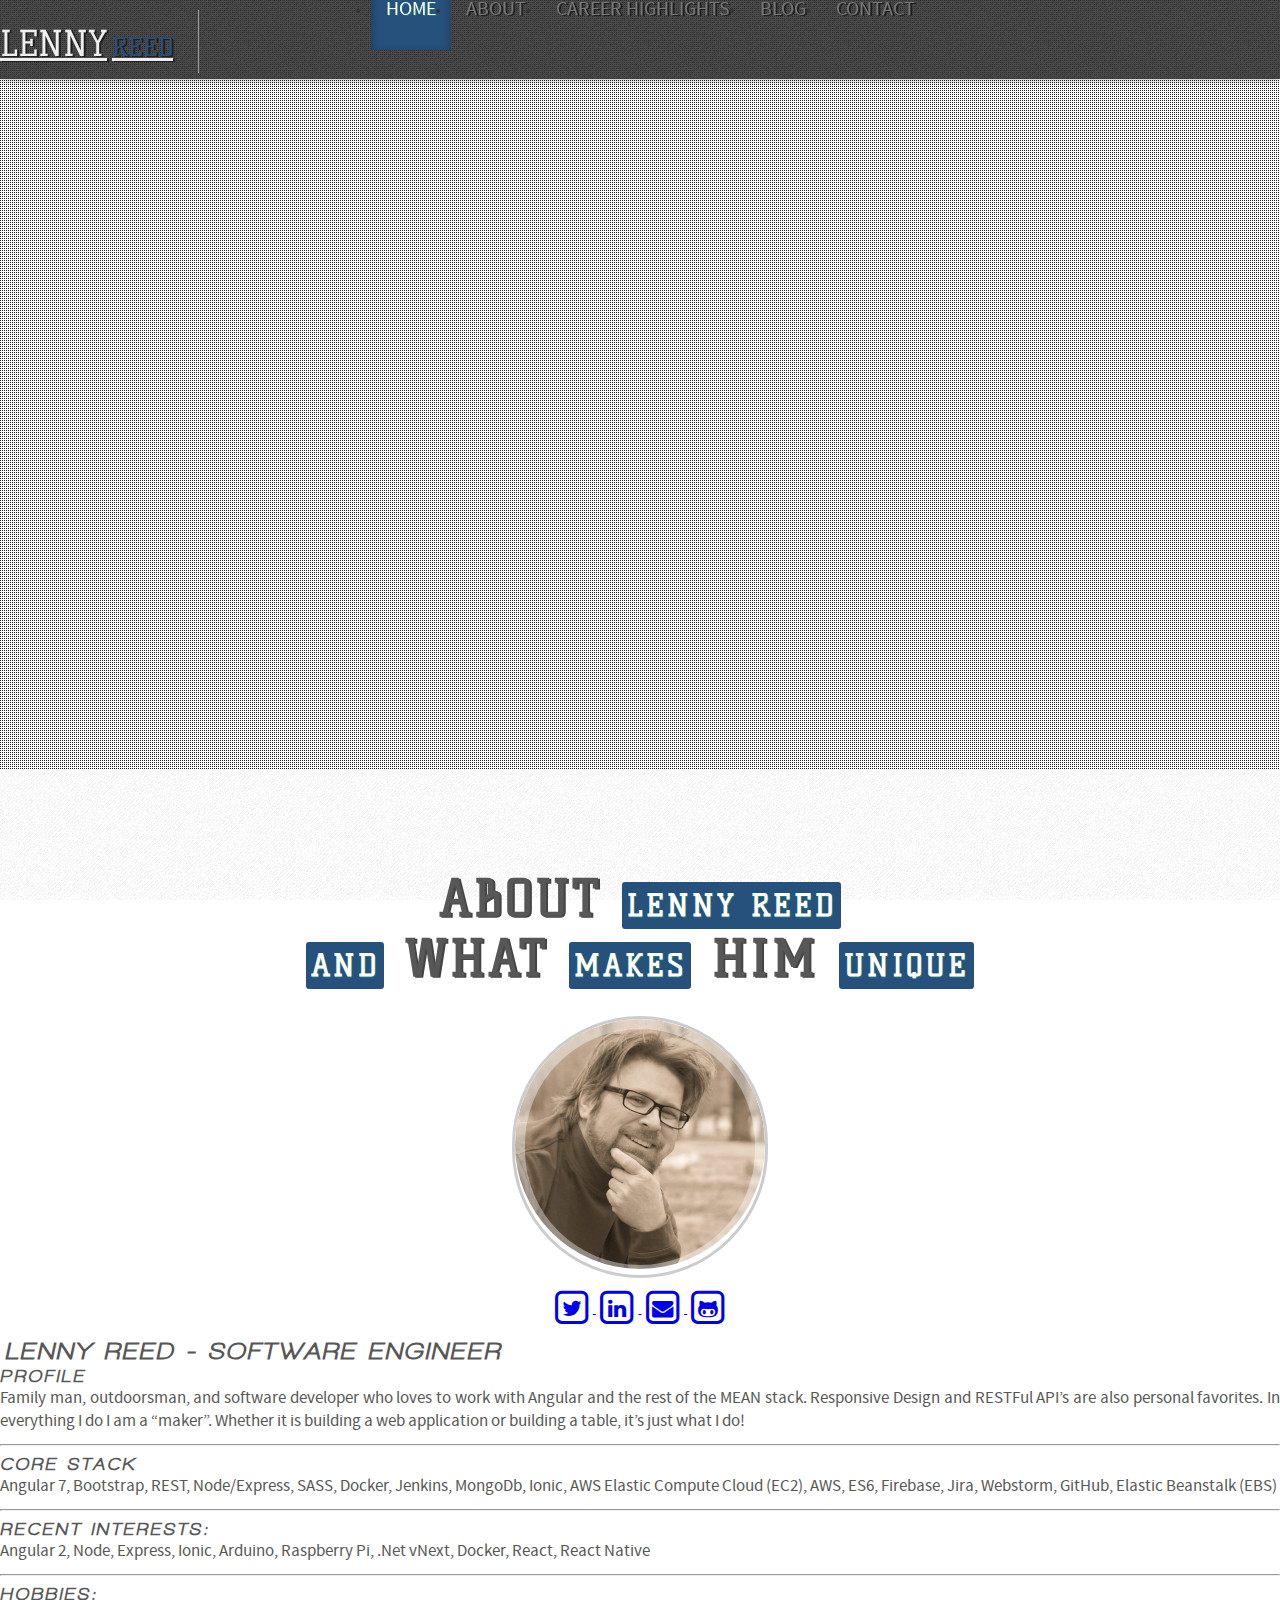
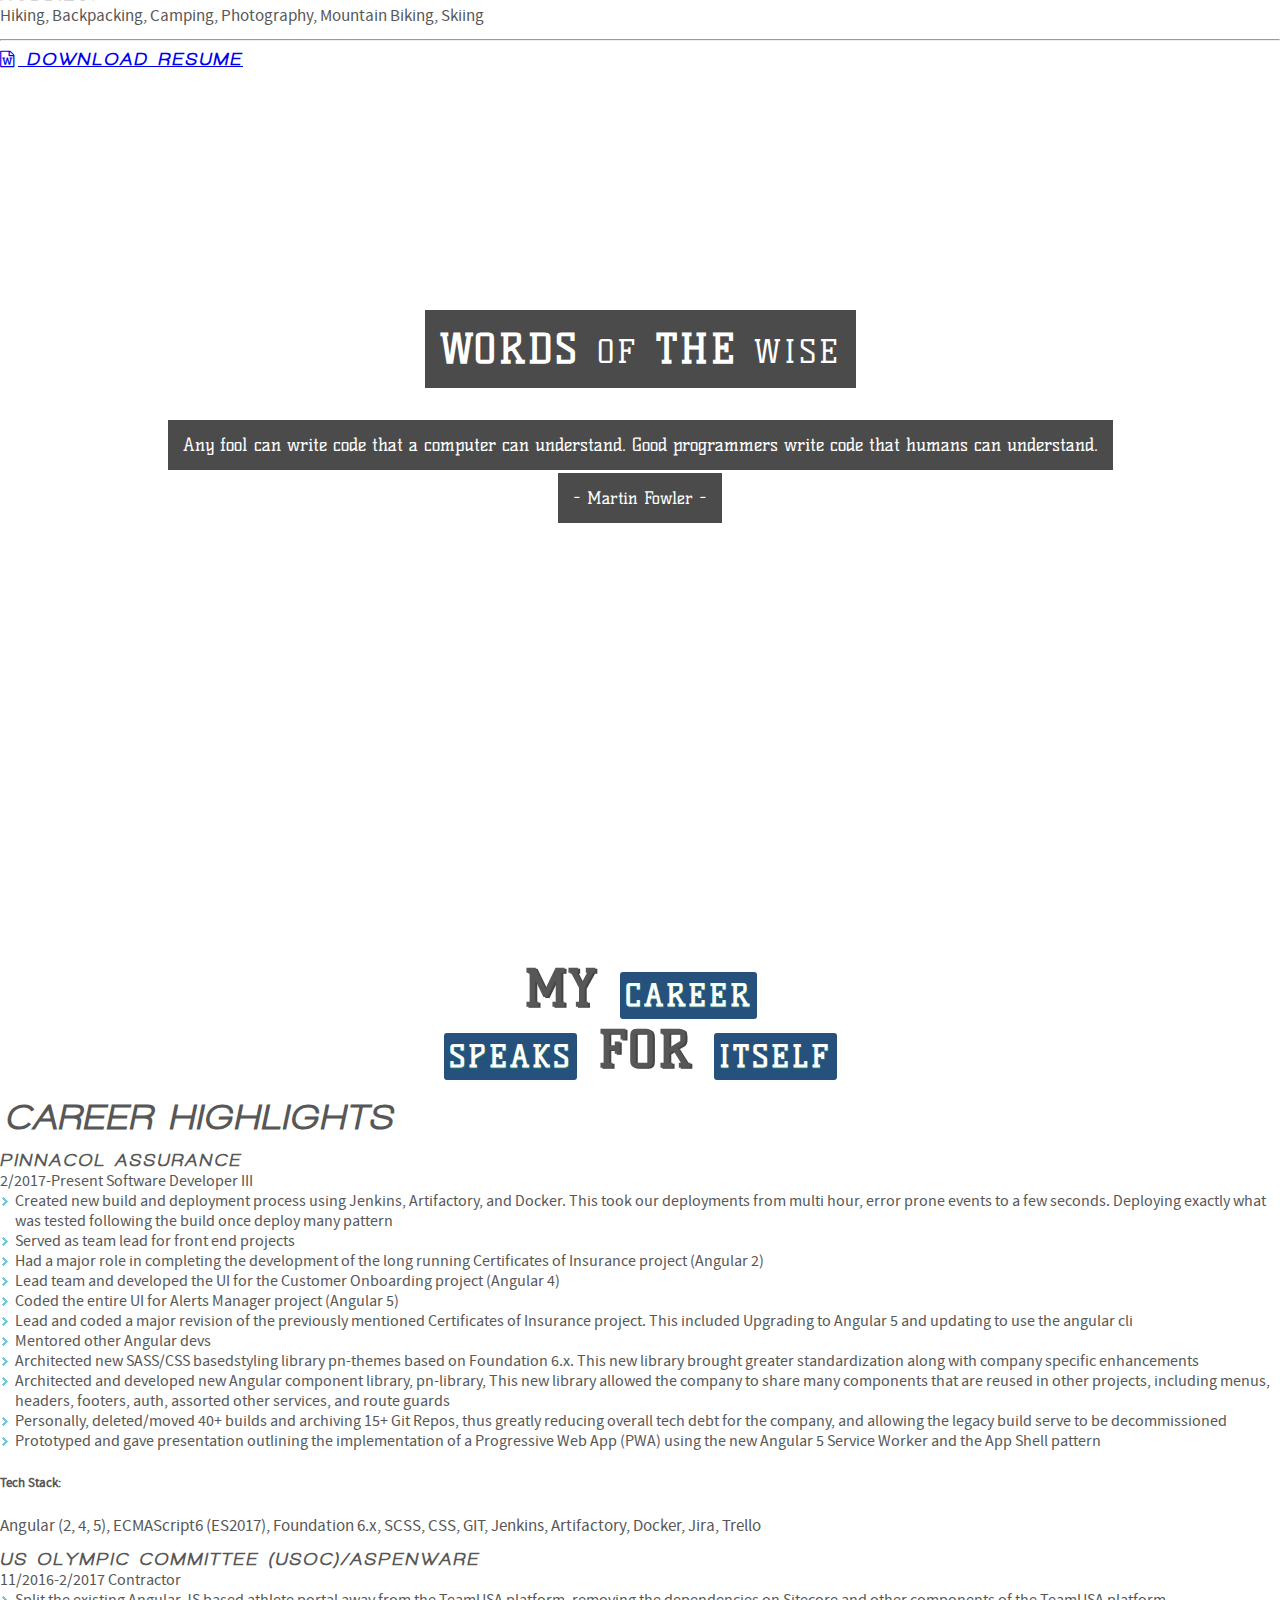
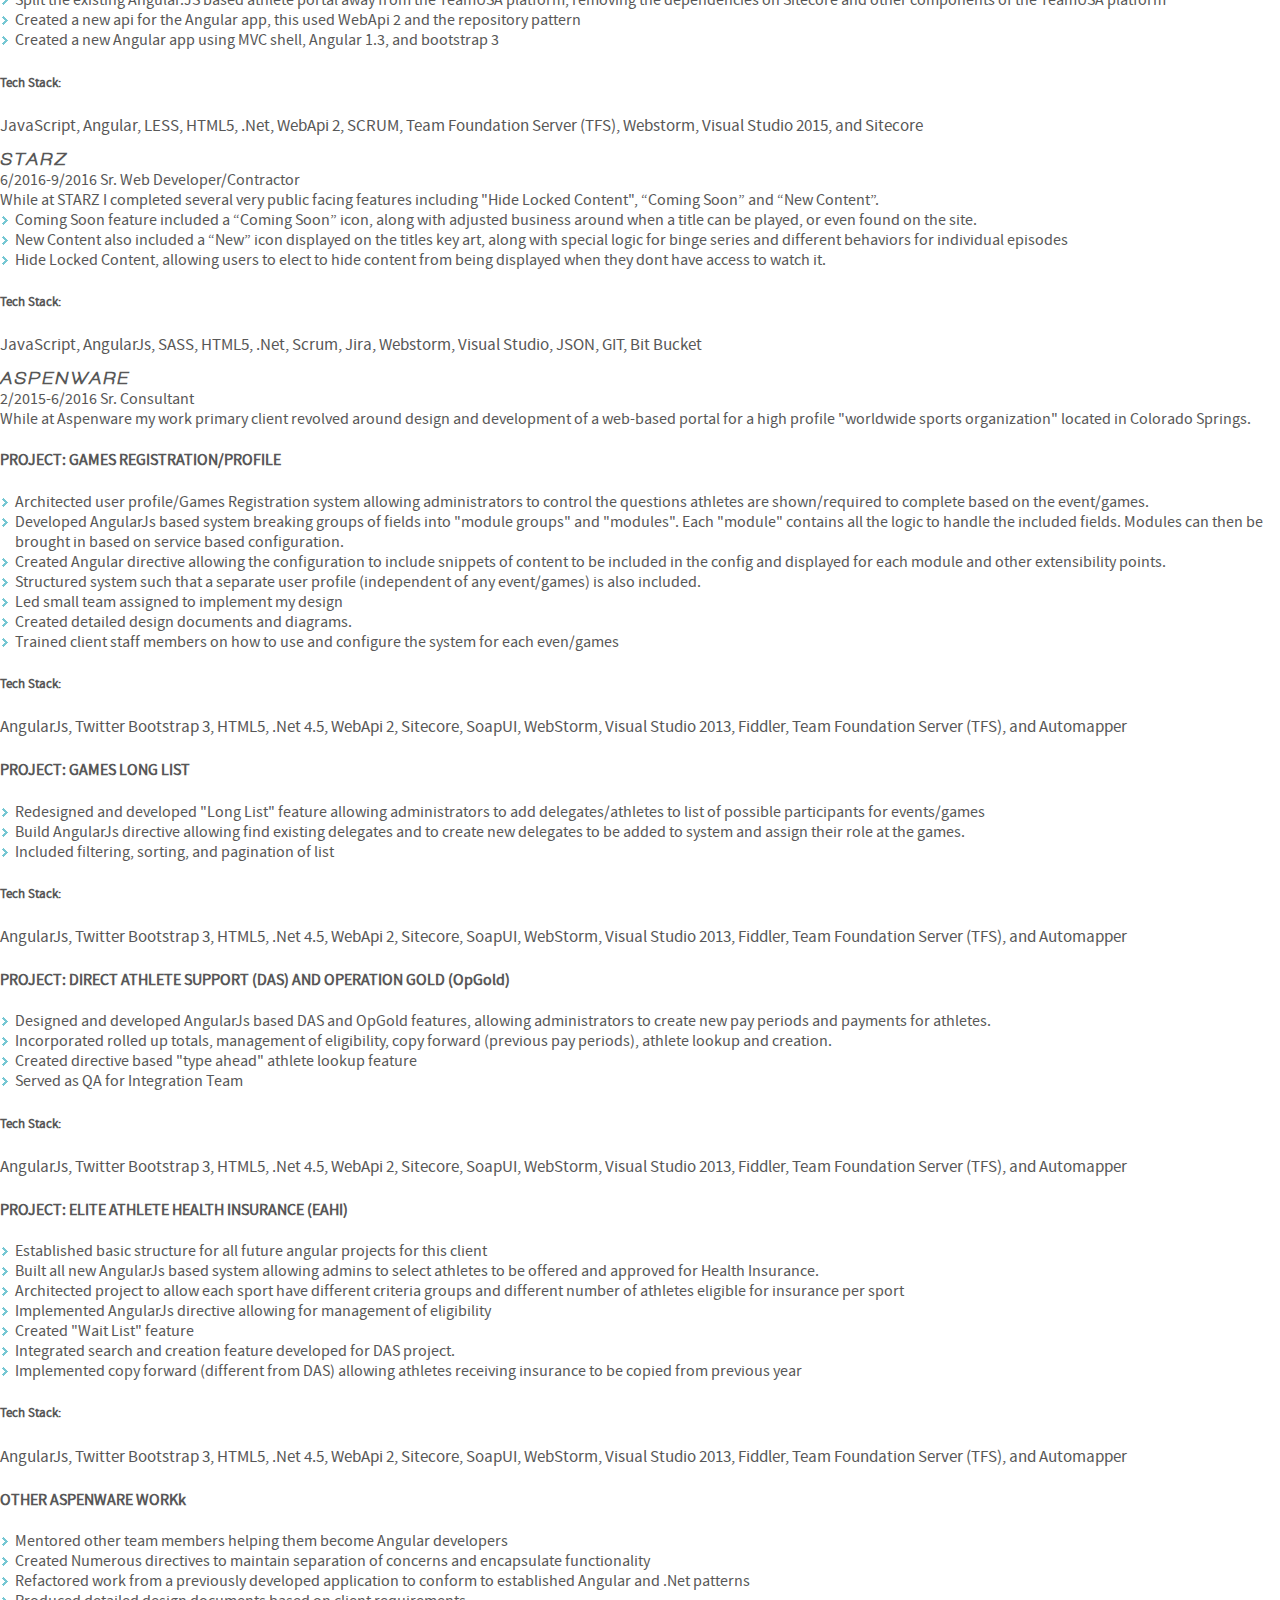
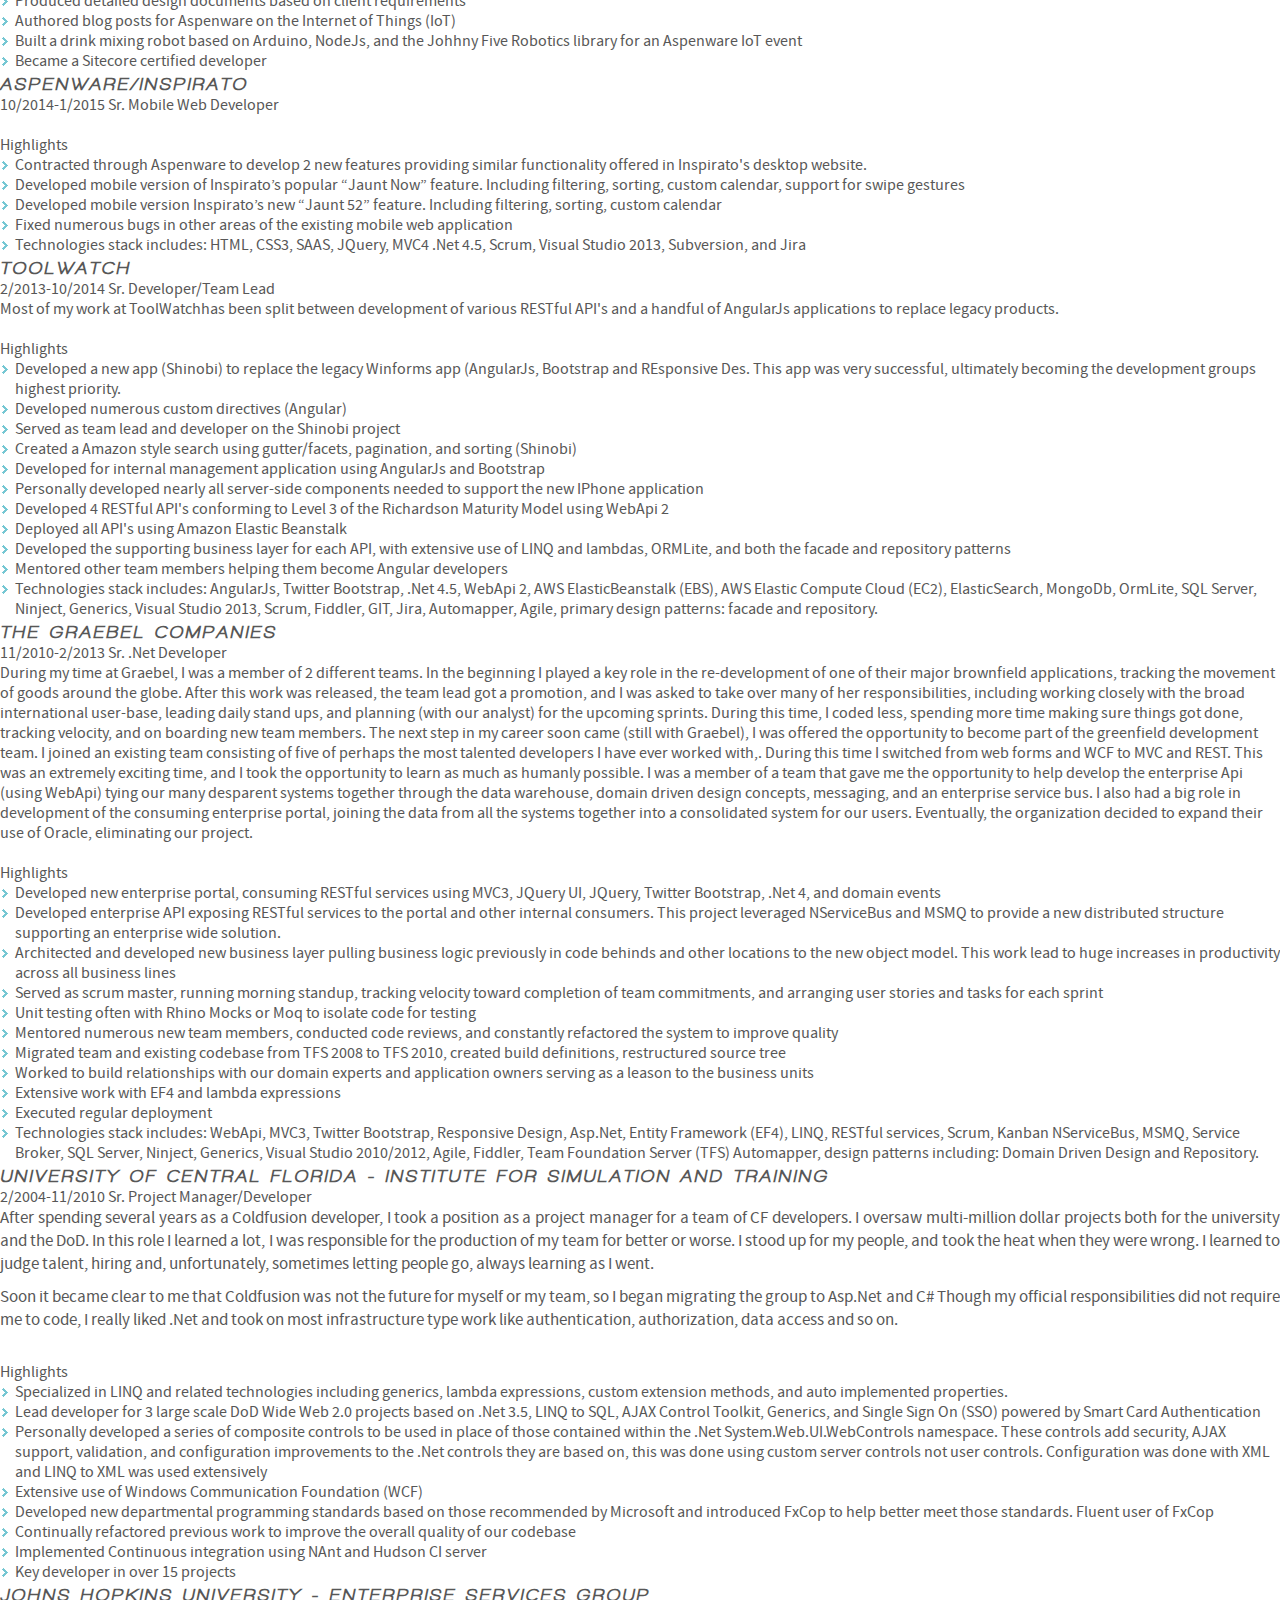
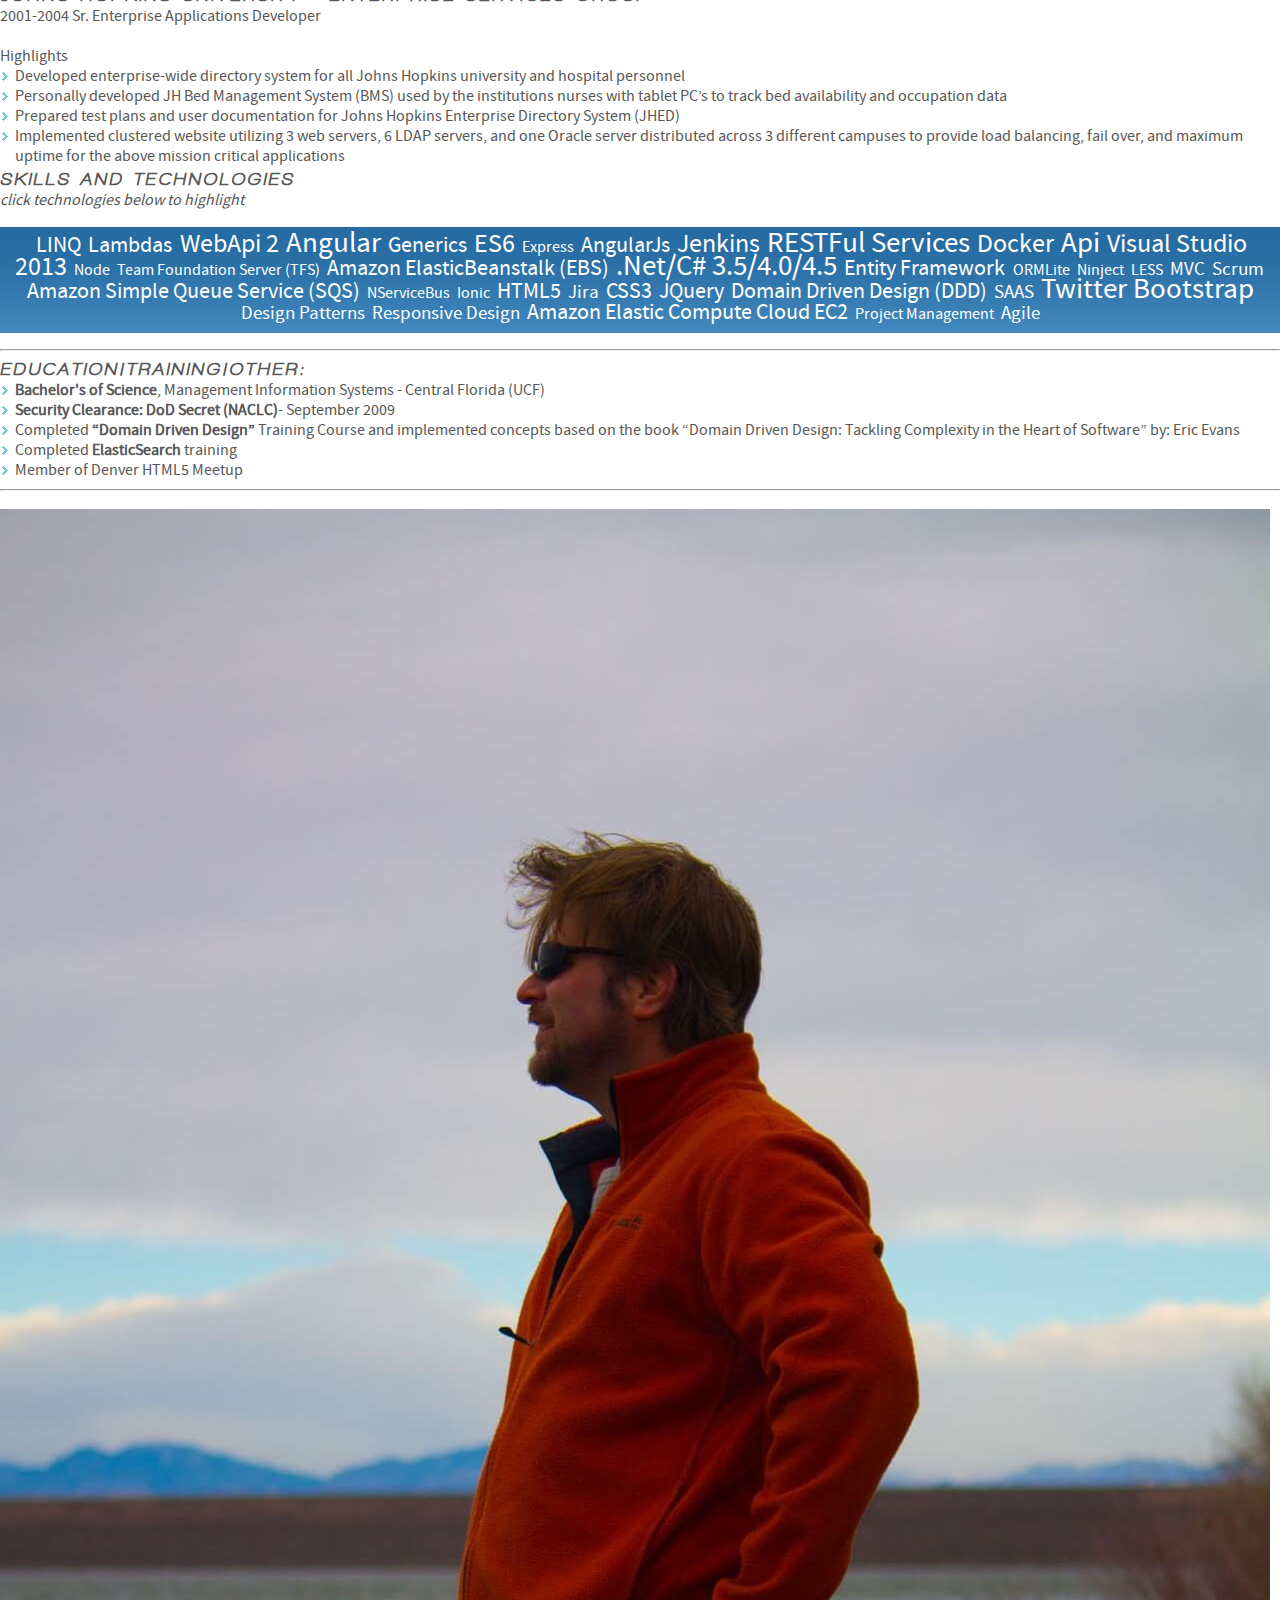
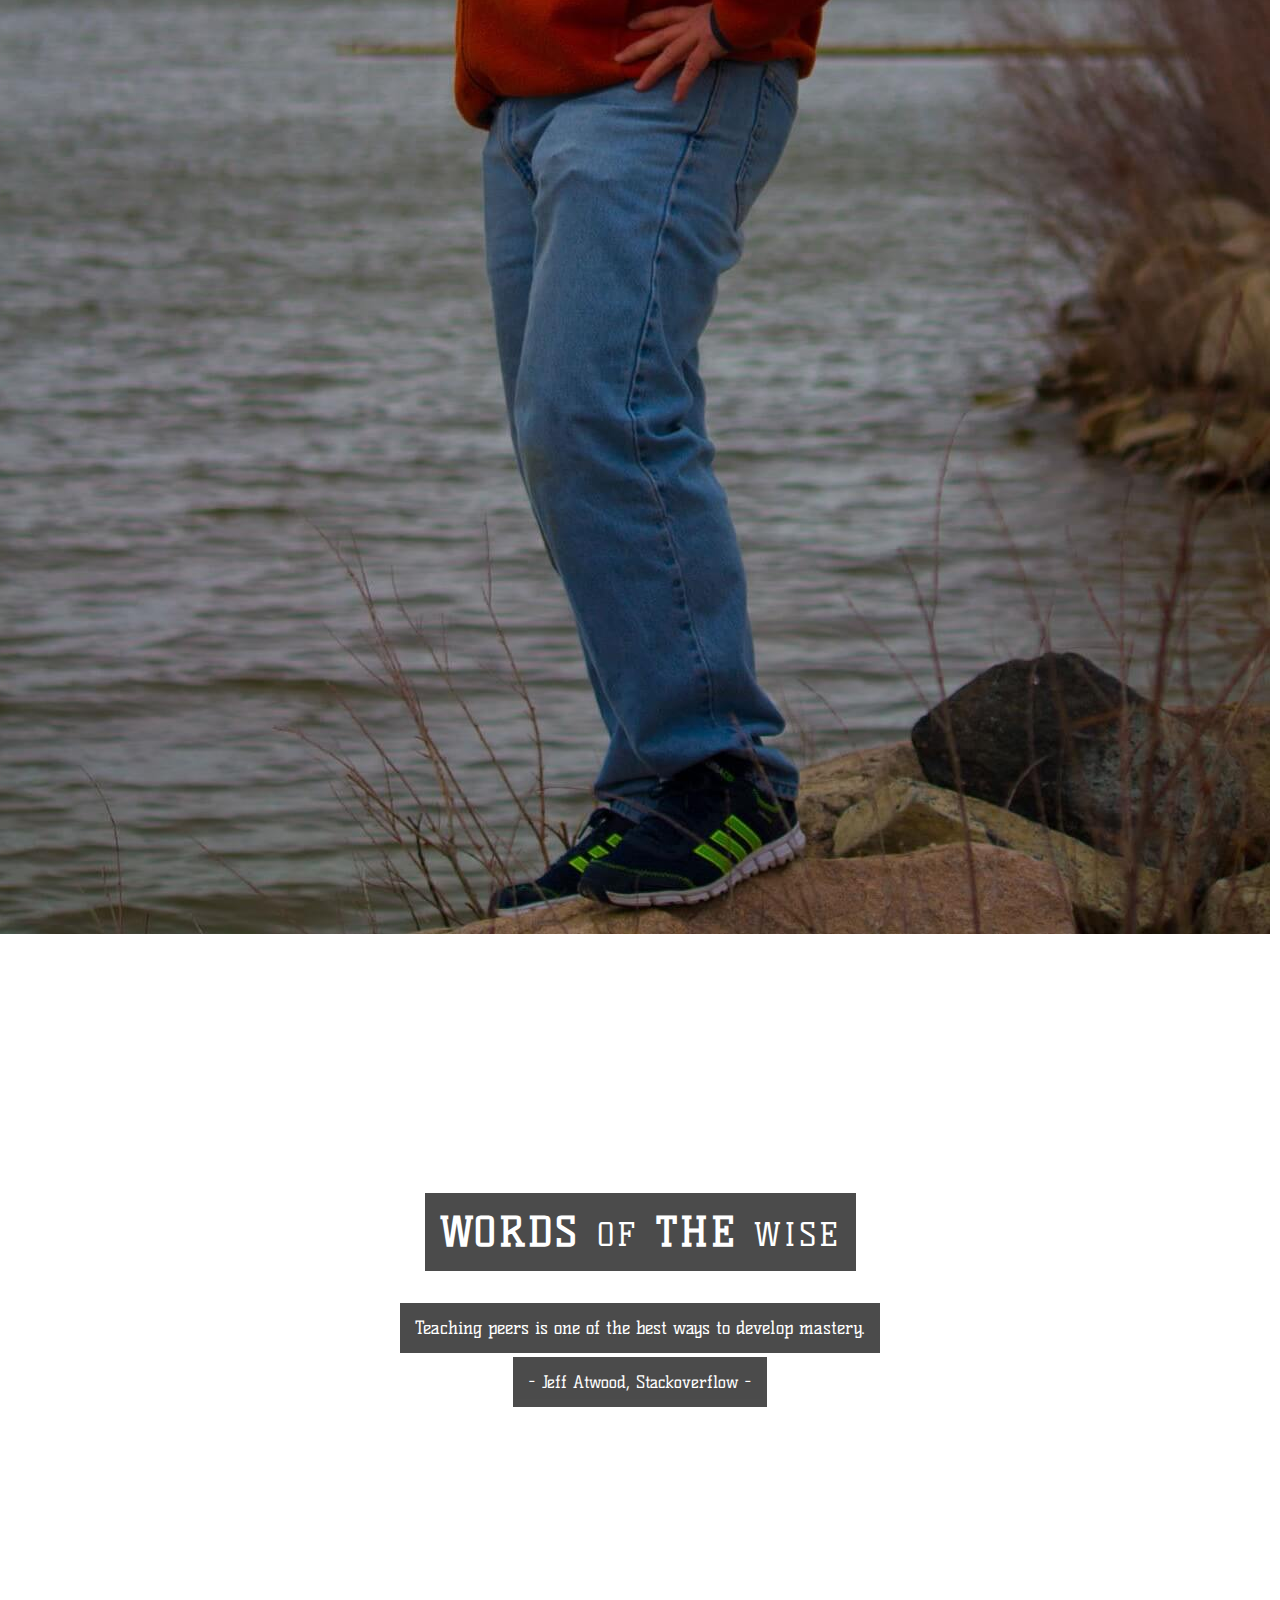
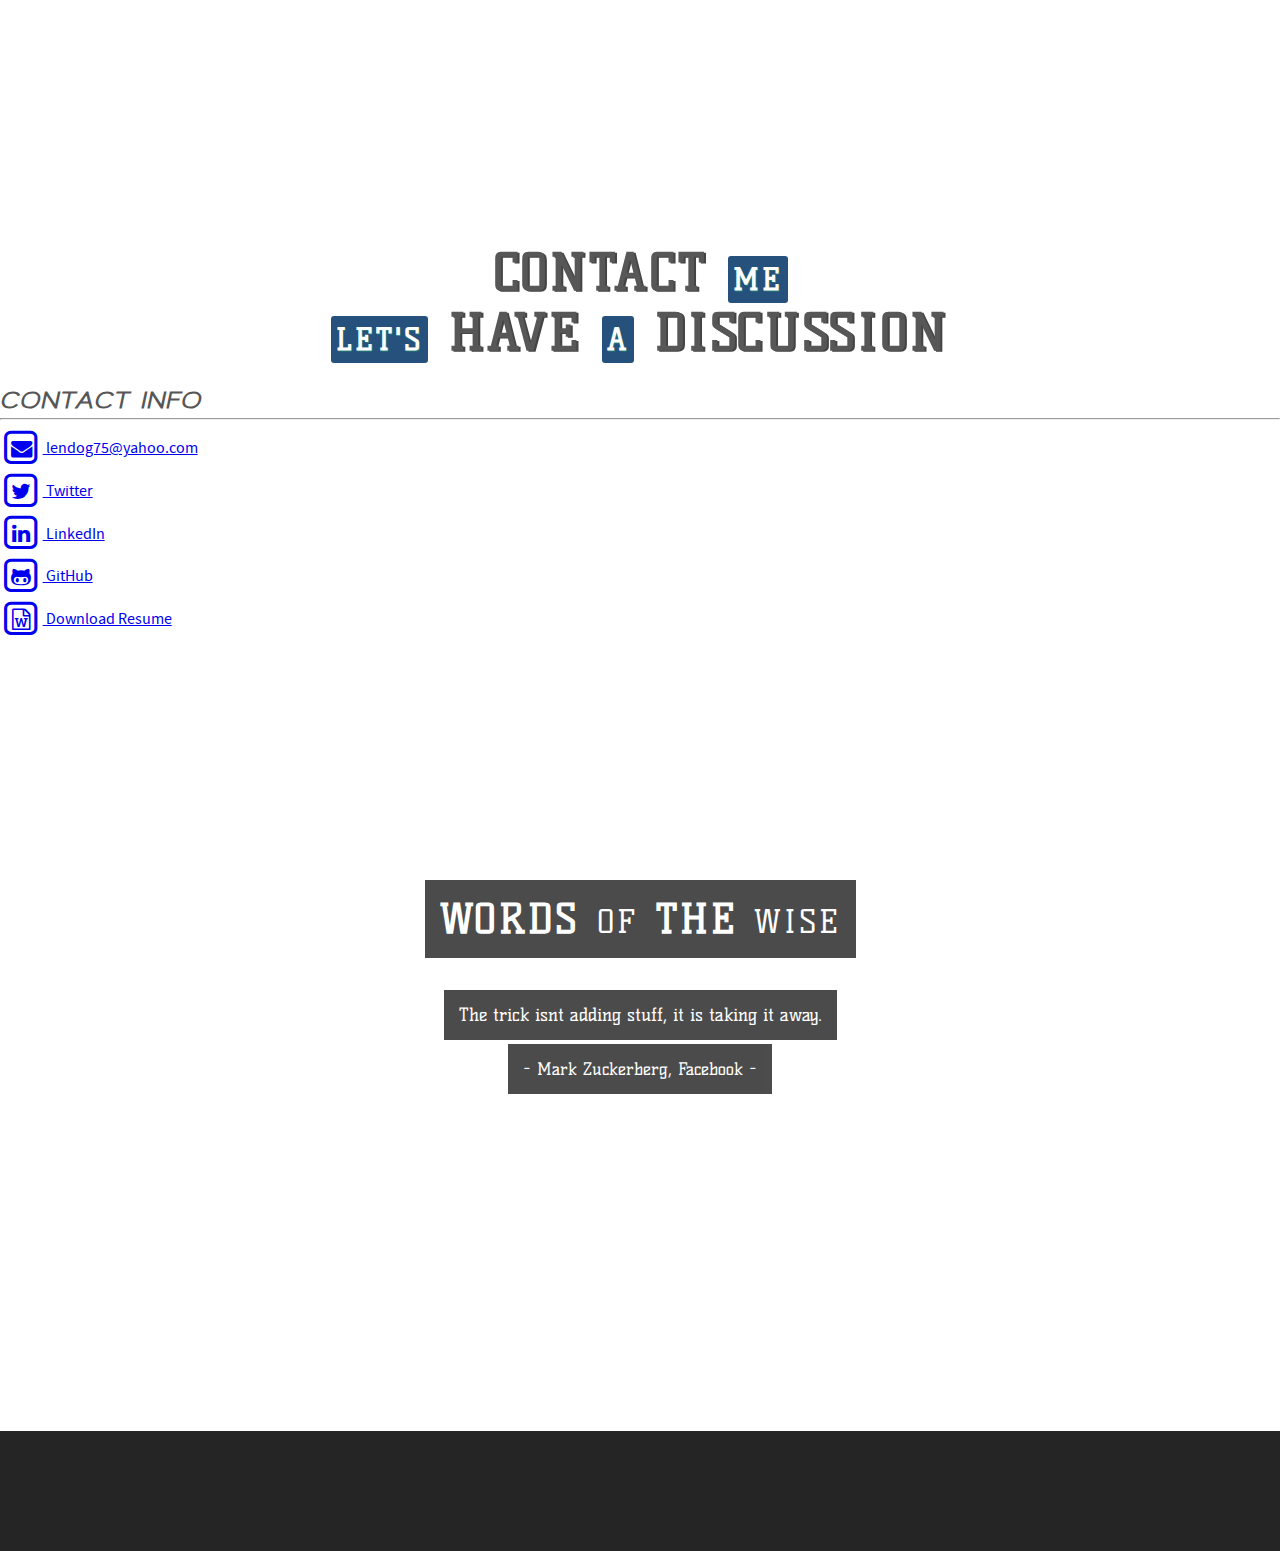
<file: index.html>
﻿<!DOCTYPE html>
<html>
<head>
    <meta http-equiv="content-type" content="text/html; charset=UTF-8">
    <meta charset="utf-8">
    <title>Lenny REED1</title>
    <meta name="viewport" content="width=device-width, initial-scale=1.0">
    <meta name="description" content="Lenny Reeds Personal Website">
    <meta name="author" content="Lenny Reed">

    <link href="css/parallax_style_1.1.3.css" rel="stylesheet"/>

    <!-- this helps with the quotes -->
    <link href="css/tag-cloud.css" rel="stylesheet"/>


    <!-- this is doing the header, and is modified i believe, so CDN is hard to do -->
    <link href='http://ajax.aspnetcdn.com/ajax/bootstrap/3.1.1/css/bootstrap.css' rel='stylesheet' type='text/css'>
    <link rel="stylesheet" href="css/style.css"/>
    <link href="css/lean-slider.css" rel="stylesheet"/>
    <link rel="stylesheet" href="css/blur.css"/>

    <!--blur slidShow -->
    <link rel="stylesheet" href="css/nav.css"/>
    <link href="http://fonts.googleapis.com/css?family=Kelly+Slab" rel="stylesheet">
    <link href="http://cdnjs.cloudflare.com/ajax/libs/font-awesome/4.1.0/css/font-awesome.min.css" rel="stylesheet">

    <!-- HTML5 shim, for IE6-8 support of HTML5 elements -->
    <!--[if lt IE 9]>
    <script src="http://html5shim.googlecode.com/svn/trunk/html5.js"></script>
    <![endif]-->

    <!-- Fav icon -->
    <!--<link rel="shortcut icon" href="icon/favicon.ico">-->
</head>


<body class="clearfix" data-spy="scroll" data-target="#navbar" data-offset="10">
<!-- Navbar -->
<div id="navbar" class="navbar navbar-fixed-top">
    <div class="navbar-inner">
        <div class="container">
            <a class="btn navbar-btn" data-toggle="collapse" data-target=".nav-collapse">
                <span class="icon-bar"></span>
                <span class="icon-bar"></span>
                <span class="icon-bar"></span>
            </a>
            <a class="navbar-brand" href="#">Lenny<span>REED</span></a>

            <div class="navbar-collapse collapse pull-right hidden-xs">
                <ul class="nav">
                    <li class="active">
                        <a href="#welcome">Home</a>
                    </li>
                    <li>
                        <a href="#About">About</a>
                    </li>
                    <li>
                        <a href="#CareerHighlights">Career Highlights</a>
                    </li>

                    <li>
                        <a href="http://www.lennyreed.com/blog">Blog</a>
                    </li>
                    <li>
                        <a href="#Contact">Contact</a>
                    </li>
                </ul>
            </div>
        </div>
    </div>
</div>


<div class="container-fluid clearfix">
    <!-- Slider-->
    <div class="row">
        <div id="welcome">
            <div class="container-fluid clearfix" style="padding:0; overflow:hidden">
                <ul class="cb-slideshow">
                    <li>
                        <span>Image 01</span>

                        <div><h3>It is hard to be great at anything, without loving it first</h3></div>
                    </li>
                    <li>
                        <span>Image 02</span>

                        <div><h3>Good architecture, is insurance against future pain</h3></div>
                    </li>
                    <li>
                        <span>Image 03</span>

                        <div><h3>Winning doesn't just happen, it takes effort and strong will</h3></div>
                    </li>
                    <li>
                        <span>Image 04</span>

                        <div><h3>Writing code is like singing a song, it's at its best when it flows freely</h3></div>
                    </li>
                    <li>
                        <span>Image 05</span>

                        <div><h3>If you learn from each and every experience, no effort is wasted</h3></div>
                    </li>
                    <li>
                        <span>Image 06</span>

                        <div><h3>The road to success is long, so get started</h3></div>
                    </li>
                </ul>
            </div>
        </div>

    </div>

</div>


<!--#About-->
<div id="About">
    <div class="container-fluid clearfix About">
        <div class="container-fluid clearfix">
            <div class="container-fluid clearfix TitleSection">
                <h1>About <span>Lenny REED</span></h1>

                <h1><span>AND</span> WHAT <span>MAKES</span> him <span>UNIQUE</span></h1>
            </div>
            <div class="container-fluid clearfix">
                <div class="row">
                    <div class="col-md-4">
                        <div class="Team clearfix">
                            <div class="round-thumb-container">
                                <div class="round-thumb">
                                    <span><img src="img/circlegallery/1.jpg"></span>
                                </div>
                                <div>
                                    <a href="https://twitter.com/leonardlreed" rel="tooltip" title="Twitter">
                                          <span class="fa-stack fa-lg">
                                          <i class="fa fa-square-o fa-stack-2x"></i>
                                          <i class="fa fa-twitter fa-stack-1x"></i>
                                        </span>
                                    </a>

                                    <a href="http://www.linkedin.com/pub/leonard-reed/b/a85/533" rel="tooltip"
                                       title="Linkedin">
                                         <span class="fa-stack fa-lg">
                                          <i class="fa fa-square-o fa-stack-2x"></i>
                                          <i class="fa fa-linkedin fa-stack-1x"></i>
                                        </span>
                                    </a>

                                    <a href="mailto:lendog75@yahoo.com" rel="tooltip" title="Email">
                                          <span class="fa-stack fa-lg">
                                          <i class="fa fa-square-o fa-stack-2x"></i>
                                          <i class="fa fa-envelope fa-stack-1x"></i>
                                        </span>
                                    </a>

                                    <a href="https://github.com/lendog75/" rel="tooltip" title="Github">
                                        <span class="fa-stack fa-lg">
                                          <i class="fa fa-square-o fa-stack-2x"></i>
                                          <i class="fa fa-github-alt fa-stack-1x"></i>
                                        </span>
                                    </a>
                                </div>

                            </div>
                        </div>
                    </div>

                    <div class="col-md-8">
                        <div class="container-fluid">
                            <div class="row">
                                <div class="col-md-12">
                                    <h2 class="bg-primary padding-left">Lenny Reed - Software Engineer</h2>
                                </div>
                            </div>

                            <div class="row">
                                <div class="col-md-11">
                                    <h3>Profile</h3>

                                    <p>
                                        Family man, outdoorsman, and software developer who loves to work with Angular
                                        and the rest of the MEAN stack. Responsive Design and RESTFul API’s are also
                                        personal favorites. In everything
                                        I do I am a “maker”. Whether it is building a web application or building a
                                        table, it’s just what I do!
                                    </p>
                                    <hr/>

                                    <h3>Core Stack</h3>

                                    <p>
                                        Angular 7, Bootstrap, REST, Node/Express, SASS, Docker, Jenkins, MongoDb, Ionic, AWS
                                        Elastic Compute Cloud (EC2), AWS, ES6, Firebase, Jira, Webstorm, GitHub,
                                        Elastic Beanstalk (EBS)</p>
                                    <hr/>

                                    <h3>Recent Interests:</h3>

                                    <p>Angular 2, Node, Express, Ionic, Arduino, Raspberry Pi, .Net vNext, Docker,
                                        React, React Native</p>
                                    <hr/>

                                    <h3>Hobbies:</h3>

                                    <p>Hiking, Backpacking, Camping, Photography, Mountain Biking, Skiing</p>
                                    <hr/>
                                    <h3><a href="docs/LennyReedResume-old.docx"><i class="fa fa-file-word-o"></i> Download
                                        Resume</a></h3>
                                </div>
                            </div>
                        </div>
                    </div>

                </div>
            </div>
        </div>
    </div>
    <!-- words of wisdom -->
    <div id="third" class="Parallax">
        <div class="ParallaxText">
            <h2>WORDS <span>OF</span> THE <span>WISE</span></h2>

            <div class="clearfix"></div>
            <blockquote>
                Any fool can write code that a computer can understand. Good programmers write code that humans can
                understand.
            </blockquote>
            <div class="clearfix"></div>
            <p>- Martin Fowler -</p>
        </div>
    </div>

    <div id="CareerHighlights">
        <div class="container-fluid clearfix About">
            <div class="container-fluid clearfix">
                <div class="container-fluid clearfix TitleSection">
                    <h1>My <span>Career</span></h1>

                    <h1><span>Speaks</span> FOR <span>ITSELF</span></h1>
                </div>
                <div class="row">
                    <div class="col-md-12">

                        <h1 class="bg-primary padding-left">Career Highlights</h1>
                    </div>
                </div>
                <div class="row">
                    <div class="col-md-8 career-highlights">
                        <!-- Pinnacol -->
                        <div class="panel panel-info">
                            <div class="panel-heading"><h3>Pinnacol Assurance</h3> 2/2017-Present Software Developer III</div>

                            <div class="panel-body">


                                <ul class="arrow">
                                    <li>Created new build and deployment process using Jenkins, Artifactory, and Docker. This took our deployments from multi hour, error prone events to a few seconds. Deploying exactly what was tested following the build once deploy many pattern</li>
                                    <li>Served as team lead for front end projects</li>
                                    <li>Had a major role in completing the development of the long running Certificates of Insurance project (Angular 2)</li>
                                    <li>Lead team and developed the UI for the Customer Onboarding project (Angular 4)</li>
                                    <li>Coded the entire UI for Alerts Manager project (Angular 5)</li>
                                    <li>Lead and coded a major revision of the previously mentioned Certificates of Insurance project. This included Upgrading to Angular 5 and updating to use the angular cli</li>
                                    <li>Mentored other Angular devs</li>
                                    <li>Architected new SASS/CSS basedstyling library pn-themes based on Foundation 6.x. This new library brought greater standardization along with company specific enhancements</li>
                                    <li>Architected and developed new Angular component library, pn-library, This new library allowed the company to share many components that are reused in other projects, including menus, headers, footers, auth, assorted other services, and route guards</li>
                                    <li>Personally, deleted/moved 40+ builds and archiving 15+ Git Repos, thus greatly reducing overall tech debt for the company, and allowing the legacy build serve to be decommissioned</li>
                                    <li>Prototyped and gave presentation outlining the implementation of a Progressive Web App (PWA) using the new Angular 5 Service Worker and the App Shell pattern</li>
                                </ul>

                                <h5>Tech Stack:</h5>
                                <p>Angular (2, 4, 5), ECMAScript6 (ES2017), Foundation 6.x, SCSS, CSS, GIT, Jenkins, Artifactory, Docker, Jira, Trello</p>
                            </div>
                        </div>

                        <!-- USOC -->
                        <div class="panel panel-info">
                            <div class="panel-heading"><h3>US Olympic Committee (USOC)/Aspenware</h3> 11/2016-2/2017 Contractor</div>

                            <div class="panel-body">
                                <ul class="arrow">
                                    <li>Split the existing Angular.JS based athlete portal away from the TeamUSA platform, removing the dependencies on Sitecore and other components of the TeamUSA platform</li>
                                    <li>Created a new api for the Angular app, this used WebApi 2 and the repository pattern</li>
                                    <li>Created a new Angular app using MVC shell, Angular 1.3, and bootstrap 3</li>
                                </ul>
                                <h5>Tech Stack:</h5>
                                <p>JavaScript, Angular, LESS, HTML5, .Net, WebApi 2, SCRUM, Team Foundation Server (TFS), Webstorm, Visual Studio 2015, and Sitecore</p>

                            </div>
                        </div>

                        <!-- Starz-->
                        <div class="panel panel-info">
                            <div class="panel-heading"><h3>Starz</h3> 6/2016-9/2016 Sr. Web Developer/Contractor</div>

                            <div class="panel-body">
                                While at STARZ I completed several very public facing features including "Hide Locked
                                Content", “Coming Soon” and “New Content”.

                                <ul class="arrow">
                                    <li>Coming Soon feature included a “Coming Soon” icon, along with adjusted business
                                        around when a title can be played, or even found on the site.
                                    </li>
                                    <li>New Content also included a “New” icon displayed on the titles key art, along
                                        with special logic for binge series and different behaviors for individual
                                        episodes
                                    </li>
                                    <li>Hide Locked Content, allowing users to elect to hide content from being
                                        displayed when they dont have access to watch it.
                                    </li>
                                </ul>

                                <h5> Tech Stack:</h5>
                                <p>JavaScript, AngularJs, SASS, HTML5, .Net, Scrum, Jira, Webstorm, Visual Studio, JSON,
                                    GIT, Bit Bucket</p>
                            </div>
                        </div>

                        <!-- Aspenware-->
                        <div class="panel panel-info">
                            <div class="panel-heading"><h3>ASPENWARE</h3> 2/2015-6/2016 Sr. Consultant</div>

                            <div class="panel-body">
                                While at Aspenware my work primary client revolved around design and development of a
                                web-based portal for a high profile "worldwide sports organization" located in Colorado
                                Springs.

                                <h4>PROJECT: GAMES REGISTRATION/PROFILE</h4>
                                <ul class="arrow">
                                    <li>Architected user profile/Games Registration system allowing administrators to
                                        control the questions athletes are shown/required to complete based on the
                                        event/games.
                                    </li>
                                    <li>Developed AngularJs based system breaking groups of fields into "module groups"
                                        and "modules". Each "module" contains all the logic to handle the included
                                        fields. Modules can then be brought in based on service based configuration.
                                    </li>
                                    <li>Created Angular directive allowing the configuration to include snippets of
                                        content to be included in the config and displayed for each module and other
                                        extensibility points.
                                    </li>
                                    <li>Structured system such that a separate user profile (independent of any
                                        event/games) is also included.
                                    </li>
                                    <li>Led small team assigned to implement my design</li>
                                    <li>Created detailed design documents and diagrams.</li>
                                    <li>Trained client staff members on how to use and configure the system for each
                                        even/games
                                    </li>
                                </ul>

                                <h5> Tech Stack:</h5>
                                <p>AngularJs, Twitter Bootstrap 3, HTML5, .Net 4.5, WebApi 2, Sitecore, SoapUI,
                                    WebStorm, Visual Studio 2013, Fiddler, Team Foundation Server (TFS), and
                                    Automapper</p>

                                <h4>PROJECT: GAMES LONG LIST</h4>
                                <ul class="arrow">
                                    <li>Redesigned and developed "Long List" feature allowing administrators to add
                                        delegates/athletes to list of possible participants for events/games
                                    </li>
                                    <li>Build AngularJs directive allowing find existing delegates and to create new
                                        delegates to be added to system and assign their role at the games.
                                    </li>
                                    <li>Included filtering, sorting, and pagination of list</li>
                                </ul>
                                <h5> Tech Stack:</h5>
                                <p>AngularJs, Twitter Bootstrap 3, HTML5, .Net 4.5, WebApi 2, Sitecore, SoapUI,
                                    WebStorm, Visual Studio 2013, Fiddler, Team Foundation Server (TFS), and
                                    Automapper</p>

                                <h4>PROJECT: DIRECT ATHLETE SUPPORT (DAS) AND OPERATION GOLD (OpGold)</h4>
                                <ul class="arrow">
                                    <li>Designed and developed AngularJs based DAS and OpGold features, allowing
                                        administrators to create new pay periods and payments for athletes.
                                    </li>
                                    <li>Incorporated rolled up totals, management of eligibility, copy forward (previous
                                        pay periods), athlete lookup and creation.
                                    </li>
                                    <li>Created directive based "type ahead" athlete lookup feature</li>
                                    <li>Served as QA for Integration Team</li>
                                </ul>
                                <h5> Tech Stack:</h5>
                                <p>AngularJs, Twitter Bootstrap 3, HTML5, .Net 4.5, WebApi 2, Sitecore, SoapUI,
                                    WebStorm, Visual Studio 2013, Fiddler, Team Foundation Server (TFS), and
                                    Automapper</p>

                                <h4>PROJECT: ELITE ATHLETE HEALTH INSURANCE (EAHI)</h4>
                                <ul class="arrow">
                                    <li>Established basic structure for all future angular projects for this client</li>
                                    <li>Built all new AngularJs based system allowing admins to select athletes to be
                                        offered and approved for Health Insurance.
                                    </li>
                                    <li>Architected project to allow each sport have different criteria groups and
                                        different number of athletes eligible for insurance per sport
                                    </li>
                                    <li>Implemented AngularJs directive allowing for management of eligibility</li>
                                    <li>Created "Wait List" feature</li>
                                    <li>Integrated search and creation feature developed for DAS project.</li>
                                    <li>Implemented copy forward (different from DAS) allowing athletes receiving
                                        insurance to be copied from previous year
                                    </li>
                                </ul>
                                <h5> Tech Stack:</h5>
                                <p>AngularJs, Twitter Bootstrap 3, HTML5, .Net 4.5, WebApi 2, Sitecore, SoapUI,
                                    WebStorm, Visual Studio 2013, Fiddler, Team Foundation Server (TFS), and
                                    Automapper</p>


                                <h4>OTHER ASPENWARE WORKk</h4>
                                <ul class="arrow">
                                    <li>Mentored other team members helping them become Angular developers</li>
                                    <li>Created Numerous directives to maintain separation of concerns and encapsulate
                                        functionality
                                    </li>
                                    <li>Refactored work from a previously developed application to conform to
                                        established Angular and .Net patterns
                                    </li>
                                    <li>Produced detailed design documents based on client requirements</li>
                                    <li>Authored blog posts for Aspenware on the Internet of Things (IoT)</li>
                                    <li>Built a drink mixing robot based on Arduino, NodeJs, and the Johhny Five
                                        Robotics library for an Aspenware IoT event
                                    </li>
                                    <li>Became a Sitecore certified developer</li>
                                </ul>
                            </div>
                        </div>

                        <!-- Aspenware/Inspirato-->
                        <div class="panel panel-info">
                            <div class="panel-heading"><h3>ASPENWARE/INSPIRATO</h3> 10/2014-1/2015 Sr. Mobile Web
                                Developer
                            </div>
                            <div class="panel-body">
                                <br/>
                                Highlights
                                <ul class="arrow">
                                    <li>
                                        Contracted through Aspenware to develop 2 new features providing similar
                                        functionality offered in Inspirato's desktop website.
                                    </li>
                                    <li>
                                        Developed mobile version of Inspirato’s popular “Jaunt Now” feature. Including
                                        filtering, sorting, custom calendar, support for swipe gestures
                                    </li>
                                    <li>
                                        Developed mobile version Inspirato’s new “Jaunt 52” feature. Including
                                        filtering, sorting, custom calendar
                                    </li>
                                    <li>
                                        Fixed numerous bugs in other areas of the existing mobile web application
                                    </li>
                                    <li>
                                        Technologies stack includes: HTML, CSS3, SAAS, JQuery, MVC4 .Net 4.5, Scrum,
                                        Visual Studio 2013, Subversion, and Jira
                                    </li>
                                </ul>
                            </div>
                        </div>

                        <!-- Toolwatch-->
                        <div class="panel panel-info">
                            <div class="panel-heading"><h3>TOOLWATCH</h3> 2/2013-10/2014 Sr. Developer/Team Lead</div>
                            <div class="panel-body">
                                Most of my work at ToolWatchhas been split between development of various RESTful API's
                                and a handful of
                                AngularJs applications to replace legacy products.
                                <br/><br/>
                                Highlights
                                <ul class="arrow">

                                    <li>
                                        Developed a new app (Shinobi) to replace the legacy Winforms app (AngularJs,
                                        Bootstrap and REsponsive
                                        Des. This app was very successful, ultimately becoming the development groups
                                        highest priority.
                                    </li>

                                    <li>
                                        Developed numerous custom directives (Angular)
                                    </li>

                                    <li>
                                        Served as team lead and developer on the Shinobi project
                                    </li>

                                    <li>
                                        Created a Amazon style search using gutter/facets, pagination, and sorting
                                        (Shinobi)
                                    </li>
                                    <li>
                                        Developed for internal management application using AngularJs and Bootstrap
                                    </li>

                                    <li>
                                        Personally developed nearly all server-side components needed to support the new
                                        IPhone application
                                    </li>
                                    <li>
                                        Developed 4 RESTful API's conforming to Level 3 of the Richardson Maturity Model
                                        using WebApi 2
                                    </li>

                                    <li>
                                        Deployed all API's using Amazon Elastic Beanstalk
                                    </li>

                                    <li>
                                        Developed the supporting business layer for each API, with extensive use of LINQ
                                        and lambdas, ORMLite,
                                        and both the facade and repository patterns
                                    </li>

                                    <li>
                                        Mentored other team members helping them become Angular developers
                                    </li>

                                    <li>
                                        Technologies stack includes: AngularJs, Twitter Bootstrap, .Net 4.5, WebApi 2,
                                        AWS ElasticBeanstalk
                                        (EBS), AWS Elastic Compute Cloud (EC2), ElasticSearch, MongoDb, OrmLite, SQL
                                        Server, Ninject, Generics,
                                        Visual Studio 2013, Scrum, Fiddler, GIT, Jira, Automapper, Agile, primary design
                                        patterns: facade and repository.
                                    </li>
                                </ul>
                            </div>
                        </div>

                        <!-- Graebel -->
                        <div class="panel panel-info">
                            <div class="panel-heading"><h3>THE GRAEBEL COMPANIES</h3> 11/2010-2/2013 Sr. .Net Developer
                            </div>
                            <div class="panel-body">
                                During my time at Graebel, I was a member of 2 different teams. In the beginning I
                                played a key role in the
                                re-development of one of their major brownfield applications,
                                tracking the movement of goods around the globe. After this work was released, the team
                                lead got a promotion,
                                and I was asked to take over many of her responsibilities, including working closely
                                with the broad
                                international
                                user-base, leading daily stand ups, and planning (with our analyst) for the upcoming
                                sprints. During this time,
                                I coded
                                less, spending more time making sure things got done, tracking velocity, and on boarding
                                new team members.

                                The next step in my career soon came (still with Graebel), I was offered the opportunity
                                to become part
                                of the greenfield development team. I joined an existing team consisting of five of
                                perhaps the most
                                talented developers I have ever worked with,. During this time I switched from web forms
                                and WCF to MVC
                                and REST. This was an extremely exciting time, and I took the opportunity to learn as
                                much as humanly possible.
                                I was a member of a team that gave me the opportunity to help develop the enterprise Api
                                (using WebApi) tying
                                our
                                many desparent systems together through the data warehouse, domain driven design
                                concepts, messaging, and an
                                enterprise service bus. I also had a big role in development of the consuming enterprise
                                portal, joining the
                                data from all the systems together into a consolidated system for our users. Eventually,
                                the organization
                                decided to expand their use of Oracle, eliminating our project.

                                <br/><br/>
                                Highlights
                                <ul class="arrow">
                                    <li>
                                        Developed new enterprise portal, consuming RESTful services using MVC3,
                                        JQuery UI, JQuery, Twitter Bootstrap, .Net 4, and domain events
                                    </li>
                                    <li>
                                        Developed enterprise API exposing RESTful services to the portal and other
                                        internal consumers. This project leveraged NServiceBus and MSMQ to provide a
                                        new distributed structure supporting an enterprise wide solution.
                                    </li>
                                    <li>
                                        Architected and developed new business layer pulling business logic
                                        previously in code behinds and other locations to the new object model. This
                                        work lead to huge increases in productivity across all business lines
                                    </li>
                                    <li>
                                        Served as scrum master, running morning standup, tracking velocity toward
                                        completion of team commitments, and arranging user stories and tasks for
                                        each sprint
                                    </li>
                                    <li>Unit testing often with Rhino Mocks or Moq to isolate code for testing</li>
                                    <li>
                                        Mentored numerous new team members, conducted code reviews, and constantly
                                        refactored the system to improve quality
                                    </li>

                                    <li>
                                        Migrated team and existing codebase from TFS 2008 to TFS 2010, created build
                                        definitions, restructured
                                        source tree
                                    </li>

                                    <li>
                                        Worked to build relationships with our domain experts and application owners
                                        serving as a leason to the business units
                                    </li>
                                    <li>Extensive work with EF4 and lambda expressions</li>
                                    <li>Executed regular deployment</li>
                                    <li>
                                        Technologies stack includes: WebApi, MVC3, Twitter Bootstrap, Responsive Design,
                                        Asp.Net, Entity
                                        Framework (EF4), LINQ, RESTful services, Scrum, Kanban NServiceBus, MSMQ,
                                        Service Broker, SQL Server,
                                        Ninject, Generics, Visual Studio 2010/2012, Agile, Fiddler, Team Foundation
                                        Server (TFS)
                                        Automapper, design patterns including: Domain Driven Design and Repository.
                                    </li>
                                </ul>
                            </div>
                        </div>

                        <!-- UCF -->
                        <div class="panel panel-info">
                            <div class="panel-heading"><h3>UNIVERSITY OF CENTRAL FLORIDA - Institute for Simulation and
                                Training</h3> 2/2004-11/2010
                                Sr. Project Manager/Developer
                            </div>
                            <div class="panel-body">
                                <p>
                                    After spending several years as a Coldfusion developer, I took a position as a
                                    project manager for a team of
                                    CF developers.
                                    I oversaw multi-million dollar projects both for the university and the DoD. In this
                                    role I learned a lot,
                                    I was responsible for the production of my team for better or worse. I stood up for
                                    my people, and
                                    took the heat when they were wrong. I learned to judge talent, hiring and,
                                    unfortunately,
                                    sometimes letting people go, always learning as I went.
                                </p>

                                <p>
                                    Soon it became clear to me that Coldfusion was not the future for myself or my team,
                                    so I began migrating
                                    the group to Asp.Net and C#
                                    Though my official responsibilities did not require me to code, I really liked .Net
                                    and took on most
                                    infrastructure type work
                                    like authentication, authorization, data access and so on.
                                </p>
                                <br/>
                                Highlights
                                <ul class="arrow">
                                    <li>
                                        Specialized in LINQ and related technologies including generics, lambda
                                        expressions, custom extension methods, and auto implemented properties.
                                    </li>
                                    <li>
                                        Lead developer for 3 large scale DoD Wide Web 2.0 projects based on .Net
                                        3.5, LINQ to SQL, AJAX Control Toolkit, Generics, and Single Sign On (SSO)
                                        powered by Smart Card Authentication
                                    </li>
                                    <li>
                                        Personally developed a series of composite controls to be used in place of
                                        those contained within the .Net System.Web.UI.WebControls namespace. These
                                        controls add security, AJAX support, validation, and configuration
                                        improvements to the .Net controls they are based on, this was done using
                                        custom server controls not user controls. Configuration was done with XML
                                        and LINQ to XML was used extensively
                                    </li>
                                    <li>Extensive use of Windows Communication Foundation (WCF)</li>
                                    <li>
                                        Developed new departmental programming standards based on those recommended
                                        by Microsoft and introduced FxCop to help better meet those standards.
                                        Fluent user of FxCop
                                    </li>
                                    <li>
                                        Continually refactored previous work to improve the overall quality of our
                                        codebase
                                    </li>
                                    <li>Implemented Continuous integration using NAnt and Hudson CI server</li>
                                    <li> Key developer in over 15 projects</li>
                                </ul>
                            </div>
                        </div>


                        <!-- JHU-->
                        <div class="panel panel-info">
                            <div class="panel-heading"><h3>JOHNS HOPKINS UNIVERSITY - Enterprise Services Group</h3>
                                2001-2004 Sr. Enterprise
                                Applications Developer
                            </div>
                            <div class="panel-body">
                                <br/>
                                Highlights
                                <ul class="arrow">
                                    <li>
                                        Developed enterprise-wide directory system for all Johns Hopkins university
                                        and hospital personnel
                                    </li>
                                    <li>
                                        Personally developed JH Bed Management System (BMS) used by the institutions
                                        nurses with tablet PC’s to track bed availability and occupation data
                                    </li>
                                    <li>
                                        Prepared test plans and user documentation for Johns Hopkins Enterprise
                                        Directory System (JHED)
                                    </li>
                                    <li>
                                        Implemented clustered website utilizing 3 web servers, 6 LDAP servers, and
                                        one Oracle server distributed across 3 different campuses to provide load
                                        balancing, fail over, and maximum uptime for the above mission critical
                                        applications
                                    </li>
                                </ul>
                            </div>
                        </div>
                    </div>
                    <div class="col-md-4">
                        <div id="tags">
                            <h3>Skills and Technologies</h3>
                            <em>click technologies below to highlight</em>
                            <ul>
                                <li class="tag3"><a onclick="Highlight(new Array('LINQ'))">LINQ</a></li>
                                <li class="tag3"><a
                                        onclick="Highlight(new Array('Lambda Expression','Lambda', 'Lambdas'))">Lambdas</a>
                                </li>
                                <li class="tag4"><a
                                        onclick="Highlight(new Array('ASP.Net WebApi', 'WebApi', 'WebApi 2'))">WebApi
                                    2</a></li>
                                <li class="tag5"><a onclick="Highlight(new Array('Angular'))">Angular</a></li>
                                <li class="tag3"><a onclick="Highlight(new Array('Generics'))">Generics</a></li>
                                <li class="tag4"><a onclick="Highlight(new Array('ES6, ECMAScript6'))">ES6</a></li>
                                <li class="tag1"><a onclick="Highlight(new Array('Express'))">Express</a></li>
                                <li class="tag3"><a onclick="Highlight(new Array('AngularJs'))">AngularJs</a></li>
                                <li class="tag4"><a onclick="Highlight(new Array('Jenkins'))">Jenkins</a></li>
                                <li class="tag5"><a onclick="Highlight(new Array('REST'))">RESTFul Services</a></li>
                                <li class="tag4"><a onclick="Highlight(new Array('Docker'))">Docker</a></li>
                                <li class="tag5"><a onclick="Highlight(new Array('Api'))">Api</a></li>
                                <li class="tag4"><a onclick="Highlight(new Array('Visual Studio'))">Visual Studio
                                    2013</a></li>
                                <li class="tag1"><a onclick="Highlight(new Array('Node'))">Node</a></li>
                                <li class="tag1"><a onclick="Highlight(new Array('Team Foundation Server', 'TFS'))">Team
                                    Foundation Server
                                    (TFS)</a></li>
                                <li class="tag3"><a
                                        onclick="Highlight(new Array('Amazon ElasticBeanstalk', 'ElasticBeanstalk', 'EBS'))">Amazon
                                    ElasticBeanstalk (EBS)</a></li>
                                <li class="tag5"><a onclick="Highlight(new Array('.Net/C# 3.5/4.0/4.5', '.net', 'C#'))">.Net/C#
                                    3.5/4.0/4.5</a></li>
                                <li class="tag3"><a onclick="Highlight(new Array('Entity Framework', 'EF4', '(EF)'))">Entity
                                    Framework</a>
                                </li>
                                <li class="tag1"><a
                                        onclick="Highlight(new Array('ORMlite', 'Service Stack'))">ORMLite</a></li>
                                <li class="tag1"><a onclick="Highlight(new Array('Ninject'))">Ninject</a></li>
                                <li class="tag1"><a onclick="Highlight(new Array('LESS'))">LESS</a></li>
                                <li class="tag2"><a onclick="Highlight(new Array('MVC'))">MVC</a></li>
                                <li class="tag2"><a onclick="Highlight(new Array('Scrum'))">Scrum</a></li>
                                <li class="tag3"><a
                                        onclick="Highlight(new Array('Amazon Simple Queue Service', 'SQS'))">Amazon
                                    Simple Queue
                                    Service (SQS)</a></li>
                                <li class="tag1"><a onclick="Highlight(new Array('NServiceBus'))">NServiceBus</a></li>
                                <li class="tag1"><a onclick="Highlight(new Array('Ninject'))">Ionic</a></li>
                                <li class="tag3"><a onclick="Highlight(new Array('HTML5'))">HTML5</a></li>
                                <li class="tag2"><a onclick="Highlight(new Array('Jira'))">Jira</a></li>
                                <li class="tag3"><a onclick="Highlight(new Array('CSS3'))">CSS3</a></li>
                                <li class="tag3"><a onclick="Highlight(new Array('JQuery'))">JQuery</a></li>
                                <li class="tag3"><a
                                        onclick="Highlight(new Array('Domain Driven Design (DDD)','Domain Driven Design', 'DDDS'))">Domain
                                    Driven Design (DDD)</a></li>
                                <li class="tag2"><a onclick="Highlight(new Array('SAAS'))">SAAS</a></li>
                                <li class="tag5"><a onclick="Highlight(new Array('Twitter Bootstrap', 'Bootstrap'))">Twitter
                                    Bootstrap</a>
                                </li>
                                <li class="tag2"><a
                                        onclick="Highlight(new Array('Design Patterns', 'Sub/Pub', 'singleton', 'repository','facade','lazy loading'))">Design
                                    Patterns</a></li>
                                <li class="tag2"><a onclick="Highlight(new Array('Responsive Design'))">Responsive
                                    Design</a></li>
                                <li class="tag3"><a
                                        onclick="Highlight(new Array('Amazon Elastic Compute Cloud', 'AWS Elastic Compute Cloud', 'EC2'))">Amazon
                                    Elastic Compute Cloud EC2</a></li>
                                <li class="tag1"><a
                                        onclick="Highlight(new Array('project manager', '(PM)', 'Project Management'))">Project
                                    Management</a></li>
                                <li class="tag2"><a onclick="Highlight(new Array('Agile'))">Agile</a></li>

                            </ul>
                            <hr/>
                        </div>

                        <div>
                            <div class="row">
                                <div class="col-md-12 career-highlights">
                                    <h3>Education|Training|Other:</h3>
                                    <ul class="arrow">
                                        <li>
                                            <strong>Bachelor's of Science</strong>, Management Information Systems -
                                            Central Florida (UCF)
                                        </li>
                                        <li><strong>Security Clearance: DoD Secret (NACLC)</strong>- September 2009</li>
                                        <li>
                                            Completed <strong>“Domain Driven Design”</strong> Training Course and
                                            implemented concepts
                                            based on the book “Domain Driven Design: Tackling Complexity in the Heart of
                                            Software” by: Eric Evans
                                        </li>
                                        <li>Completed <strong>ElasticSearch</strong> training</li>
                                        <li> Member of Denver HTML5 Meetup</li>

                                    </ul>

                                    <hr/>

                                </div>
                            </div>
                        </div>

                        <img class="img-rounded float-right img-thumbnail" src="img/2014-03-15_0590.jpg"
                             style="margin-bottom: 10px">
                    </div>
                </div>
            </div>
        </div>
    </div>
</div>


<!-- words of wisdom -->
<div id="fourth" class="Parallax">
    <div class="ParallaxText">
        <h2>WORDS <span>OF</span> THE <span>WISE</span></h2>

        <div class="clearfix"></div>
        <blockquote>
            Teaching peers is one of the best ways to develop mastery.
        </blockquote>
        <div class="clearfix"></div>
        <p>- Jeff Atwood, Stackoverflow -</p>
    </div>
</div>

<!--#Contact-->
<div id="Contact">
    <div class="container-fluid clearfix Contact">
        <div class="container-fluid clearfix TitleSection">
            <h1>CONTACT <span>Me</span></h1>

            <h1><span>LET'S</span> HAVE <span>A</span> DISCUSSION </h1>
        </div>
        <div class="container-fluid clearfix">
            <h2>Contact Info</h2>

            <div class="container-fluid">
                <div class="row well">

                    <div class="col-md-12">
                        <div class="">
                            <!--<p>Give me a buzz I really enjoy talking shop...</p>-->
                            <hr/>
                            <div>
                                <ul class="list-inline none">
                                    <li>
                                        <a href="mailto:lendog75@yahoo.com" rel="tooltip" title="Email">
                                            <span class="fa-stack fa-lg">
                                              <i class="fa fa-square-o fa-stack-2x"></i>
                                              <i class="fa fa-envelope fa-stack-1x"></i>
                                            </span>
                                            lendog75@yahoo.com
                                        </a>
                                    </li>
                                    <li>
                                        <a href="https://twitter.com/leonardlreed" rel="tooltip" title="Twitter">
                                            <span class="fa-stack fa-lg">
                                              <i class="fa fa-square-o fa-stack-2x"></i>
                                              <i class="fa fa-twitter fa-stack-1x"></i>
                                            </span>
                                            Twitter
                                        </a>
                                    </li>
                                    <li>
                                        <a href="http://www.linkedin.com/pub/leonard-reed/b/a85/533" rel="tooltip"
                                           title="Linkedin">
                                            <span class="fa-stack fa-lg">
                                              <i class="fa fa-square-o fa-stack-2x"></i>
                                              <i class="fa fa-linkedin fa-stack-1x"></i>
                                            </span>
                                            LinkedIn
                                        </a>
                                    </li>

                                    <li>
                                        <a href="https://github.com/lendog75/" rel="tooltip" title="Github">
                                            <span class="fa-stack fa-lg">
                                              <i class="fa fa-square-o fa-stack-2x"></i>
                                              <i class="fa fa-github-alt fa-stack-1x"></i>
                                            </span>
                                            GitHub
                                        </a>
                                    </li>
                                    <li>
                                        <a href="docs/LennyReedResume-old.docx" rel="tooltip" title="Resume">
                                            <span class="fa-stack fa-lg">
                                              <i class="fa fa-square-o fa-stack-2x"></i>
                                              <i class="fa fa-file-word-o fa-stack-1x"></i>
                                            </span>
                                            Download Resume
                                        </a>
                                    </li>
                                </ul>
                            </div>
                        </div>
                    </div>
                </div>
            </div>
        </div>
    </div>
</div>


<!-- words of wisdom -->
<div id="fifth" class="Parallax">
    <div class="ParallaxText">
        <h2>WORDS <span>OF</span> THE <span>WISE</span></h2>

        <div class="clearfix"></div>
        <blockquote>
            The trick isnt adding stuff, it is taking it away.
        </blockquote>
        <div class="clearfix"></div>
        <p>- Mark Zuckerberg, Facebook -</p>
    </div>
</div>

<!--#fifth-->
<div class="container-fluid Footer">
    <div class="container-fluid">
        <footer>
            <br/><br/><br/><br/><br/><br/>
        </footer>
    </div>
</div>

<!-- /container -->
<div id="toTop">To Top</div>


<!-- Le javascript==================================================-->
<!-- Placed at the end of the document so the pages load faster -->
<script src="js/jquery-1.8.2.min.js"></script>
<script src="js/jquery.highlight-4.js"></script>


<script src="js/lean-slider.min.js"></script>
<!-- About Slider-->
<script src="js/my_script.min.js"></script>
<!--<script src="js/bootstrap.min.js"></script>-->
<script src="http://ajax.aspnetcdn.com/ajax/bootstrap/3.1.1/bootstrap.min.js"></script>

<script src="js/jquery.easing.1.3.min.js"></script>
<!-- parallax-->
<!--<script src="js/modernizr-2.6.1.min.js"></script>-->
<script src="http://ajax.aspnetcdn.com/ajax/modernizr/modernizr-2.6.2.js"></script>

<!--blur slidShow -->

<script src="http://ajax.aspnetcdn.com/ajax/jquery.validate/1.11.1/jquery.validate.min.js"></script>

<!--<script src="js/jquery.validate.min.js"></script>-->
<script src="js/jquery.mobile.customized.min.js"></script>

<!-- camera Slider-->
<!--<script src="js/camera.min.js"></script>-->
<!-- camera Slider-->

<script src="js/jquery.parallax-1.1.3.min.js"></script>
<!--  parallax-->
<script src="js/jquery.localscroll-1.2.7-min.js"></script>


<script>
    function Highlight(terms) {
        $('.career-highlights').removeHighlight();

        for (var i = 0; i < terms.length; i++) {
            $('.career-highlights').highlight(terms[i]);
        }

        //  $('#tags').removeHighlight();
    }
</script>


<script>
    (function (i, s, o, g, r, a, m) {
        i['GoogleAnalyticsObject'] = r;
        i[r] = i[r] || function () {
                (i[r].q = i[r].q || []).push(arguments)
            }, i[r].l = 1 * new Date();
        a = s.createElement(o),
            m = s.getElementsByTagName(o)[0];
        a.async = 1;
        a.src = g;
        m.parentNode.insertBefore(a, m)
    })(window, document, 'script', '//www.google-analytics.com/analytics.js', 'ga');

    ga('create', 'UA-54950519-1', 'auto');
    ga('send', 'pageview');

</script>
</body>
</html>
</file>
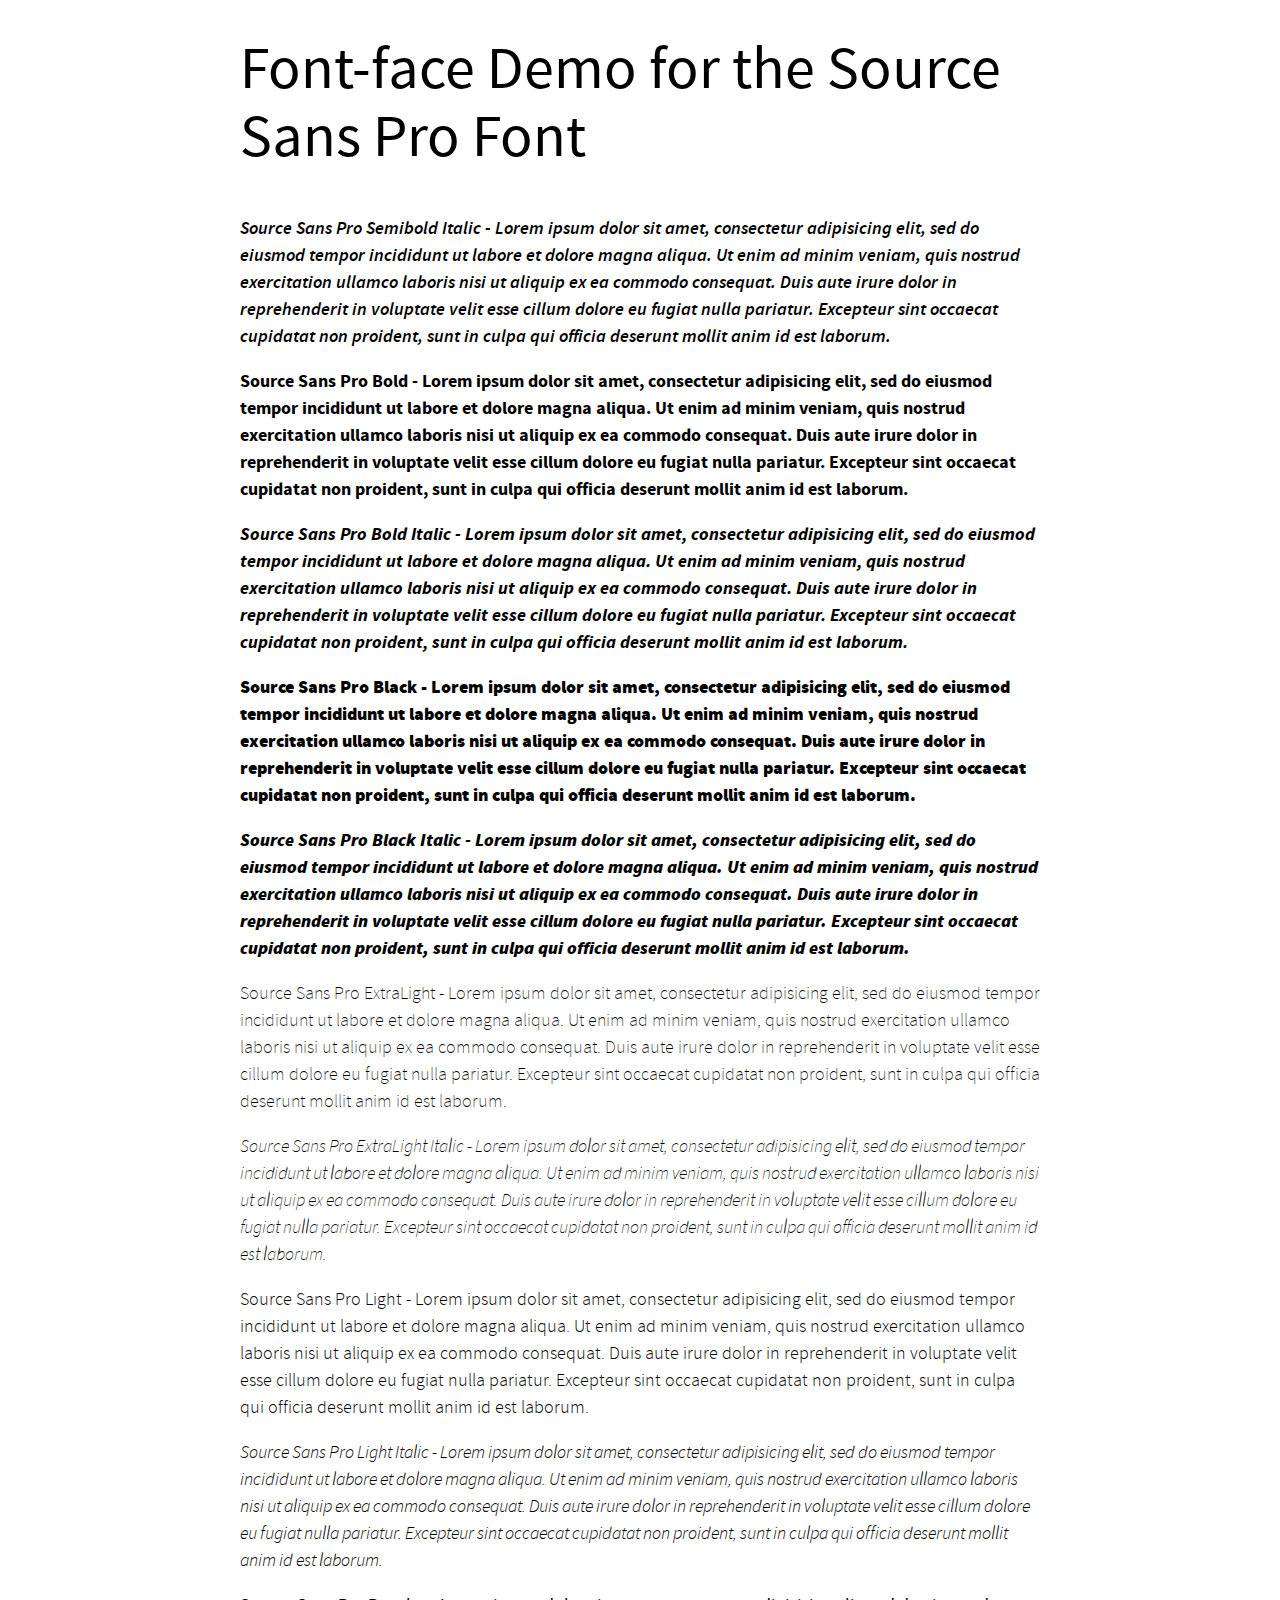
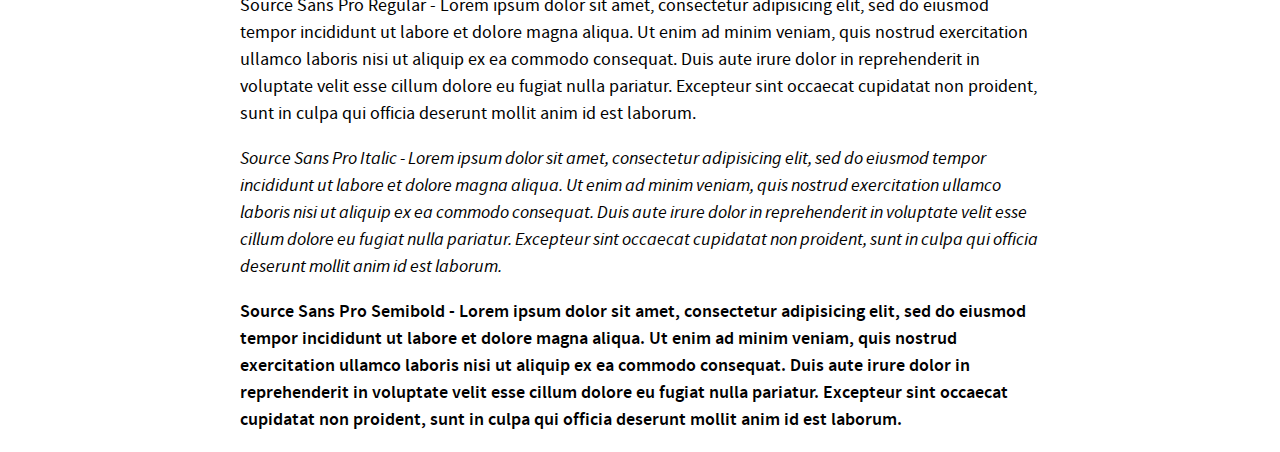
<file: css/source-sans-pro/demo.html>
<!DOCTYPE html PUBLIC "-//W3C//DTD XHTML 1.0 Strict//EN"
	"http://www.w3.org/TR/xhtml1/DTD/xhtml1-strict.dtd">

<html xmlns="http://www.w3.org/1999/xhtml" xml:lang="en" lang="en">
<head>
	<meta http-equiv="Content-Type" content="text/html; charset=utf-8"/>

	<title>Font Face Demo</title>
	<link rel="stylesheet" href="stylesheet.css" type="text/css" charset="utf-8">
	<style type="text/css" media="screen">
		h1.fontface {font: 60px/68px 'SourceSansProRegular', Arial, sans-serif;letter-spacing: 0;}

		p.style1 {font: 18px/27px 'SourceSansProSemiboldItalic', Arial, sans-serif;}
		p.style2 {font: 18px/27px 'SourceSansProBold', Arial, sans-serif;}
		p.style3 {font: 18px/27px 'SourceSansProBoldItalic', Arial, sans-serif;}
		p.style4 {font: 18px/27px 'SourceSansProBlack', Arial, sans-serif;}
		p.style5 {font: 18px/27px 'SourceSansProBlackItalic', Arial, sans-serif;}
		p.style6 {font: 18px/27px 'SourceSansProExtraLight', Arial, sans-serif;}
		p.style7 {font: 18px/27px 'SourceSansProExtraLightItalic', Arial, sans-serif;}
		p.style8 {font: 18px/27px 'SourceSansProLight', Arial, sans-serif;}
		p.style9 {font: 18px/27px 'SourceSansProLightItalic', Arial, sans-serif;}
		p.style10 {font: 18px/27px 'SourceSansProRegular', Arial, sans-serif;}
		p.style11 {font: 18px/27px 'SourceSansProItalic', Arial, sans-serif;}
		p.style12 {font: 18px/27px 'SourceSansProSemibold', Arial, sans-serif;}
		
		#container {
			width: 800px;
			margin-left: auto;
			margin-right: auto;
		}
	</style>
</head>

<body>
	<div id="container">
		<h1 class="fontface">Font-face Demo for the Source Sans Pro Font</h1>
	
	 

	<p class="style1">Source Sans Pro Semibold Italic - Lorem ipsum dolor sit amet, consectetur adipisicing elit, sed do eiusmod tempor incididunt ut labore et dolore magna aliqua. Ut enim ad minim veniam, quis nostrud exercitation ullamco laboris nisi ut aliquip ex ea commodo consequat. Duis aute irure dolor in reprehenderit in voluptate velit esse cillum dolore eu fugiat nulla pariatur. Excepteur sint occaecat cupidatat non proident, sunt in culpa qui officia deserunt mollit anim id est laborum.</p>

	 

	<p class="style2">Source Sans Pro Bold - Lorem ipsum dolor sit amet, consectetur adipisicing elit, sed do eiusmod tempor incididunt ut labore et dolore magna aliqua. Ut enim ad minim veniam, quis nostrud exercitation ullamco laboris nisi ut aliquip ex ea commodo consequat. Duis aute irure dolor in reprehenderit in voluptate velit esse cillum dolore eu fugiat nulla pariatur. Excepteur sint occaecat cupidatat non proident, sunt in culpa qui officia deserunt mollit anim id est laborum.</p>

	 

	<p class="style3">Source Sans Pro Bold Italic - Lorem ipsum dolor sit amet, consectetur adipisicing elit, sed do eiusmod tempor incididunt ut labore et dolore magna aliqua. Ut enim ad minim veniam, quis nostrud exercitation ullamco laboris nisi ut aliquip ex ea commodo consequat. Duis aute irure dolor in reprehenderit in voluptate velit esse cillum dolore eu fugiat nulla pariatur. Excepteur sint occaecat cupidatat non proident, sunt in culpa qui officia deserunt mollit anim id est laborum.</p>

	 

	<p class="style4">Source Sans Pro Black - Lorem ipsum dolor sit amet, consectetur adipisicing elit, sed do eiusmod tempor incididunt ut labore et dolore magna aliqua. Ut enim ad minim veniam, quis nostrud exercitation ullamco laboris nisi ut aliquip ex ea commodo consequat. Duis aute irure dolor in reprehenderit in voluptate velit esse cillum dolore eu fugiat nulla pariatur. Excepteur sint occaecat cupidatat non proident, sunt in culpa qui officia deserunt mollit anim id est laborum.</p>

	 

	<p class="style5">Source Sans Pro Black Italic - Lorem ipsum dolor sit amet, consectetur adipisicing elit, sed do eiusmod tempor incididunt ut labore et dolore magna aliqua. Ut enim ad minim veniam, quis nostrud exercitation ullamco laboris nisi ut aliquip ex ea commodo consequat. Duis aute irure dolor in reprehenderit in voluptate velit esse cillum dolore eu fugiat nulla pariatur. Excepteur sint occaecat cupidatat non proident, sunt in culpa qui officia deserunt mollit anim id est laborum.</p>

	 

	<p class="style6">Source Sans Pro ExtraLight - Lorem ipsum dolor sit amet, consectetur adipisicing elit, sed do eiusmod tempor incididunt ut labore et dolore magna aliqua. Ut enim ad minim veniam, quis nostrud exercitation ullamco laboris nisi ut aliquip ex ea commodo consequat. Duis aute irure dolor in reprehenderit in voluptate velit esse cillum dolore eu fugiat nulla pariatur. Excepteur sint occaecat cupidatat non proident, sunt in culpa qui officia deserunt mollit anim id est laborum.</p>

	 

	<p class="style7">Source Sans Pro ExtraLight Italic - Lorem ipsum dolor sit amet, consectetur adipisicing elit, sed do eiusmod tempor incididunt ut labore et dolore magna aliqua. Ut enim ad minim veniam, quis nostrud exercitation ullamco laboris nisi ut aliquip ex ea commodo consequat. Duis aute irure dolor in reprehenderit in voluptate velit esse cillum dolore eu fugiat nulla pariatur. Excepteur sint occaecat cupidatat non proident, sunt in culpa qui officia deserunt mollit anim id est laborum.</p>

	 

	<p class="style8">Source Sans Pro Light - Lorem ipsum dolor sit amet, consectetur adipisicing elit, sed do eiusmod tempor incididunt ut labore et dolore magna aliqua. Ut enim ad minim veniam, quis nostrud exercitation ullamco laboris nisi ut aliquip ex ea commodo consequat. Duis aute irure dolor in reprehenderit in voluptate velit esse cillum dolore eu fugiat nulla pariatur. Excepteur sint occaecat cupidatat non proident, sunt in culpa qui officia deserunt mollit anim id est laborum.</p>

	 

	<p class="style9">Source Sans Pro Light Italic - Lorem ipsum dolor sit amet, consectetur adipisicing elit, sed do eiusmod tempor incididunt ut labore et dolore magna aliqua. Ut enim ad minim veniam, quis nostrud exercitation ullamco laboris nisi ut aliquip ex ea commodo consequat. Duis aute irure dolor in reprehenderit in voluptate velit esse cillum dolore eu fugiat nulla pariatur. Excepteur sint occaecat cupidatat non proident, sunt in culpa qui officia deserunt mollit anim id est laborum.</p>

	 

	<p class="style10">Source Sans Pro Regular - Lorem ipsum dolor sit amet, consectetur adipisicing elit, sed do eiusmod tempor incididunt ut labore et dolore magna aliqua. Ut enim ad minim veniam, quis nostrud exercitation ullamco laboris nisi ut aliquip ex ea commodo consequat. Duis aute irure dolor in reprehenderit in voluptate velit esse cillum dolore eu fugiat nulla pariatur. Excepteur sint occaecat cupidatat non proident, sunt in culpa qui officia deserunt mollit anim id est laborum.</p>

	 

	<p class="style11">Source Sans Pro Italic - Lorem ipsum dolor sit amet, consectetur adipisicing elit, sed do eiusmod tempor incididunt ut labore et dolore magna aliqua. Ut enim ad minim veniam, quis nostrud exercitation ullamco laboris nisi ut aliquip ex ea commodo consequat. Duis aute irure dolor in reprehenderit in voluptate velit esse cillum dolore eu fugiat nulla pariatur. Excepteur sint occaecat cupidatat non proident, sunt in culpa qui officia deserunt mollit anim id est laborum.</p>

	 

	<p class="style12">Source Sans Pro Semibold - Lorem ipsum dolor sit amet, consectetur adipisicing elit, sed do eiusmod tempor incididunt ut labore et dolore magna aliqua. Ut enim ad minim veniam, quis nostrud exercitation ullamco laboris nisi ut aliquip ex ea commodo consequat. Duis aute irure dolor in reprehenderit in voluptate velit esse cillum dolore eu fugiat nulla pariatur. Excepteur sint occaecat cupidatat non proident, sunt in culpa qui officia deserunt mollit anim id est laborum.</p>

		</div>
</body>
</html>
</file>
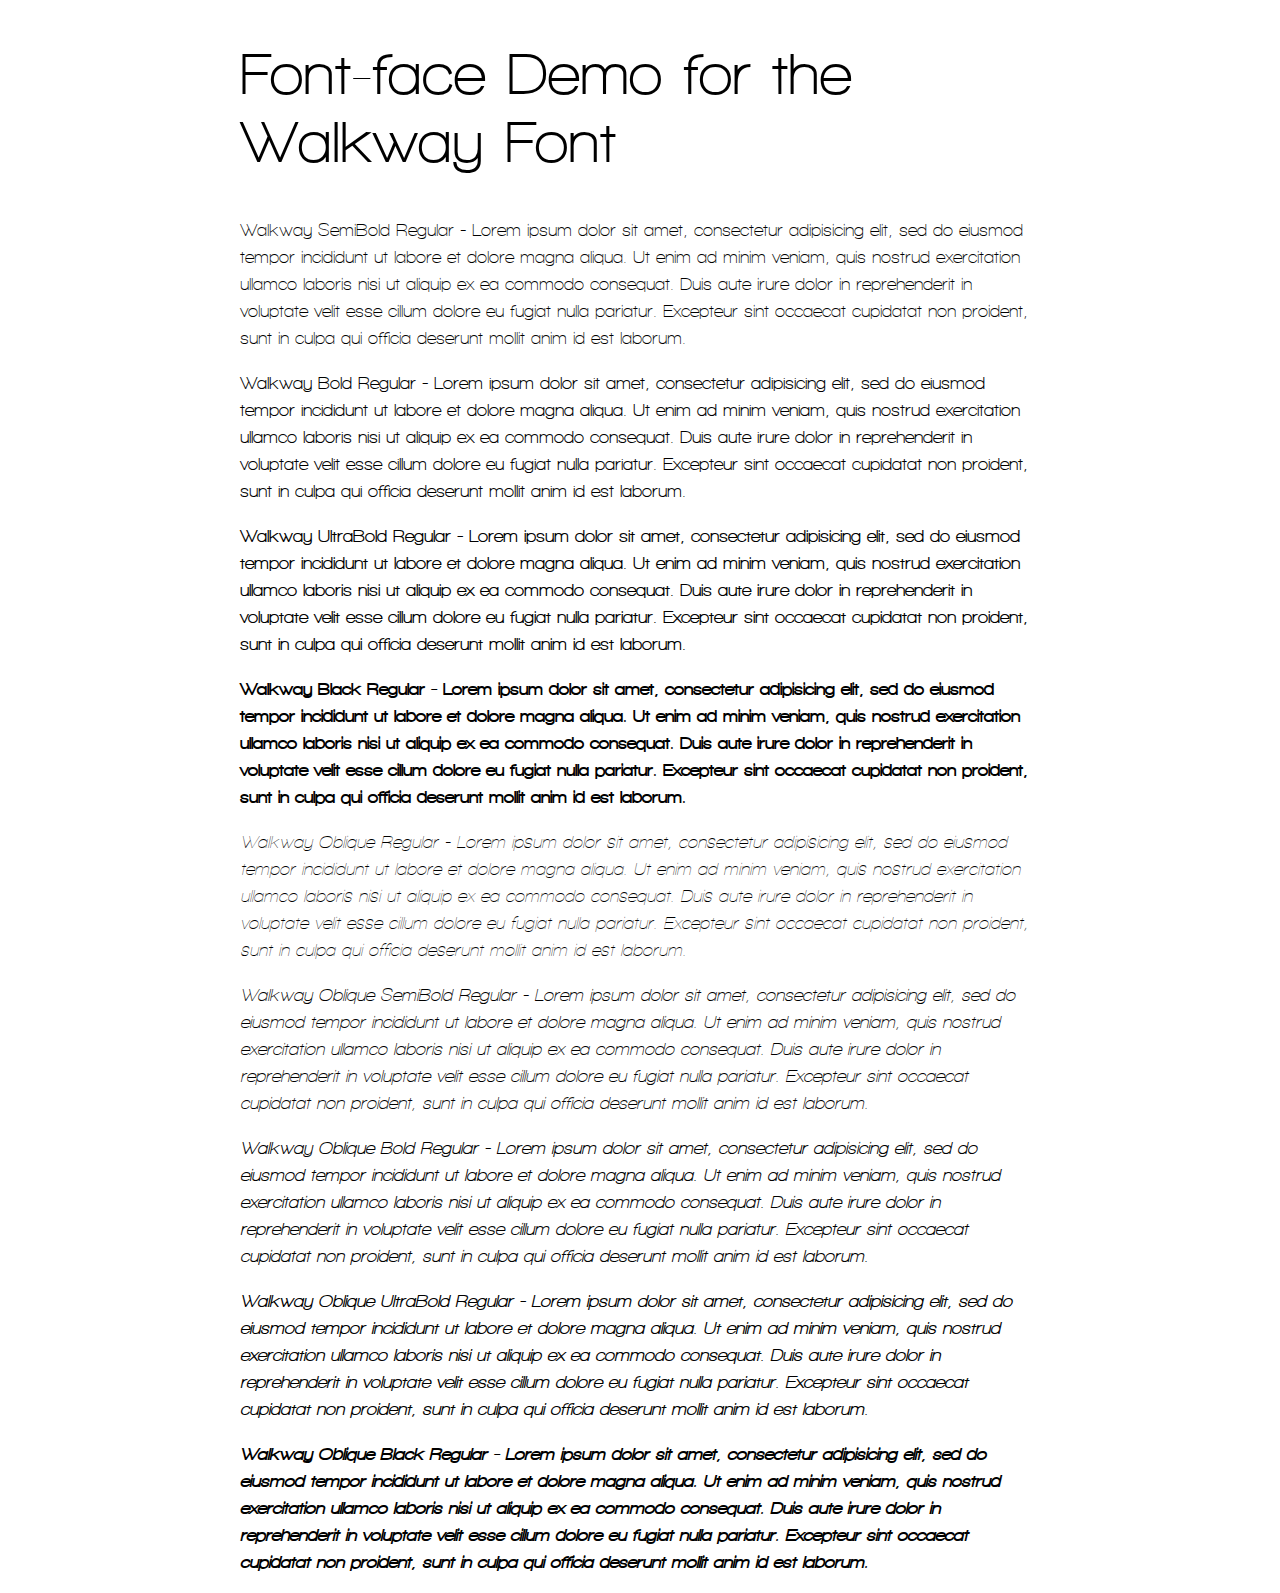
<file: css/Walkway/demo.html>
<!DOCTYPE html PUBLIC "-//W3C//DTD XHTML 1.0 Strict//EN"
	"http://www.w3.org/TR/xhtml1/DTD/xhtml1-strict.dtd">

<html xmlns="http://www.w3.org/1999/xhtml" xml:lang="en" lang="en">
<head>
	<meta http-equiv="Content-Type" content="text/html; charset=utf-8"/>

	<title>Font Face Demo</title>
	<link rel="stylesheet" href="stylesheet.css" type="text/css" charset="utf-8">
	<style type="text/css" media="screen">
		h1.fontface {font: 60px/68px 'WalkwayBoldRegular', Arial, sans-serif;letter-spacing: 0;}

		p.style1 {font: 18px/27px 'WalkwaySemiBoldRegular', Arial, sans-serif;}
		p.style2 {font: 18px/27px 'WalkwayBoldRegular', Arial, sans-serif;}
		p.style3 {font: 18px/27px 'WalkwayUltraBoldRegular', Arial, sans-serif;}
		p.style4 {font: 18px/27px 'WalkwayBlackRegular', Arial, sans-serif;}
		p.style5 {font: 18px/27px 'WalkwayObliqueRegular', Arial, sans-serif;}
		p.style6 {font: 18px/27px 'WalkwayObliqueSemiBoldRegular', Arial, sans-serif;}
		p.style7 {font: 18px/27px 'WalkwayObliqueBoldRegular', Arial, sans-serif;}
		p.style8 {font: 18px/27px 'WalkwayObliqueUltraBoldRg', Arial, sans-serif;}
		p.style9 {font: 18px/27px 'WalkwayObliqueBlackRegular', Arial, sans-serif;}
		
		#container {
			width: 800px;
			margin-left: auto;
			margin-right: auto;
		}
	</style>
</head>

<body>
	<div id="container">
		<h1 class="fontface">Font-face Demo for the Walkway Font</h1>
	
	 

	<p class="style1">Walkway SemiBold Regular - Lorem ipsum dolor sit amet, consectetur adipisicing elit, sed do eiusmod tempor incididunt ut labore et dolore magna aliqua. Ut enim ad minim veniam, quis nostrud exercitation ullamco laboris nisi ut aliquip ex ea commodo consequat. Duis aute irure dolor in reprehenderit in voluptate velit esse cillum dolore eu fugiat nulla pariatur. Excepteur sint occaecat cupidatat non proident, sunt in culpa qui officia deserunt mollit anim id est laborum.</p>

	 

	<p class="style2">Walkway Bold Regular - Lorem ipsum dolor sit amet, consectetur adipisicing elit, sed do eiusmod tempor incididunt ut labore et dolore magna aliqua. Ut enim ad minim veniam, quis nostrud exercitation ullamco laboris nisi ut aliquip ex ea commodo consequat. Duis aute irure dolor in reprehenderit in voluptate velit esse cillum dolore eu fugiat nulla pariatur. Excepteur sint occaecat cupidatat non proident, sunt in culpa qui officia deserunt mollit anim id est laborum.</p>

	 

	<p class="style3">Walkway UltraBold Regular - Lorem ipsum dolor sit amet, consectetur adipisicing elit, sed do eiusmod tempor incididunt ut labore et dolore magna aliqua. Ut enim ad minim veniam, quis nostrud exercitation ullamco laboris nisi ut aliquip ex ea commodo consequat. Duis aute irure dolor in reprehenderit in voluptate velit esse cillum dolore eu fugiat nulla pariatur. Excepteur sint occaecat cupidatat non proident, sunt in culpa qui officia deserunt mollit anim id est laborum.</p>

	 

	<p class="style4">Walkway Black Regular - Lorem ipsum dolor sit amet, consectetur adipisicing elit, sed do eiusmod tempor incididunt ut labore et dolore magna aliqua. Ut enim ad minim veniam, quis nostrud exercitation ullamco laboris nisi ut aliquip ex ea commodo consequat. Duis aute irure dolor in reprehenderit in voluptate velit esse cillum dolore eu fugiat nulla pariatur. Excepteur sint occaecat cupidatat non proident, sunt in culpa qui officia deserunt mollit anim id est laborum.</p>

	 

	<p class="style5">Walkway Oblique Regular - Lorem ipsum dolor sit amet, consectetur adipisicing elit, sed do eiusmod tempor incididunt ut labore et dolore magna aliqua. Ut enim ad minim veniam, quis nostrud exercitation ullamco laboris nisi ut aliquip ex ea commodo consequat. Duis aute irure dolor in reprehenderit in voluptate velit esse cillum dolore eu fugiat nulla pariatur. Excepteur sint occaecat cupidatat non proident, sunt in culpa qui officia deserunt mollit anim id est laborum.</p>

	 

	<p class="style6">Walkway Oblique SemiBold Regular - Lorem ipsum dolor sit amet, consectetur adipisicing elit, sed do eiusmod tempor incididunt ut labore et dolore magna aliqua. Ut enim ad minim veniam, quis nostrud exercitation ullamco laboris nisi ut aliquip ex ea commodo consequat. Duis aute irure dolor in reprehenderit in voluptate velit esse cillum dolore eu fugiat nulla pariatur. Excepteur sint occaecat cupidatat non proident, sunt in culpa qui officia deserunt mollit anim id est laborum.</p>

	 

	<p class="style7">Walkway Oblique Bold Regular - Lorem ipsum dolor sit amet, consectetur adipisicing elit, sed do eiusmod tempor incididunt ut labore et dolore magna aliqua. Ut enim ad minim veniam, quis nostrud exercitation ullamco laboris nisi ut aliquip ex ea commodo consequat. Duis aute irure dolor in reprehenderit in voluptate velit esse cillum dolore eu fugiat nulla pariatur. Excepteur sint occaecat cupidatat non proident, sunt in culpa qui officia deserunt mollit anim id est laborum.</p>

	 

	<p class="style8">Walkway Oblique UltraBold Regular - Lorem ipsum dolor sit amet, consectetur adipisicing elit, sed do eiusmod tempor incididunt ut labore et dolore magna aliqua. Ut enim ad minim veniam, quis nostrud exercitation ullamco laboris nisi ut aliquip ex ea commodo consequat. Duis aute irure dolor in reprehenderit in voluptate velit esse cillum dolore eu fugiat nulla pariatur. Excepteur sint occaecat cupidatat non proident, sunt in culpa qui officia deserunt mollit anim id est laborum.</p>

	 

	<p class="style9">Walkway Oblique Black Regular - Lorem ipsum dolor sit amet, consectetur adipisicing elit, sed do eiusmod tempor incididunt ut labore et dolore magna aliqua. Ut enim ad minim veniam, quis nostrud exercitation ullamco laboris nisi ut aliquip ex ea commodo consequat. Duis aute irure dolor in reprehenderit in voluptate velit esse cillum dolore eu fugiat nulla pariatur. Excepteur sint occaecat cupidatat non proident, sunt in culpa qui officia deserunt mollit anim id est laborum.</p>

		</div>
</body>
</html>
</file>
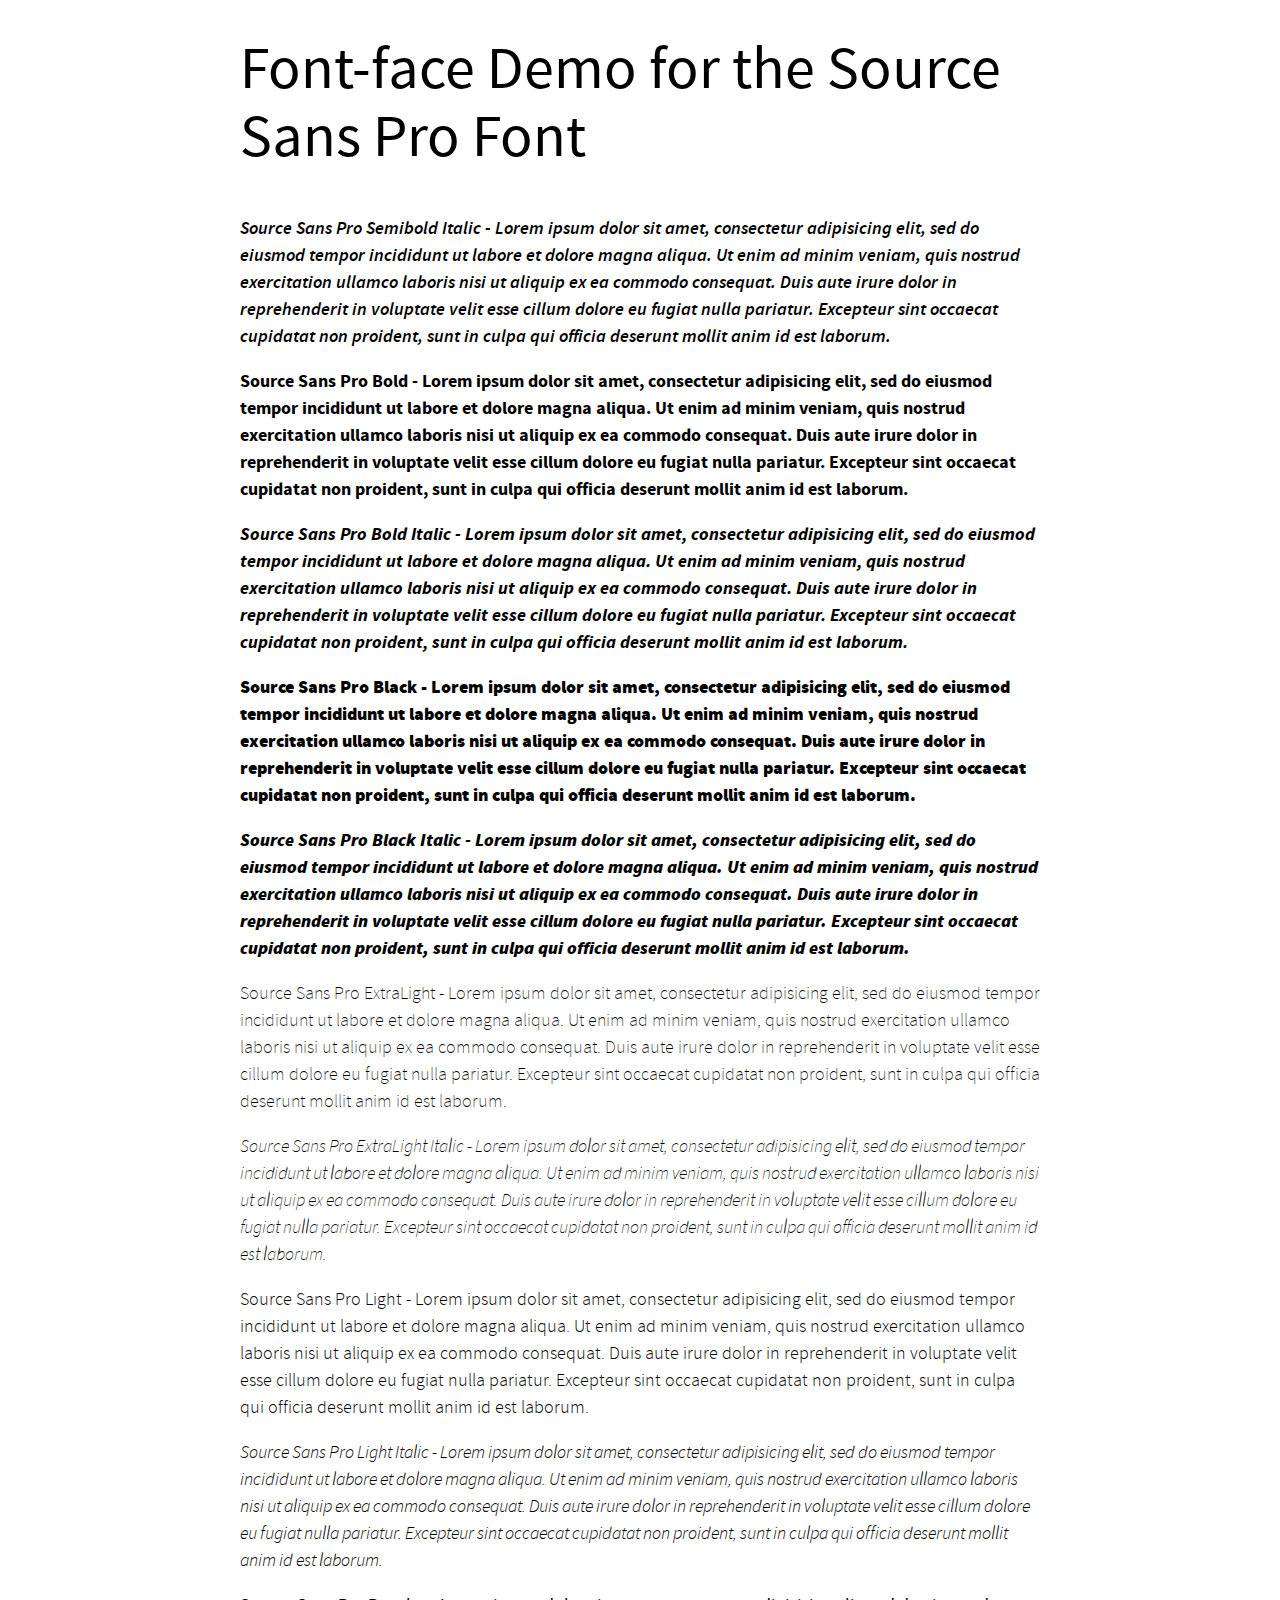
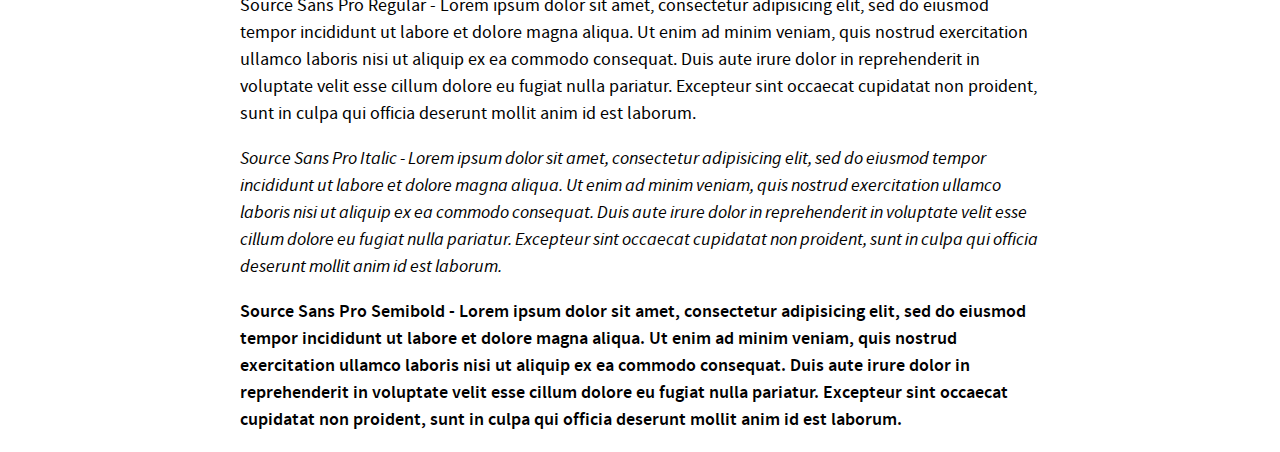
<file: app/css/source-sans-pro/demo.html>
<!DOCTYPE html PUBLIC "-//W3C//DTD XHTML 1.0 Strict//EN"
	"http://www.w3.org/TR/xhtml1/DTD/xhtml1-strict.dtd">

<html xmlns="http://www.w3.org/1999/xhtml" xml:lang="en" lang="en">
<head>
	<meta http-equiv="Content-Type" content="text/html; charset=utf-8"/>

	<title>Font Face Demo</title>
	<link rel="stylesheet" href="stylesheet.css" type="text/css" charset="utf-8">
	<style type="text/css" media="screen">
		h1.fontface {font: 60px/68px 'SourceSansProRegular', Arial, sans-serif;letter-spacing: 0;}

		p.style1 {font: 18px/27px 'SourceSansProSemiboldItalic', Arial, sans-serif;}
		p.style2 {font: 18px/27px 'SourceSansProBold', Arial, sans-serif;}
		p.style3 {font: 18px/27px 'SourceSansProBoldItalic', Arial, sans-serif;}
		p.style4 {font: 18px/27px 'SourceSansProBlack', Arial, sans-serif;}
		p.style5 {font: 18px/27px 'SourceSansProBlackItalic', Arial, sans-serif;}
		p.style6 {font: 18px/27px 'SourceSansProExtraLight', Arial, sans-serif;}
		p.style7 {font: 18px/27px 'SourceSansProExtraLightItalic', Arial, sans-serif;}
		p.style8 {font: 18px/27px 'SourceSansProLight', Arial, sans-serif;}
		p.style9 {font: 18px/27px 'SourceSansProLightItalic', Arial, sans-serif;}
		p.style10 {font: 18px/27px 'SourceSansProRegular', Arial, sans-serif;}
		p.style11 {font: 18px/27px 'SourceSansProItalic', Arial, sans-serif;}
		p.style12 {font: 18px/27px 'SourceSansProSemibold', Arial, sans-serif;}
		
		#container {
			width: 800px;
			margin-left: auto;
			margin-right: auto;
		}
	</style>
</head>

<body>
	<div id="container">
		<h1 class="fontface">Font-face Demo for the Source Sans Pro Font</h1>
	
	 

	<p class="style1">Source Sans Pro Semibold Italic - Lorem ipsum dolor sit amet, consectetur adipisicing elit, sed do eiusmod tempor incididunt ut labore et dolore magna aliqua. Ut enim ad minim veniam, quis nostrud exercitation ullamco laboris nisi ut aliquip ex ea commodo consequat. Duis aute irure dolor in reprehenderit in voluptate velit esse cillum dolore eu fugiat nulla pariatur. Excepteur sint occaecat cupidatat non proident, sunt in culpa qui officia deserunt mollit anim id est laborum.</p>

	 

	<p class="style2">Source Sans Pro Bold - Lorem ipsum dolor sit amet, consectetur adipisicing elit, sed do eiusmod tempor incididunt ut labore et dolore magna aliqua. Ut enim ad minim veniam, quis nostrud exercitation ullamco laboris nisi ut aliquip ex ea commodo consequat. Duis aute irure dolor in reprehenderit in voluptate velit esse cillum dolore eu fugiat nulla pariatur. Excepteur sint occaecat cupidatat non proident, sunt in culpa qui officia deserunt mollit anim id est laborum.</p>

	 

	<p class="style3">Source Sans Pro Bold Italic - Lorem ipsum dolor sit amet, consectetur adipisicing elit, sed do eiusmod tempor incididunt ut labore et dolore magna aliqua. Ut enim ad minim veniam, quis nostrud exercitation ullamco laboris nisi ut aliquip ex ea commodo consequat. Duis aute irure dolor in reprehenderit in voluptate velit esse cillum dolore eu fugiat nulla pariatur. Excepteur sint occaecat cupidatat non proident, sunt in culpa qui officia deserunt mollit anim id est laborum.</p>

	 

	<p class="style4">Source Sans Pro Black - Lorem ipsum dolor sit amet, consectetur adipisicing elit, sed do eiusmod tempor incididunt ut labore et dolore magna aliqua. Ut enim ad minim veniam, quis nostrud exercitation ullamco laboris nisi ut aliquip ex ea commodo consequat. Duis aute irure dolor in reprehenderit in voluptate velit esse cillum dolore eu fugiat nulla pariatur. Excepteur sint occaecat cupidatat non proident, sunt in culpa qui officia deserunt mollit anim id est laborum.</p>

	 

	<p class="style5">Source Sans Pro Black Italic - Lorem ipsum dolor sit amet, consectetur adipisicing elit, sed do eiusmod tempor incididunt ut labore et dolore magna aliqua. Ut enim ad minim veniam, quis nostrud exercitation ullamco laboris nisi ut aliquip ex ea commodo consequat. Duis aute irure dolor in reprehenderit in voluptate velit esse cillum dolore eu fugiat nulla pariatur. Excepteur sint occaecat cupidatat non proident, sunt in culpa qui officia deserunt mollit anim id est laborum.</p>

	 

	<p class="style6">Source Sans Pro ExtraLight - Lorem ipsum dolor sit amet, consectetur adipisicing elit, sed do eiusmod tempor incididunt ut labore et dolore magna aliqua. Ut enim ad minim veniam, quis nostrud exercitation ullamco laboris nisi ut aliquip ex ea commodo consequat. Duis aute irure dolor in reprehenderit in voluptate velit esse cillum dolore eu fugiat nulla pariatur. Excepteur sint occaecat cupidatat non proident, sunt in culpa qui officia deserunt mollit anim id est laborum.</p>

	 

	<p class="style7">Source Sans Pro ExtraLight Italic - Lorem ipsum dolor sit amet, consectetur adipisicing elit, sed do eiusmod tempor incididunt ut labore et dolore magna aliqua. Ut enim ad minim veniam, quis nostrud exercitation ullamco laboris nisi ut aliquip ex ea commodo consequat. Duis aute irure dolor in reprehenderit in voluptate velit esse cillum dolore eu fugiat nulla pariatur. Excepteur sint occaecat cupidatat non proident, sunt in culpa qui officia deserunt mollit anim id est laborum.</p>

	 

	<p class="style8">Source Sans Pro Light - Lorem ipsum dolor sit amet, consectetur adipisicing elit, sed do eiusmod tempor incididunt ut labore et dolore magna aliqua. Ut enim ad minim veniam, quis nostrud exercitation ullamco laboris nisi ut aliquip ex ea commodo consequat. Duis aute irure dolor in reprehenderit in voluptate velit esse cillum dolore eu fugiat nulla pariatur. Excepteur sint occaecat cupidatat non proident, sunt in culpa qui officia deserunt mollit anim id est laborum.</p>

	 

	<p class="style9">Source Sans Pro Light Italic - Lorem ipsum dolor sit amet, consectetur adipisicing elit, sed do eiusmod tempor incididunt ut labore et dolore magna aliqua. Ut enim ad minim veniam, quis nostrud exercitation ullamco laboris nisi ut aliquip ex ea commodo consequat. Duis aute irure dolor in reprehenderit in voluptate velit esse cillum dolore eu fugiat nulla pariatur. Excepteur sint occaecat cupidatat non proident, sunt in culpa qui officia deserunt mollit anim id est laborum.</p>

	 

	<p class="style10">Source Sans Pro Regular - Lorem ipsum dolor sit amet, consectetur adipisicing elit, sed do eiusmod tempor incididunt ut labore et dolore magna aliqua. Ut enim ad minim veniam, quis nostrud exercitation ullamco laboris nisi ut aliquip ex ea commodo consequat. Duis aute irure dolor in reprehenderit in voluptate velit esse cillum dolore eu fugiat nulla pariatur. Excepteur sint occaecat cupidatat non proident, sunt in culpa qui officia deserunt mollit anim id est laborum.</p>

	 

	<p class="style11">Source Sans Pro Italic - Lorem ipsum dolor sit amet, consectetur adipisicing elit, sed do eiusmod tempor incididunt ut labore et dolore magna aliqua. Ut enim ad minim veniam, quis nostrud exercitation ullamco laboris nisi ut aliquip ex ea commodo consequat. Duis aute irure dolor in reprehenderit in voluptate velit esse cillum dolore eu fugiat nulla pariatur. Excepteur sint occaecat cupidatat non proident, sunt in culpa qui officia deserunt mollit anim id est laborum.</p>

	 

	<p class="style12">Source Sans Pro Semibold - Lorem ipsum dolor sit amet, consectetur adipisicing elit, sed do eiusmod tempor incididunt ut labore et dolore magna aliqua. Ut enim ad minim veniam, quis nostrud exercitation ullamco laboris nisi ut aliquip ex ea commodo consequat. Duis aute irure dolor in reprehenderit in voluptate velit esse cillum dolore eu fugiat nulla pariatur. Excepteur sint occaecat cupidatat non proident, sunt in culpa qui officia deserunt mollit anim id est laborum.</p>

		</div>
</body>
</html>
</file>
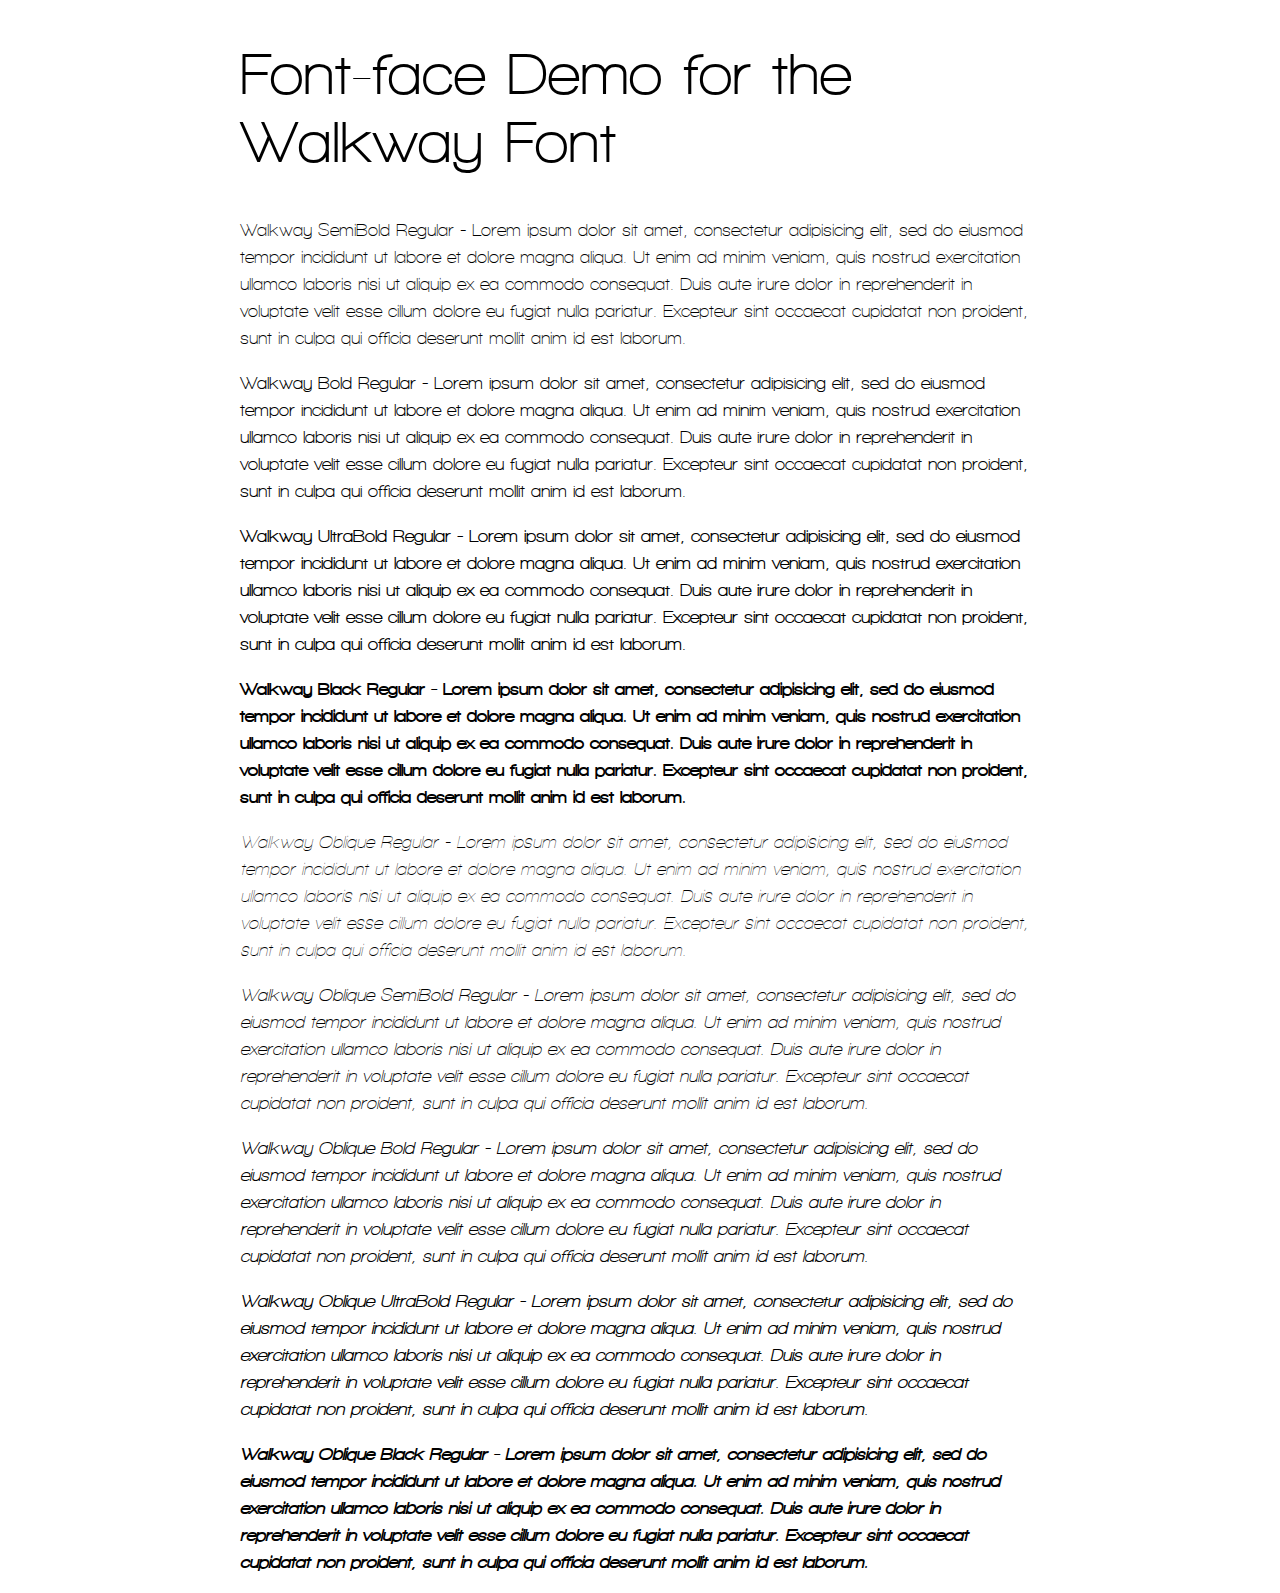
<file: app/css/Walkway/demo.html>
<!DOCTYPE html PUBLIC "-//W3C//DTD XHTML 1.0 Strict//EN"
	"http://www.w3.org/TR/xhtml1/DTD/xhtml1-strict.dtd">

<html xmlns="http://www.w3.org/1999/xhtml" xml:lang="en" lang="en">
<head>
	<meta http-equiv="Content-Type" content="text/html; charset=utf-8"/>

	<title>Font Face Demo</title>
	<link rel="stylesheet" href="stylesheet.css" type="text/css" charset="utf-8">
	<style type="text/css" media="screen">
		h1.fontface {font: 60px/68px 'WalkwayBoldRegular', Arial, sans-serif;letter-spacing: 0;}

		p.style1 {font: 18px/27px 'WalkwaySemiBoldRegular', Arial, sans-serif;}
		p.style2 {font: 18px/27px 'WalkwayBoldRegular', Arial, sans-serif;}
		p.style3 {font: 18px/27px 'WalkwayUltraBoldRegular', Arial, sans-serif;}
		p.style4 {font: 18px/27px 'WalkwayBlackRegular', Arial, sans-serif;}
		p.style5 {font: 18px/27px 'WalkwayObliqueRegular', Arial, sans-serif;}
		p.style6 {font: 18px/27px 'WalkwayObliqueSemiBoldRegular', Arial, sans-serif;}
		p.style7 {font: 18px/27px 'WalkwayObliqueBoldRegular', Arial, sans-serif;}
		p.style8 {font: 18px/27px 'WalkwayObliqueUltraBoldRg', Arial, sans-serif;}
		p.style9 {font: 18px/27px 'WalkwayObliqueBlackRegular', Arial, sans-serif;}
		
		#container {
			width: 800px;
			margin-left: auto;
			margin-right: auto;
		}
	</style>
</head>

<body>
	<div id="container">
		<h1 class="fontface">Font-face Demo for the Walkway Font</h1>
	
	 

	<p class="style1">Walkway SemiBold Regular - Lorem ipsum dolor sit amet, consectetur adipisicing elit, sed do eiusmod tempor incididunt ut labore et dolore magna aliqua. Ut enim ad minim veniam, quis nostrud exercitation ullamco laboris nisi ut aliquip ex ea commodo consequat. Duis aute irure dolor in reprehenderit in voluptate velit esse cillum dolore eu fugiat nulla pariatur. Excepteur sint occaecat cupidatat non proident, sunt in culpa qui officia deserunt mollit anim id est laborum.</p>

	 

	<p class="style2">Walkway Bold Regular - Lorem ipsum dolor sit amet, consectetur adipisicing elit, sed do eiusmod tempor incididunt ut labore et dolore magna aliqua. Ut enim ad minim veniam, quis nostrud exercitation ullamco laboris nisi ut aliquip ex ea commodo consequat. Duis aute irure dolor in reprehenderit in voluptate velit esse cillum dolore eu fugiat nulla pariatur. Excepteur sint occaecat cupidatat non proident, sunt in culpa qui officia deserunt mollit anim id est laborum.</p>

	 

	<p class="style3">Walkway UltraBold Regular - Lorem ipsum dolor sit amet, consectetur adipisicing elit, sed do eiusmod tempor incididunt ut labore et dolore magna aliqua. Ut enim ad minim veniam, quis nostrud exercitation ullamco laboris nisi ut aliquip ex ea commodo consequat. Duis aute irure dolor in reprehenderit in voluptate velit esse cillum dolore eu fugiat nulla pariatur. Excepteur sint occaecat cupidatat non proident, sunt in culpa qui officia deserunt mollit anim id est laborum.</p>

	 

	<p class="style4">Walkway Black Regular - Lorem ipsum dolor sit amet, consectetur adipisicing elit, sed do eiusmod tempor incididunt ut labore et dolore magna aliqua. Ut enim ad minim veniam, quis nostrud exercitation ullamco laboris nisi ut aliquip ex ea commodo consequat. Duis aute irure dolor in reprehenderit in voluptate velit esse cillum dolore eu fugiat nulla pariatur. Excepteur sint occaecat cupidatat non proident, sunt in culpa qui officia deserunt mollit anim id est laborum.</p>

	 

	<p class="style5">Walkway Oblique Regular - Lorem ipsum dolor sit amet, consectetur adipisicing elit, sed do eiusmod tempor incididunt ut labore et dolore magna aliqua. Ut enim ad minim veniam, quis nostrud exercitation ullamco laboris nisi ut aliquip ex ea commodo consequat. Duis aute irure dolor in reprehenderit in voluptate velit esse cillum dolore eu fugiat nulla pariatur. Excepteur sint occaecat cupidatat non proident, sunt in culpa qui officia deserunt mollit anim id est laborum.</p>

	 

	<p class="style6">Walkway Oblique SemiBold Regular - Lorem ipsum dolor sit amet, consectetur adipisicing elit, sed do eiusmod tempor incididunt ut labore et dolore magna aliqua. Ut enim ad minim veniam, quis nostrud exercitation ullamco laboris nisi ut aliquip ex ea commodo consequat. Duis aute irure dolor in reprehenderit in voluptate velit esse cillum dolore eu fugiat nulla pariatur. Excepteur sint occaecat cupidatat non proident, sunt in culpa qui officia deserunt mollit anim id est laborum.</p>

	 

	<p class="style7">Walkway Oblique Bold Regular - Lorem ipsum dolor sit amet, consectetur adipisicing elit, sed do eiusmod tempor incididunt ut labore et dolore magna aliqua. Ut enim ad minim veniam, quis nostrud exercitation ullamco laboris nisi ut aliquip ex ea commodo consequat. Duis aute irure dolor in reprehenderit in voluptate velit esse cillum dolore eu fugiat nulla pariatur. Excepteur sint occaecat cupidatat non proident, sunt in culpa qui officia deserunt mollit anim id est laborum.</p>

	 

	<p class="style8">Walkway Oblique UltraBold Regular - Lorem ipsum dolor sit amet, consectetur adipisicing elit, sed do eiusmod tempor incididunt ut labore et dolore magna aliqua. Ut enim ad minim veniam, quis nostrud exercitation ullamco laboris nisi ut aliquip ex ea commodo consequat. Duis aute irure dolor in reprehenderit in voluptate velit esse cillum dolore eu fugiat nulla pariatur. Excepteur sint occaecat cupidatat non proident, sunt in culpa qui officia deserunt mollit anim id est laborum.</p>

	 

	<p class="style9">Walkway Oblique Black Regular - Lorem ipsum dolor sit amet, consectetur adipisicing elit, sed do eiusmod tempor incididunt ut labore et dolore magna aliqua. Ut enim ad minim veniam, quis nostrud exercitation ullamco laboris nisi ut aliquip ex ea commodo consequat. Duis aute irure dolor in reprehenderit in voluptate velit esse cillum dolore eu fugiat nulla pariatur. Excepteur sint occaecat cupidatat non proident, sunt in culpa qui officia deserunt mollit anim id est laborum.</p>

		</div>
</body>
</html>
</file>
<file: css/tag-cloud.css>
/* Tag cloud */
#side{
    float:left;
    display:inline;
    width:280px;
    margin-left:20px;
}
#tags ul{
    margin:1em 0;
    padding:.5em 10px;
    text-align:center;
    background:#71b5e9 url(../img/bg_tags.gif) repeat-x;
}
#tags li{
    margin:0;
    padding:0;
    list-style:none;
    display:inline;
}
#tags li a{
    text-decoration:none;
    color:#fff;
    padding:0 2px;
}
#tags li a:hover{
    color:#cff400;
}

.tag1{font-size:100%;}
.tag2{font-size:120%;}
.tag3{font-size:140%;}
.tag4{font-size:160%;}
.tag5{font-size:180%;}

/* alternative layout */

#tags .alt{
    text-align:left;
    padding:0;
    background:none;
}
#tags .alt li{
    padding:2px 10px;
    background:#efefef;
    display:block;
}
#tags .alt .tag1,
#tags .alt .tag2,
#tags .alt .tag3,
#tags .alt .tag4,
#tags .alt .tag5{font-size:100%;}
#tags .alt .tag1{background:#7cc0f4;}
#tags .alt .tag2{background:#67abe0;}
#tags .alt .tag3{background:#4d92c7;}
#tags .alt .tag4{background:#3277ad;}
#tags .alt .tag5{background:#266ca2;}


/* Hide Tag cloud for smaller viewports */
@media  (max-width: 480px) {
    #tags  {
        content: "."; 
 display: block; 
 height: 0; 
 margin: 0;
 padding: 0;
 clear: both; 
 visibility: hidden;
    }
}
/* // Tag cloud */
</file>
<file: css/style.css>
/*
Style
*/
@font-face {
    font-family: 'WalkwayUltraBoldRegular';
    src: url('Walkway/Walkway_UltraBold-webfont.eot');
    src: url('Walkway/Walkway_UltraBold-webfont.eot?#iefix') format('embedded-opentype'),
         url('Walkway/Walkway_UltraBold-webfont.woff') format('woff'),
         url('Walkway/Walkway_UltraBold-webfont.ttf') format('truetype'),
         url('Walkway/Walkway_UltraBold-webfont.svg#WalkwayUltraBoldRegular') format('svg');
    font-weight: normal;
    font-style: normal;
}

@font-face {
    font-family: 'WalkwayObliqueUltraBoldRg';
    src: url('Walkway/Walkway_Oblique_UltraBold-webfont.eot');
    src: url('Walkway/Walkway_Oblique_UltraBold-webfont.eot?#iefix') format('embedded-opentype'),
         url('Walkway/Walkway_Oblique_UltraBold-webfont.woff') format('woff'),
         url('Walkway/Walkway_Oblique_UltraBold-webfont.ttf') format('truetype'),
         url('Walkway/Walkway_Oblique_UltraBold-webfont.svg#WalkwayObliqueUltraBoldRg') format('svg');
    font-weight: normal;
    font-style: normal;
}

@font-face {
    font-family: 'SourceSansProRegular';
    src: url('source-sans-pro/SourceSansPro-Regular-webfont.eot');
    src: url('source-sans-pro/SourceSansPro-Regular-webfont.eot?#iefix') format('embedded-opentype'),
         url('source-sans-pro/SourceSansPro-Regular-webfont.woff') format('woff'),
         url('source-sans-pro/SourceSansPro-Regular-webfont.ttf') format('truetype'),
         url('source-sans-pro/SourceSansPro-Regular-webfont.svg#SourceSansProRegular') format('svg');
    font-weight: normal;
    font-style: normal;
}

@font-face {
    font-family: 'SourceSansProItalic';
    src: url('source-sans-pro/SourceSansPro-It-webfont.eot');
    src: url('source-sans-pro/SourceSansPro-It-webfont.eot?#iefix') format('embedded-opentype'),
         url('source-sans-pro/SourceSansPro-It-webfont.woff') format('woff'),
         url('source-sans-pro/SourceSansPro-It-webfont.ttf') format('truetype'),
         url('source-sans-pro/SourceSansPro-It-webfont.svg#SourceSansProItalic') format('svg');
    font-weight: normal;
    font-style: normal;
}
/**selection text**/
::selection {
    background: #26517C;
    color: #fff;
}

::-moz-selection {
    background: #26517C;
    color: #fff;
}

::-webkit-selection {
    background: #26517C;
    color: #fff;
}



/**text**/
body {
    font-family: "SourceSansProRegular";
}

body a {
    -webkit-transition: color 0.3s ease;
    -moz-transition: color 0.3s ease;
    -ms-transition: color 0.3s ease;
    -o-transition: color 0.3s ease;
    transition: color 0.3s ease;
}

.TitleSection {
    text-align: center;
    margin-bottom: 40px;
}

.TitleSection h1 {
    font-family: 'Kelly Slab',cursive !important;
    font-size: 50px;
    text-shadow: 2px 1px 0px #444445;
    filter: dropshadow(color=#444445, offx=2, offy=1);
}

.TitleSection span {
    background: none repeat scroll 0 0 #26517C;
    color: #FFFFFF;
    font-size: 30px;
    padding: 5px;
    -webkit-border-radius: 3px 3px 3px 3px;
    -moz-border-radius: 3px 3px 3px 3px;
    border-radius: 3px 3px 3px 3px;
    text-shadow: 1px 1px 0px #1f7a71!important;
    filter: dropshadow(color=#1f7a71, offx=2, offy=1)!important;
}

h1, h2, h3 {
    font-family: 'WalkwayObliqueUltraBoldRg';
    font-size: 35px;
    letter-spacing: 3px;
    text-transform: uppercase;
}

h2 {
    font-size: 24px;
    margin: 5px 0;
}

h3 {
    font-size: 17px;
    margin: 2px 0;
}

p {
    font-size: 17px !important;
    letter-spacing: 0;
    line-height: 23px;
    margin: 0 0 10px;
    text-align: justify;
}

.container-fluid {
    padding-left: 0;
    padding-right: 0;
}

/**** Intro slide***/

.intro {
    background: url(../img/firstBG.jpg) 50% -75px no-repeat fixed;
    color: white;
    margin: 0 auto;
    padding: 130px 0 40px;
    z-index: -1;
}

.intro p {
    font-size: 20px;
    line-height: 35px;
    margin: 15px 0;
    text-align: center;
}

.About {
    background: url(../img/groovepaper.png) 50% 0 repeat fixed;
    color: #575757;
    overflow: hidden;
    padding: 85px 0 100px;
    z-index: -1;
}

.Services {
    background: url(../img/subtle_freckles.png) 50% 0 repeat fixed #ffffff;
    color: #575757;
    padding: 85px 0 100px;
    z-index: 2;
}

.Portfolio {
    background: url(../img/grilled.png) 50% 0 repeat fixed;
    color: #575757;
    padding: 85px 0 100px;
    z-index: 2;
}

.LargeSlider {
    background: url(../img/daimond_eyes.png) 50% 0 repeat fixed;
    color: #575757;
    overflow: hidden;
    z-index: 2;
}

.Contact {
    background: url(../img/clean_textile.png) 50% 0 repeat fixed;
    color: #575757;
    overflow: hidden;
    padding: 85px 0 100px;
    z-index: 2;
}



/**Social**/
.Social {
    height: 40px;
    margin: 10px 23% !important;
}

ul.Social li {
    float: left;
    height: 40px;
    margin: 0 5px;
    width: 32px;
    list-style-type: none;
}

ul.Social li a {
    display: block;
    float: left;
    height: 40px;
    opacity: 0.7;
    text-indent: -9999px;
    width: 32px;
}

ul.Social li a:hover {
    opacity: 1;
}

.Rss {
    background: url("../icon/social/rss.png") no-repeat scroll 0 6px transparent;
}

.Facebook {
    background: url("../icon/social/facebook.png") no-repeat scroll 0 6px transparent;
}

.Twitter {
    background: url("../icon/social/twitter.png") no-repeat scroll 0 6px transparent;
}

.Linkedin {
    background: url("../icon/social/linkedin.png") no-repeat scroll 0 6px transparent;
}

.Dribbble {
    background: url("../icon/social/dribbble.png") no-repeat scroll 0 6px transparent;
}

.YouTube {
    background: url("../icon/social/youtube.png") no-repeat scroll 0 6px transparent;
}

.Pinterest {
    background: url("../icon/social/pinterest.png") no-repeat scroll 0 6px transparent;
}


.Email {
    background: url("../icon/social/email.png") no-repeat scroll 0 6px transparent;
}

.Behance {
    background: url("../icon/social/behance.png") no-repeat scroll 0 6px transparent;
}

.Googleplus {
    background: url("../icon/social/googleplus.png") no-repeat scroll 0 6px transparent;
}

.Forrst {
    background: url("../icon/social/forrst.png") no-repeat scroll 0 6px transparent;
}

.Instagram {
    background: url("../icon/social/instagram.png") no-repeat scroll 0 6px transparent;
}

.Deviantart {
    background: url("../icon/social/deviantart.png") no-repeat scroll 0 6px transparent;
}

.Soundcloud {
    background: url("../icon/social/soundcloud.png") no-repeat scroll 0 6px transparent;
}

.Wordpress {
    background: url("../icon/social/wordpress.png") no-repeat scroll 0 6px transparent;
}

.Picasa {
    background: url("../icon/social/picasa.png") no-repeat scroll 0 6px transparent;
}		

/***About*****/
.Team {
    margin: 10px 5%;
    text-align: center;
}

.Team p {
    text-align: center;
}

.Team h2 {
    margin-bottom: -15px;
}

.Team h3 {
    color: #888888;
    font-size: 15px;
}
/*rounded-thumbs*/
.round-thumb-container {
    overflow: hidden;
    position: relative;
    z-index: 1;
}

.round-thumb {
    position: relative;
    margin: 0 auto 10px;
    overflow: hidden;
    border: 5px solid #ccc;
/*ie8 fallback*/
    border: 3px solid rgba(0,0,0,0.2);
    -webkit-box-shadow: inset 0px 0px 0px 10px rgba(255,255,255,0.4);
    -moz-box-shadow: inset 0px 0px 0px 10px rgba(255,255,255,0.4);
    box-shadow: inset 0px 0px 0px 10px rgba(255,255,255,0.4);
}

.round-thumb span {
    width: 100%;
    float: left;
}

.round-thumb, .round-thumb span, .round-thumb span img {
    max-width: 250px;
    -webkit-border-radius: 250px;
    -moz-border-radius: 250px;
    border-radius: 250px;
    overflow: hidden;
}

.round-thumb span img {
    position: relative;
    z-index: -1;
    max-width: 100%;
    margin: 0 auto;
    -ms-interpolation-mode: bicubic;
    overflow: hidden;
}

/**** Portfolio ****/


#filter {
    display: block;
    margin: 55px auto;
    text-align: center;
}

#filter a {
    color: #666;
    display: inline-block;
    height: 39px;
    line-height: 37px;
    padding: 0 15px;
    margin: 0 15px;
    text-shadow: 1px 1px 0 #FFF;
    text-decoration: none;
}

#filter a:hover {
    text-decoration: underline;
}

#filter a.active {
    color: #FFF;
    background-color: #26517C;
    text-shadow: 1px 1px 1px #06666D;
    box-shadow: 1px 0 0 rgba(255, 255, 255, 0.2),
				-1px 0 0 rgba(255, 255, 255, 0.2),
				1px 0 1px rgba(0,0,0,0.2) inset,
				-1px 0 1px rgba(0,0,0,0.2) inset;
}

/**** Portfolio filter Photos ****/

#container {
    display: block;
    overflow: hidden;
    margin: 0 auto;
}

#container li {
    float: left;
    list-style: none outside none;
    margin: 25px 19px 20px;
    position: relative;
    width: 190px;
    height: 240px;
    border-bottom: 1px solid #CCCCCC;
}

#container li:hover {
    border-bottom: 1px solid #26517C;
}

#container li > div {
    float: left;
}

#container li > div >p , #container li > div >h4 {
    text-shadow: 1px 1px 0 #FFF;
}

#container li img {
    width: 150px;
    height: 150px;
}

#container li img:hover {
    box-shadow: 0 0 10px 1px rgba(0, 0, 0, 0.30);
    -webkit-box-shadow: 0 0 10px 1px rgba(0, 0, 0, 0.30);
    -moz-box-shadow: 0 0 10px 1px rgba(0, 0, 0, 0.30);
}

#container ul.hidden {
    display: none;
}
/*filter-thumbs*/
.filter-thumb-container {
    overflow: hidden;
    position: relative;
    z-index: 1;
}

.filter-thumb {
    position: relative;
    overflow: hidden;
    -webkit-box-shadow: inset 0px 0px 0px 7px rgba(255,255,255,0.4);
    -moz-box-shadow: inset 0px 0px 0px 7px rgba(255,255,255,0.4);
    box-shadow: inset 0px 0px 0px 7px rgba(255,255,255,0.4);
}

.filter-thumb span {
    width: 100%;
    float: left;
}

.filter-thumb, .filter-thumb span, .filter-thumb span img {
    max-width: 250px;
    -webkit-border-radius: 250px;
    -moz-border-radius: 250px;
    border-radius: 250px;
    overflow: hidden;
}

.filter-thumb span img {
    position: relative;
    z-index: -1;
    max-width: 100%;
    margin: 0 auto;
    -ms-interpolation-mode: bicubic;
    overflow: hidden;
}


/****Services*****/
@font-face {
    font-family: 'WebSymbolsRegular';
    src: url('websymbols/websymbols-regular-webfont.eot');
    src: url('websymbols/websymbols-regular-webfont.eot?#iefix') format('embedded-opentype'),
        url('websymbols/websymbols-regular-webfont.woff') format('woff'),
        url('websymbols/websymbols-regular-webfont.ttf') format('truetype'),
        url('websymbols/websymbols-regular-webfont.svg#WebSymbolsRegular') format('svg');
    font-weight: normal;
    font-style: normal;
}

.ca-menu {
    font-family: 'Kelly Slab',cursive !important;
    padding: 0;
    margin: 20px auto;
    -webkit-box-shadow: 1px 1px 2px rgba(0,0,0,0.2);
    -moz-box-shadow: 1px 1px 2px rgba(0,0,0,0.2);
    box-shadow: 1px 1px 2px rgba(0,0,0,0.2);
    background: #fff;
}

.ca-menu h1,.ca-menu h2 {
    font-family: 'Kelly Slab',cursive !important;
}

.ca-menu div {
    overflow: hidden;
    position: relative;
    display: block;
    -webkit-transition: all 300ms ease-in-out;
    -moz-transition: all 300ms ease-in-out;
    -o-transition: all 300ms ease-in-out;
    -ms-transition: all 300ms ease-in-out;
    transition: all 300ms ease-in-out;
}

.ca-menu div a {
    text-align: left;
    width: 100%;
    height: 100%;
    display: block;
    color: #575757;
    position: relative;
}

.ca-icon {
    font-family: 'WebSymbolsRegular', cursive;
    font-size: 60px;
    color: #575757;
    text-shadow: 0px 0px 1px #333;
    line-height: 90px;
    position: absolute;
    width: 90px;
    left: 20px;
    text-align: center;
    -webkit-transition: all 300ms linear;
    -moz-transition: all 300ms linear;
    -o-transition: all 300ms linear;
    -ms-transition: all 300ms linear;
    transition: all 300ms linear;
}

.ca-content {
    position: absolute;
    left: 120px;
    top: 0;
}

.ca-content h2 {
    line-height: 25px;
    margin-top: 23px;
    width: 70%;
}

.ca-content h3 {
    line-height: 27px;
    margin-bottom: 15px;
    width: 75%;

}

.ca-main {
    font-size: 25px;
    -webkit-transition: all 300ms linear;
    -moz-transition: all 300ms linear;
    -o-transition: all 300ms linear;
    -ms-transition: all 300ms linear;
    transition: all 300ms linear;
}

.ca-menu:hover {
    background: #26517C;
}

.ca-menu a:hover {
    background: #26517C;
}

.ca-sub {
    font-size: 10px;
    color: #666;
}

.ca-menu div:hover .ca-icon {
    color: #fff;
    font-size: 120px;
    opacity: 0.3;
    left: -20px;
    -webkit-transform: rotate(20deg);
    -moz-transform: rotate(20deg);
    -ms-transform: rotate(20deg);
    transform: rotate(20deg);
    text-shadow: 1px 1px 0px #1f7a71!important;
    filter: dropshadow(color=#1f7a71, offx=2, offy=1)!important;
}

.ca-menu div:hover .ca-main {
    text-shadow: 1px 1px 0px #1f7a71!important;
    filter: dropshadow(color=#1f7a71, offx=2, offy=1)!important;
    color: #fff;
    opacity: 0.9;
}

.ca-menu div:hover .ca-sub {
    text-shadow: 1px 1px 0px #1f7a71!important;
    filter: dropshadow(color=#1f7a71, offx=2, offy=1)!important;
    color: #fff;
    opacity: 0.8;
}

/****Pricing Tables *****/
.PricingTables {
    padding: 0;
    cursor: pointer;
    margin: 25px 0 0;
}

.PricingTables p {
    padding: 0 10px;
    margin: 10px 0;
    text-align: center;
}

.PricingTables p span {
    padding: 10px 15px;
}

.PricingTables ul {
    border-top: 1px dotted #D6D6D6;
    margin: 10px auto;
    padding: 5px 0;
}

.PricingTables ul li {
    border-bottom: 1px dotted #D6D6D6;
    padding: 10px 15px;
}

.PricingTables ul li:hover {
    border-bottom: 1px dotted #26517C;
}

.PricingTables i {
    margin: 0 5px 0 0;
}

.PricingTables h2 {
    background: none repeat scroll 0 0 #26517C;
    border-bottom: 1px dashed #FFFFFF;
    color: #FFFFFF;
    margin: 0;
    padding: 10px 0;
    text-align: center;
}

.PricingTables h3 {
    background: none repeat scroll 0 0 #62DBCB;
    border-bottom: 1px dashed #FFFFFF;
    color: #FFFFFF;
    margin: 0;
    text-align: center;
}

a.btn,button.btn {
    background: #26517C;
    margin: 25px 0;
    color: #FFF;
    text-shadow: 0 -1px 0 rgba(0, 0, 0, 0.25);
}

a.btn:hover ,button.btn:hover {
    background: #62DBCB;
    color: #FFF;
}

.Standard:hover {
    position: relative;
    top: -3px;
}

.Professional:hover {
    position: relative;
    top: -3px;
}

.Premium:hover {
    position: relative;
    top: -3px;
}

.Special {
    color: #26517C;
    text-shadow: 1px 1px 1px #fff;
}
/* back to top */	
#toTop {
    background: url("../img/backtotop.png") no-repeat scroll center center #e9e9e9;
    bottom: 10px;
    color: #333333;
    cursor: pointer;
    display: none;
    height: 30px;
    width: 30px;
    text-indent: -9999px;
    position: fixed;
    right: 5px;
    text-align: center;
    z-index: 500;
}

#toTop:hover {
    opacity: .7;
}	
/***Footer**/
.Footer {
    background: #252525;
    text-align: center;
}

.Footer a.navbar-brand {
    font-family: 'Kelly Slab', cursive;
    color: #eeeeee;
    display: block;
    font-size: 35px;
    font-weight: lighter;
    margin: 10px 0 6px 0;
    padding: 24px 0 16px 0;
    text-shadow: 2px 1px 0 #000;
    filter: dropshadow(color=#000, offx=2, offy=1);
    text-transform: uppercase;
    clear: both;
}

.Footer a.navbar-brand:hover {
    text-decoration: none;
}

.Footer	.Social {
    margin: 55px 23% 20px!important;
}

.Footer p {
    color: #F8F8F8;
    margin: 10px auto;
    text-align: center;
}

ul.none li {
    list-style-type: none;
}

ul.arrow
{
    margin-left:0px;
    padding-left:15px;
    list-style-image:url(../img/list_arrow.png);


}


img.float-left
{
    float:left;
    padding:  10px ;

}

img.float-right
{
    float:right;
    padding:  10px ;

}

body {
    margin: 0;
    font-size: 16px;
    line-height: 20px;
    color: #333333;
    background-color: #ffffff;
}

.highlight { background-color: yellow }

.padding-left{padding-left: 5px}
</file>
<file: css/lean-slider.css>
/*
 * Lean Slider v1.0
 * http://dev7studios.com/lean-slider
 *
 * Copyright 2012, Dev7studios
 * Free to use and abuse under the MIT license.
 * http://www.opensource.org/licenses/mit-license.php
 */
 
.lean-slider {
    position: relative;
    *zoom: 1;
}

.lean-slider:before,
.lean-slider:after {
    content: " ";
    display: table;
}

.lean-slider:after {
    clear: both;
}

.lean-slider-slide {
    float: left;
    width: 100%;
    margin-right: -100%;
    display: none;
}

.lean-slider-slide.current {
    display: block;
}

.slider-wrapper {
    position: relative;
    background: #fff url(../../images/loading.gif) no-repeat 50% 50%;
    -moz-box-shadow: 0 0 3px rgba(0,0,0,0.4);
    -webkit-box-shadow: 0 0 3px rgba(0,0,0,0.4);
    box-shadow: 0 0 3px rgba(0,0,0,0.4);
    clear: both;
    margin: 25px 10px;
}
/*.lean-slider { overflow: hidden; }*/
.lean-slider-slide {
    display: block;
    position: relative;
    opacity: 0;
    -webkit-transition: opacity 0.6s linear;
    -moz-transition: opacity 0.6s linear;
    -ms-transition: opacity 0.6s linear;
    -o-transition: opacity 0.6s linear;
    transition: opacity 0.6s linear;
}

.lean-slider-slide.current {
    opacity: 1;
}

.lean-slider-slide img {
    display: block;
    width: 100%;
}

#slider-direction-nav {
    position: absolute;
    left: 0;
    top: 47%;
    width: 100%;
    -webkit-transition: opacity 0.2s linear;
    -moz-transition: opacity 0.2s linear;
    -ms-transition: opacity 0.2s linear;
    -o-transition: opacity 0.2s linear;
    transition: opacity 0.2s linear;
    opacity: 0.2;
}

.slider-wrapper:hover #slider-direction-nav {
    opacity: 1;
}

#slider-direction-nav a {
    float: left;
    display: block;
    width: 26px;
    height: 37px;
    background: url(../../images/arrows.png) no-repeat 0 0;
    text-indent: -9999px;
}

#slider-direction-nav .lean-slider-next {
    float: right;
    background-position: 100% 0;
}

#slider-control-nav {
    position: absolute;
    left: 0;
    bottom: 10px;
    width: 100%;
    text-align: center;
    -webkit-transition: opacity 0.2s linear;
    -moz-transition: opacity 0.2s linear;
    -ms-transition: opacity 0.2s linear;
    -o-transition: opacity 0.2s linear;
    transition: opacity 0.2s linear;
    opacity: 0.2;
}

.slider-wrapper:hover #slider-control-nav {
    opacity: 1;
}

#slider-control-nav a {
    display: inline-block;
    width: 14px;
    height: 14px;
    background: url(../../images/bullets.png) no-repeat 0 0;
    text-indent: -9999px;
    margin: 0 3px;
    -webkit-transition: none;
    -moz-transition: none;
    -ms-transition: none;
    -o-transition: none;
    transition: none;
}

#slider-control-nav a.active {
    background-position: 100% 0;
}

/* Smartphones (portrait and landscape) ----------- */
@media only screen 
and (min-device-width : 320px) 
and (max-width : 480px) {

    #slider-direction-nav,
	#slider-control-nav {
        opacity: 1;
    }
}

/* iPads (portrait and landscape) ----------- */
@media only screen 
and (min-device-width : 768px) 
and (max-device-width : 1024px) {
	
    #slider-direction-nav,
	#slider-control-nav {
        opacity: 1;
    }
}
</file>
<file: css/blur.css>
ul, ol {
  margin: 0;
  padding: 0;
}

.cb-slideshow {
  height: 770px;
  left: 0;
  position: relative;
  top: 0;
  width: 100%;
  z-index: 0;
}

.cb-slideshow:after {
  content: '';
  background: transparent url(../img/blur_slider/pattern.png) repeat top left;
  position: absolute;
  height: 770px;
  left: 0;
  top: 0;
  width: 100%;
  z-index: 0;
}

.cb-slideshow li span {
  width: 100%;
  height: 100%;
  position: absolute;
  top: 0px;
  left: 0px;
  background-size: cover;
  background-position: 50% 50%;
  background-repeat: no-repeat;
  opacity: 0;
  z-index: 0;
  -webkit-backface-visibility: hidden;
  -webkit-animation: imageAnimation 36s linear infinite 0s;
  -moz-animation: imageAnimation 36s linear infinite 0s;
  -o-animation: imageAnimation 36s linear infinite 0s;
  -ms-animation: imageAnimation 36s linear infinite 0s;
  animation: imageAnimation 36s linear infinite 0s;
}

.cb-slideshow li div {
  z-index: 1000;
  position: absolute;
  bottom: 205px;
  left: 0px;
  width: 100%;
  text-align: center;
  opacity: 0;
  -webkit-animation: titleAnimation 36s linear infinite 0s;
  -moz-animation: titleAnimation 36s linear infinite 0s;
  -o-animation: titleAnimation 36s linear infinite 0s;
  -ms-animation: titleAnimation 36s linear infinite 0s;
  animation: titleAnimation 36s linear infinite 0s;
}

.cb-slideshow li div h3 {
  font-family: 'Kelly Slab', cursive;
  font-size: 45px;
  padding: 0 30px;
  line-height: 65px;
  color: rgba(255,255,255,0.8);
  text-shadow: 4px 5px 0 rgba(0, 0, 0, 0.4);
}

.cb-slideshow li:nth-child(1) span {
  background-image: url(../img/blur_slider/1.jpg);
}

.cb-slideshow li:nth-child(2) span {
  background-image: url(../img/blur_slider/2.jpg);
  -webkit-animation-delay: 6s;
  -moz-animation-delay: 6s;
  -o-animation-delay: 6s;
  -ms-animation-delay: 6s;
  animation-delay: 6s;
}

.cb-slideshow li:nth-child(3) span {
  background-image: url(../img/blur_slider/3.jpg);
  -webkit-animation-delay: 12s;
  -moz-animation-delay: 12s;
  -o-animation-delay: 12s;
  -ms-animation-delay: 12s;
  animation-delay: 12s;
}

.cb-slideshow li:nth-child(4) span {
  background-image: url(../img/blur_slider/4.jpg);
  -webkit-animation-delay: 18s;
  -moz-animation-delay: 18s;
  -o-animation-delay: 18s;
  -ms-animation-delay: 18s;
  animation-delay: 18s;
}

.cb-slideshow li:nth-child(5) span {
  background-image: url(../img/blur_slider/5.jpg);
  -webkit-animation-delay: 24s;
  -moz-animation-delay: 24s;
  -o-animation-delay: 24s;
  -ms-animation-delay: 24s;
  animation-delay: 24s;
}

.cb-slideshow li:nth-child(6) span {
  background-image: url(../img/blur_slider/6.jpg);
  -webkit-animation-delay: 30s;
  -moz-animation-delay: 30s;
  -o-animation-delay: 30s;
  -ms-animation-delay: 30s;
  animation-delay: 30s;
}

.cb-slideshow li:nth-child(2) div {
  -webkit-animation-delay: 6s;
  -moz-animation-delay: 6s;
  -o-animation-delay: 6s;
  -ms-animation-delay: 6s;
  animation-delay: 6s;
}

.cb-slideshow li:nth-child(3) div {
  -webkit-animation-delay: 12s;
  -moz-animation-delay: 12s;
  -o-animation-delay: 12s;
  -ms-animation-delay: 12s;
  animation-delay: 12s;
}

.cb-slideshow li:nth-child(4) div {
  -webkit-animation-delay: 18s;
  -moz-animation-delay: 18s;
  -o-animation-delay: 18s;
  -ms-animation-delay: 18s;
  animation-delay: 18s;
}

.cb-slideshow li:nth-child(5) div {
  -webkit-animation-delay: 24s;
  -moz-animation-delay: 24s;
  -o-animation-delay: 24s;
  -ms-animation-delay: 24s;
  animation-delay: 24s;
}

.cb-slideshow li:nth-child(6) div {
  -webkit-animation-delay: 30s;
  -moz-animation-delay: 30s;
  -o-animation-delay: 30s;
  -ms-animation-delay: 30s;
  animation-delay: 30s;
}

@-webkit-keyframes imageAnimation {
 
  0% {
    opacity: 0;
    -webkit-animation-timing-function: ease-in;
  }

  8% {
    opacity: 1;
    -webkit-transform: scale(1.05);
    -webkit-animation-timing-function: ease-out;
  }

  17% {
    opacity: 1;
    -webkit-transform: scale(1.1);
  }

  22% {
    opacity: 0;
    -webkit-transform: scale(1.1) translateY(-20%);
  }

  25% {
    opacity: 0;
    -webkit-transform: scale(1.1) translateY(-100%);
  }

  100% {
    opacity: 0;
  }
}

@-moz-keyframes imageAnimation {
 
  0% {
    opacity: 0;
    -moz-animation-timing-function: ease-in;
  }

  8% {
    opacity: 1;
    -moz-transform: scale(1.05);
    -moz-animation-timing-function: ease-out;
  }

  17% {
    opacity: 1;
    -moz-transform: scale(1.1);
  }

  22% {
    opacity: 0;
    -webkit-transform: scale(1.1) translateY(-20%);
  }

  25% {
    opacity: 0;
    -moz-transform: scale(1.1) translateY(-100%);
  }

  100% {
    opacity: 0;
  }
}

@-o-keyframes imageAnimation {
 
  0% {
    opacity: 0;
    -o-animation-timing-function: ease-in;
  }

  8% {
    opacity: 1;
    -o-transform: scale(1.05);
    -o-animation-timing-function: ease-out;
  }

  17% {
    opacity: 1;
    -o-transform: scale(1.1);
  }

  22% {
    opacity: 0;
    -webkit-transform: scale(1.1) translateY(-20%);
  }

  25% {
    opacity: 0;
    -o-transform: scale(1.1) translateY(-100%);
  }

  100% {
    opacity: 0;
  }
}

@-ms-keyframes imageAnimation {
 
  0% {
    opacity: 0;
    -ms-animation-timing-function: ease-in;
  }

  8% {
    opacity: 1;
    -ms-transform: scale(1.05);
    -ms-animation-timing-function: ease-out;
  }

  17% {
    opacity: 1;
    -ms-transform: scale(1.1);
  }

  22% {
    opacity: 0;
    -webkit-transform: scale(1.1) translateY(-20%);
  }

  25% {
    opacity: 0;
    -ms-transform: scale(1.1) translateY(-100%);
  }

  100% {
    opacity: 0;
  }
}

@keyframes imageAnimation {
 
  0% {
    opacity: 0;
    animation-timing-function: ease-in;
  }

  8% {
    opacity: 1;
    transform: scale(1.05);
    animation-timing-function: ease-out;
  }

  17% {
    opacity: 1;
    transform: scale(1.1);
  }

  22% {
    opacity: 0;
    -webkit-transform: scale(1.1) translateY(-20%);
  }

  25% {
    opacity: 0;
    -transform: scale(1.1) translateY(-100%);
  }

  100% {
    opacity: 0;
  }
}

@-webkit-keyframes titleAnimation {
 
  0% {
    opacity: 0;
    -webkit-transform: translateY(-300%);
  }

  8% {
    opacity: 1;
    -webkit-transform: translateY(0%);
  }

  17% {
    opacity: 1;
    -webkit-transform: translateY(0%);
  }

  19% {
    opacity: 0;
    -webkit-transform: translateY(100%);
  }

  25% {
    opacity: 0;
  }

  100% {
    opacity: 0;
  }
}

@-moz-keyframes titleAnimation {
 
  0% {
    opacity: 0;
    -moz-transform: translateY(-300%);
  }

  8% {
    opacity: 1;
    -moz-transform: translateY(0%);
  }

  17% {
    opacity: 1;
    -moz-transform: translateY(0%);
  }

  19% {
    opacity: 0;
    -moz-transform: translateY(100%);
  }

  25% {
    opacity: 0;
  }

  100% {
    opacity: 0;
  }
}

@-o-keyframes titleAnimation {
 
  0% {
    opacity: 0;
    -o-transform: translateY(-300%);
  }

  8% {
    opacity: 1;
    -o-transform: translateY(0%);
  }

  17% {
    opacity: 1;
    -o-transform: translateY(0%);
  }

  19% {
    opacity: 0;
    -o-transform: translateY(100%);
  }

  25% {
    opacity: 0;
  }

  100% {
    opacity: 0;
  }
}

@-ms-keyframes titleAnimation {
 
  0% {
    opacity: 0;
    -ms-transform: translateY(-300%);
  }

  8% {
    opacity: 1;
    -ms-transform: translateY(0%);
  }

  17% {
    opacity: 1;
    -ms-transform: translateY(0%);
  }

  19% {
    opacity: 0;
    -ms-transform: translateY(100%);
  }

  25% {
    opacity: 0;
  }

  100% {
    opacity: 0;
  }
}

@keyframes titleAnimation {
 
  0% {
    opacity: 0;
    transform: translateY(-300%);
  }

  8% {
    opacity: 1;
    transform: translateY(0%);
  }

  17% {
    opacity: 1;
    transform: translateY(0%);
  }

  19% {
    opacity: 0;
    transform: translateY(100%);
  }

  25% {
    opacity: 0;
  }

  100% {
    opacity: 0;
  }
}
/* Show at least something when animations not supported */
.no-cssanimations .cb-slideshow li span {
  opacity: 1;
}

@media screen and (max-width: 1140px) {
 
  .cb-slideshow li div h3 {
    font-size: 100px;
  }
}

@media screen and (max-width: 600px) {
 
  .cb-slideshow li div h3 {
    font-size: 50px;
  }
}
</file>
<file: css/nav.css>
/**menu bar**/

.nav > .disabled > a {
    color: #999999;
}

.nav > .disabled > a:hover {
    text-decoration: none;
    background-color: transparent;
    cursor: default;
}

.navbar {
    overflow: visible;
    margin-bottom: 20px;
    *position: relative;
    *z-index: 2;
}

.navbar-inner {
    min-height: 65px;
    padding-left: 20px;
    padding-right: 20px;
    background: url(../img/debut_dark.png);
    border: None;
    -webkit-border-radius: 4px;
    -moz-border-radius: 4px;
    border-radius: 4px;
    -webkit-box-shadow: 0 1px 8px rgba(0, 0, 0, 0.065);
    -moz-box-shadow: 0 1px 8px rgba(0, 0, 0, 0.065);
    box-shadow: 0 1px 8px rgba(0, 0, 0, 0.065);
    *zoom: 1;
}

.navbar-inner:before,
.navbar-inner:after {
    display: table;
    content: "";
    line-height: 0;
}

.navbar-inner:after {
    clear: both;
}

.navbar .container-fluid {
    width: auto;
}

.navbar-collapse.collapse {
    height: auto;
    overflow: visible;
    display: block;
}

.navbar .navbar-brand {
    font-family: 'Kelly Slab', cursive;
    border-right: 1px solid #9C9C9C;
    color: #eeeeee;
    display: block;
    float: left;
    font-size: 35px;
    font-weight: lighter;
    margin: 10px 35px 6px 0;
    padding: 24px 20px 16px 0;
    text-shadow: 2px 1px 0 #1F1F1F;
    filter: dropshadow(color=#1f1f1f, offx=2, offy=1);
    text-transform: uppercase;
}

a.navbar-brand span {
    color: #26517C;
    font-size: 25px;
    margin: 0 5px;
}

.navbar .navbar-brand:hover {
    text-decoration: none;
}

.navbar-text {
    margin-bottom: 0;
    line-height: 40px;
    color: #777777;
}

.navbar-link {
    color: #777777;
}

.navbar-link:hover {
    color: #333333;
}

.navbar .divider-vertical {
    height: 40px;
    margin: 0 9px;
    border-left: 1px solid #f2f2f2;
    border-right: 1px solid #ffffff;
}

.navbar .btn,
.navbar .btn-group {
    margin-top: 5px;
}

.navbar .btn-group .btn,
.navbar .input-prepend .btn,
.navbar .input-append .btn {
    margin-top: 0;
}

.navbar-form {
    margin-bottom: 0;
    *zoom: 1;
}

.navbar-form:before,
.navbar-form:after {
    display: table;
    content: "";
    line-height: 0;
}

.navbar-form:after {
    clear: both;
}

.navbar-form input,
.navbar-form select,
.navbar-form .radio,
.navbar-form .checkbox {
    margin-top: 5px;
}

.navbar-form input,
.navbar-form select,
.navbar-form .btn {
    display: inline-block;
    margin-bottom: 0;
}

.navbar-form input[type="image"],
.navbar-form input[type="checkbox"],
.navbar-form input[type="radio"] {
    margin-top: 3px;
}

.navbar-form .input-append,
.navbar-form .input-prepend {
    margin-top: 5px;
    white-space: nowrap;
}

.navbar-form .input-append input,
.navbar-form .input-prepend input {
    margin-top: 0;
}

.navbar-search {
    position: relative;
    float: left;
    margin-top: 5px;
    margin-bottom: 0;
}

.navbar-search .search-query {
    margin-bottom: 0;
    padding: 4px 14px;
    font-family: "Helvetica Neue", Helvetica, Arial, sans-serif;
    font-size: 13px;
    font-weight: normal;
    line-height: 1;
    -webkit-border-radius: 15px;
    -moz-border-radius: 15px;
    border-radius: 15px;
}

.navbar-static-top {
    position: static;
    margin-bottom: 0;
}

.navbar-static-top .navbar-inner {
    -webkit-border-radius: 0;
    -moz-border-radius: 0;
    border-radius: 0;
}

.navbar-fixed-top,
.navbar-fixed-bottom {
    position: fixed;
    right: 0;
    left: 0;
    z-index: 1030;
    margin-bottom: 0;
}

.navbar-fixed-top .navbar-inner,
.navbar-static-top .navbar-inner {
    border-width: 0 0 1px;
}

.navbar-fixed-bottom .navbar-inner {
    border-width: 1px 0 0;
}

.navbar-fixed-top .navbar-inner,
.navbar-fixed-bottom .navbar-inner {
    padding-left: 0;
    padding-right: 0;
    -webkit-border-radius: 0;
    -moz-border-radius: 0;
    border-radius: 0;
}

.navbar-static-top .container,
.navbar-fixed-top .container,
.navbar-fixed-bottom .container {
    width: 940px;
}

.navbar-fixed-top {
    top: 0;
}

.navbar-fixed-top .navbar-inner,
.navbar-static-top .navbar-inner {
    -webkit-box-shadow: 0 1px 10px rgba(0,0,0,.3);
    -moz-box-shadow: 0 1px 10px rgba(0,0,0,.3);
    box-shadow: 0 1px 10px rgba(0,0,0,.3);
}

.navbar-fixed-bottom {
    bottom: 0;
}

.navbar-fixed-bottom .navbar-inner {
    -webkit-box-shadow: 0 -1px 10px rgba(0,0,0,.3);
    -moz-box-shadow: 0 -1px 10px rgba(0,0,0,.3);
    box-shadow: 0 -1px 10px rgba(0,0,0,.3);
}

.navbar .nav {
    display: block;
    float: left;
    left: 0;
    margin: 0 10px 0 0;
    position: relative;
}

.navbar .nav.pull-right {
    float: right;
    margin-right: 0;
}

.navbar .nav > li {
    float: left;
}

.navbar .nav > li > a {
    color: #777777;
    float: none;
    font-size: 20px;
    font-weight: lighter;
    padding: 30px 15px;
    text-decoration: none;
    text-transform: uppercase;
    text-shadow: 2px 1px 0 #1F1F1F;
    filter: dropshadow(color=#1F1F1F, offx=2, offy=1);
}

.navbar .nav .dropdown-toggle .caret {
    margin-top: 8px;
}

.navbar .nav > li > a:focus,
.navbar .nav > li > a:hover {
    background-color: transparent;
    color: #26517C !important;
    -webkit-transition: background 500ms ease-out;
    -moz-transition: background 500ms ease-out;
    -ms-transition: background 500ms ease-out;
    -o-transition: background 500ms ease-out;
    transition: background 500ms ease-out;
    text-decoration: none;
}

.navbar .nav > .active > a,
.navbar .nav > .active > a:hover,
.navbar .nav > .active > a:focus {
    color: #fff !important;
    text-decoration: none;
    -webkit-box-shadow: inset 0 3px 8px rgba(0, 0, 0, 0.3);
    -moz-box-shadow: inset 0 3px 8px rgba(0, 0, 0, 0.3);
    box-shadow: inset 0 3px 8px rgba(0, 0, 0, 0.3);
    background-color: #26517C;
    text-shadow: 1px 1px 0 #1F7A71 !important;
}

.navbar .navbar-btn {
    display: none;
    float: right;
    padding: 7px 10px;
    margin-left: 5px;
    margin-right: 5px;
    color: #ffffff;
    text-shadow: 0 -1px 0 rgba(0, 0, 0, 0.25);
    background-color: #333333;
    /*background-image: -moz-linear-gradient(top, #f2f2f2, #e5e5e5);
    background-image: -webkit-gradient(linear, 0 0, 0 100%, from(#f2f2f2), to(#e5e5e5));
    background-image: -webkit-linear-gradient(top, #f2f2f2, #e5e5e5);
    background-image: -o-linear-gradient(top, #f2f2f2, #e5e5e5);
    background-image: linear-gradient(to bottom, #f2f2f2, #e5e5e5);
    background-repeat: repeat-x;
    filter: progid:DXImageTransform.Microsoft.gradient(startColorstr='#fff2f2f2', endColorstr='#ffe5e5e5', GradientType=0);*/
    border-color: #e5e5e5 #e5e5e5 #bfbfbf;
    border-color: rgba(0, 0, 0, 0.1) rgba(0, 0, 0, 0.1) rgba(0, 0, 0, 0.25);
    *background-color: #e5e5e5;
    /* Darken IE7 buttons by default so they stand out more given they won't have borders */

    filter: progid:DXImageTransform.Microsoft.gradient(enabled = false);
    -webkit-box-shadow: inset 0 1px 0 rgba(255,255,255,.1), 0 1px 0 rgba(255,255,255,.075);
    -moz-box-shadow: inset 0 1px 0 rgba(255,255,255,.1), 0 1px 0 rgba(255,255,255,.075);
    box-shadow: inset 0 1px 0 rgba(255,255,255,.1), 0 1px 0 rgba(255,255,255,.075);
}
.navbar .navbar-btn:hover,
.navbar .navbar-btn:active,
.navbar .navbar-btn.active,
.navbar .navbar-btn.disabled,
.navbar .navbar-btn[disabled] {
    color: #ffffff;
    background-color: #3B3A3A;
    *background-color: #3B3A3A;
}
.navbar .navbar-btn:active,
.navbar .navbar-btn.active {
    background-color: #cccccc \9;
}
.navbar .navbar-btn .icon-bar {
    display: block;
    width: 18px;
    height: 2px;
    background-color: #f5f5f5;
    -webkit-border-radius: 1px;
    -moz-border-radius: 1px;
    border-radius: 1px;
    -webkit-box-shadow: 0 1px 0 rgba(0, 0, 0, 0.25);
    -moz-box-shadow: 0 1px 0 rgba(0, 0, 0, 0.25);
    box-shadow: 0 1px 0 rgba(0, 0, 0, 0.25);
}
.navbar-btn .icon-bar + .icon-bar {
    margin-top: 3px;
}
.navbar .nav > li > .dropdown-menu:before {
    content: '';
    display: inline-block;
    border-left: 7px solid transparent;
    border-right: 7px solid transparent;
    border-bottom: 7px solid #ccc;
    border-bottom-color: rgba(0, 0, 0, 0.2);
    position: absolute;
    top: -7px;
    left: 9px;
}
.navbar .nav > li > .dropdown-menu:after {
    content: '';
    display: inline-block;
    border-left: 6px solid transparent;
    border-right: 6px solid transparent;
    border-bottom: 6px solid #ffffff;
    position: absolute;
    top: -6px;
    left: 10px;
}
.navbar-fixed-bottom .nav > li > .dropdown-menu:before {
    border-top: 7px solid #ccc;
    border-top-color: rgba(0, 0, 0, 0.2);
    border-bottom: 0;
    bottom: -7px;
    top: auto;
}
.navbar-fixed-bottom .nav > li > .dropdown-menu:after {
    border-top: 6px solid #ffffff;
    border-bottom: 0;
    bottom: -6px;
    top: auto;
}
.navbar .nav li.dropdown > a:hover .caret {
    border-top-color: #555555;
    border-bottom-color: #555555;
}
.navbar .nav li.dropdown.open > .dropdown-toggle,
.navbar .nav li.dropdown.active > .dropdown-toggle,
.navbar .nav li.dropdown.open.active > .dropdown-toggle {
    background-color: #e5e5e5;
    color: #555555;
}
.navbar .nav li.dropdown > .dropdown-toggle .caret {
    border-top-color: #777777;
    border-bottom-color: #777777;
}
.navbar .nav li.dropdown.open > .dropdown-toggle .caret,
.navbar .nav li.dropdown.active > .dropdown-toggle .caret,
.navbar .nav li.dropdown.open.active > .dropdown-toggle .caret {
    border-top-color: #555555;
    border-bottom-color: #555555;
}
.navbar .pull-right > li > .dropdown-menu,
.navbar .nav > li > .dropdown-menu.pull-right {
    left: auto;
    right: 0;
}
.navbar .pull-right > li > .dropdown-menu:before,
.navbar .nav > li > .dropdown-menu.pull-right:before {
    left: auto;
    right: 12px;
}
.navbar .pull-right > li > .dropdown-menu:after,
.navbar .nav > li > .dropdown-menu.pull-right:after {
    left: auto;
    right: 13px;
}
.navbar .pull-right > li > .dropdown-menu .dropdown-menu,
.navbar .nav > li > .dropdown-menu.pull-right .dropdown-menu {
    left: auto;
    right: 100%;
    margin-left: 0;
    margin-right: -1px;
    -webkit-border-radius: 6px 0 6px 6px;
    -moz-border-radius: 6px 0 6px 6px;
    border-radius: 6px 0 6px 6px;
}
.navbar-inverse .navbar-inner {
    background-color: #1b1b1b;
    background-image: -moz-linear-gradient(top, #222222, #111111);
    background-image: -webkit-gradient(linear, 0 0, 0 100%, from(#222222), to(#111111));
    background-image: -webkit-linear-gradient(top, #222222, #111111);
    background-image: -o-linear-gradient(top, #222222, #111111);
    background-image: linear-gradient(to bottom, #222222, #111111);
    background-repeat: repeat-x;
    filter: progid:DXImageTransform.Microsoft.gradient(startColorstr='#ff222222', endColorstr='#ff111111', GradientType=0);
    border-color: #252525;
}
.navbar-inverse .navbar-brand,
.navbar-inverse .nav > li > a {
    color: #999999;
    text-shadow: 0 -1px 0 rgba(0, 0, 0, 0.25);
}
.navbar-inverse .navbar-brand:hover,
.navbar-inverse .nav > li > a:hover {
    color: #ffffff;
}
.navbar-inverse .navbar-brand {
    color: #999999;
}
.navbar-inverse .navbar-text {
    color: #999999;
}
.navbar-inverse .nav > li > a:focus,
.navbar-inverse .nav > li > a:hover {
    background-color: transparent;
    color: #ffffff;
}
.navbar-inverse .nav .active > a,
.navbar-inverse .nav .active > a:hover,
.navbar-inverse .nav .active > a:focus {
    color: #ffffff;
    background-color: #111111;
}
.navbar-inverse .navbar-link {
    color: #999999;
}
.navbar-inverse .navbar-link:hover {
    color: #ffffff;
}
.navbar-inverse .divider-vertical {
    border-left-color: #111111;
    border-right-color: #222222;
}
.navbar-inverse .nav li.dropdown.open > .dropdown-toggle,
.navbar-inverse .nav li.dropdown.active > .dropdown-toggle,
.navbar-inverse .nav li.dropdown.open.active > .dropdown-toggle {
    background-color: #111111;
    color: #ffffff;
}
.navbar-inverse .nav li.dropdown > a:hover .caret {
    border-top-color: #ffffff;
    border-bottom-color: #ffffff;
}
.navbar-inverse .nav li.dropdown > .dropdown-toggle .caret {
    border-top-color: #999999;
    border-bottom-color: #999999;
}
.navbar-inverse .nav li.dropdown.open > .dropdown-toggle .caret,
.navbar-inverse .nav li.dropdown.active > .dropdown-toggle .caret,
.navbar-inverse .nav li.dropdown.open.active > .dropdown-toggle .caret {
    border-top-color: #ffffff;
    border-bottom-color: #ffffff;
}
.navbar-inverse .navbar-search .search-query {
    color: #ffffff;
    background-color: #515151;
    border-color: #111111;
    -webkit-box-shadow: inset 0 1px 2px rgba(0,0,0,.1), 0 1px 0 rgba(255,255,255,.15);
    -moz-box-shadow: inset 0 1px 2px rgba(0,0,0,.1), 0 1px 0 rgba(255,255,255,.15);
    box-shadow: inset 0 1px 2px rgba(0,0,0,.1), 0 1px 0 rgba(255,255,255,.15);
    -webkit-transition: none;
    -moz-transition: none;
    -o-transition: none;
    transition: none;
}
.navbar-inverse .navbar-search .search-query:-moz-placeholder {
    color: #cccccc;
}
.navbar-inverse .navbar-search .search-query:-ms-input-placeholder {
    color: #cccccc;
}
.navbar-inverse .navbar-search .search-query::-webkit-input-placeholder {
    color: #cccccc;
}
.navbar-inverse .navbar-search .search-query:focus,
.navbar-inverse .navbar-search .search-query.focused {
    padding: 5px 15px;
    color: #333333;
    text-shadow: 0 1px 0 #ffffff;
    background-color: #ffffff;
    border: 0;
    -webkit-box-shadow: 0 0 3px rgba(0, 0, 0, 0.15);
    -moz-box-shadow: 0 0 3px rgba(0, 0, 0, 0.15);
    box-shadow: 0 0 3px rgba(0, 0, 0, 0.15);
    outline: 0;
}
.navbar-inverse .navbar-btn {
    color: #ffffff;
    text-shadow: 0 -1px 0 rgba(0, 0, 0, 0.25);
    background-color: #0e0e0e;
    background-image: -moz-linear-gradient(top, #151515, #040404);
    background-image: -webkit-gradient(linear, 0 0, 0 100%, from(#151515), to(#040404));
    background-image: -webkit-linear-gradient(top, #151515, #040404);
    background-image: -o-linear-gradient(top, #151515, #040404);
    background-image: linear-gradient(to bottom, #151515, #040404);
    background-repeat: repeat-x;
    filter: progid:DXImageTransform.Microsoft.gradient(startColorstr='#ff151515', endColorstr='#ff040404', GradientType=0);
    border-color: #040404 #040404 #000000;
    border-color: rgba(0, 0, 0, 0.1) rgba(0, 0, 0, 0.1) rgba(0, 0, 0, 0.25);
    *background-color: #040404;
    /* Darken IE7 buttons by default so they stand out more given they won't have borders */
    filter: progid:DXImageTransform.Microsoft.gradient(enabled = false);
}

.navbar-inverse .navbar-btn:hover,
.navbar-inverse .navbar-btn:active,
.navbar-inverse .navbar-btn.active,
.navbar-inverse .navbar-btn.disabled,
.navbar-inverse .navbar-btn[disabled] {
    color: #ffffff;
    background-color: #040404;
    *background-color: #000000;
}

.navbar-inverse .navbar-btn:active,
.navbar-inverse .navbar-btn.active {
    background-color: #000000 \9;
}
</file>
<file: css/source-sans-pro/stylesheet.css>
/* Generated by Font Squirrel (http://www.fontsquirrel.com) on December 29, 2012 09:15:43 AM America/New_York */



@font-face {
    font-family: 'SourceSansProSemiboldItalic';
    src: url('SourceSansPro-SemiboldIt-webfont.eot');
    src: url('SourceSansPro-SemiboldIt-webfont.eot?#iefix') format('embedded-opentype'),
         url('SourceSansPro-SemiboldIt-webfont.woff') format('woff'),
         url('SourceSansPro-SemiboldIt-webfont.ttf') format('truetype'),
         url('SourceSansPro-SemiboldIt-webfont.svg#SourceSansProSemiboldItalic') format('svg');
    font-weight: normal;
    font-style: normal;

}

@font-face {
    font-family: 'SourceSansProBold';
    src: url('SourceSansPro-Bold-webfont.eot');
    src: url('SourceSansPro-Bold-webfont.eot?#iefix') format('embedded-opentype'),
         url('SourceSansPro-Bold-webfont.woff') format('woff'),
         url('SourceSansPro-Bold-webfont.ttf') format('truetype'),
         url('SourceSansPro-Bold-webfont.svg#SourceSansProBold') format('svg');
    font-weight: normal;
    font-style: normal;

}

@font-face {
    font-family: 'SourceSansProBoldItalic';
    src: url('SourceSansPro-BoldIt-webfont.eot');
    src: url('SourceSansPro-BoldIt-webfont.eot?#iefix') format('embedded-opentype'),
         url('SourceSansPro-BoldIt-webfont.woff') format('woff'),
         url('SourceSansPro-BoldIt-webfont.ttf') format('truetype'),
         url('SourceSansPro-BoldIt-webfont.svg#SourceSansProBoldItalic') format('svg');
    font-weight: normal;
    font-style: normal;

}

@font-face {
    font-family: 'SourceSansProBlack';
    src: url('SourceSansPro-Black-webfont.eot');
    src: url('SourceSansPro-Black-webfont.eot?#iefix') format('embedded-opentype'),
         url('SourceSansPro-Black-webfont.woff') format('woff'),
         url('SourceSansPro-Black-webfont.ttf') format('truetype'),
         url('SourceSansPro-Black-webfont.svg#SourceSansProBlack') format('svg');
    font-weight: normal;
    font-style: normal;

}

@font-face {
    font-family: 'SourceSansProBlackItalic';
    src: url('SourceSansPro-BlackIt-webfont.eot');
    src: url('SourceSansPro-BlackIt-webfont.eot?#iefix') format('embedded-opentype'),
         url('SourceSansPro-BlackIt-webfont.woff') format('woff'),
         url('SourceSansPro-BlackIt-webfont.ttf') format('truetype'),
         url('SourceSansPro-BlackIt-webfont.svg#SourceSansProBlackItalic') format('svg');
    font-weight: normal;
    font-style: normal;

}

@font-face {
    font-family: 'SourceSansProExtraLight';
    src: url('SourceSansPro-ExtraLight-webfont.eot');
    src: url('SourceSansPro-ExtraLight-webfont.eot?#iefix') format('embedded-opentype'),
         url('SourceSansPro-ExtraLight-webfont.woff') format('woff'),
         url('SourceSansPro-ExtraLight-webfont.ttf') format('truetype'),
         url('SourceSansPro-ExtraLight-webfont.svg#SourceSansProExtraLight') format('svg');
    font-weight: normal;
    font-style: normal;

}

@font-face {
    font-family: 'SourceSansProExtraLightItalic';
    src: url('SourceSansPro-ExtraLightIt-webfont.eot');
    src: url('SourceSansPro-ExtraLightIt-webfont.eot?#iefix') format('embedded-opentype'),
         url('SourceSansPro-ExtraLightIt-webfont.woff') format('woff'),
         url('SourceSansPro-ExtraLightIt-webfont.ttf') format('truetype'),
         url('SourceSansPro-ExtraLightIt-webfont.svg#SourceSansProExtraLightItalic') format('svg');
    font-weight: normal;
    font-style: normal;

}

@font-face {
    font-family: 'SourceSansProLight';
    src: url('SourceSansPro-Light-webfont.eot');
    src: url('SourceSansPro-Light-webfont.eot?#iefix') format('embedded-opentype'),
         url('SourceSansPro-Light-webfont.woff') format('woff'),
         url('SourceSansPro-Light-webfont.ttf') format('truetype'),
         url('SourceSansPro-Light-webfont.svg#SourceSansProLight') format('svg');
    font-weight: normal;
    font-style: normal;

}

@font-face {
    font-family: 'SourceSansProLightItalic';
    src: url('SourceSansPro-LightIt-webfont.eot');
    src: url('SourceSansPro-LightIt-webfont.eot?#iefix') format('embedded-opentype'),
         url('SourceSansPro-LightIt-webfont.woff') format('woff'),
         url('SourceSansPro-LightIt-webfont.ttf') format('truetype'),
         url('SourceSansPro-LightIt-webfont.svg#SourceSansProLightItalic') format('svg');
    font-weight: normal;
    font-style: normal;

}

@font-face {
    font-family: 'SourceSansProRegular';
    src: url('SourceSansPro-Regular-webfont.eot');
    src: url('SourceSansPro-Regular-webfont.eot?#iefix') format('embedded-opentype'),
         url('SourceSansPro-Regular-webfont.woff') format('woff'),
         url('SourceSansPro-Regular-webfont.ttf') format('truetype'),
         url('SourceSansPro-Regular-webfont.svg#SourceSansProRegular') format('svg');
    font-weight: normal;
    font-style: normal;

}

@font-face {
    font-family: 'SourceSansProItalic';
    src: url('SourceSansPro-It-webfont.eot');
    src: url('SourceSansPro-It-webfont.eot?#iefix') format('embedded-opentype'),
         url('SourceSansPro-It-webfont.woff') format('woff'),
         url('SourceSansPro-It-webfont.ttf') format('truetype'),
         url('SourceSansPro-It-webfont.svg#SourceSansProItalic') format('svg');
    font-weight: normal;
    font-style: normal;

}

@font-face {
    font-family: 'SourceSansProSemibold';
    src: url('SourceSansPro-Semibold-webfont.eot');
    src: url('SourceSansPro-Semibold-webfont.eot?#iefix') format('embedded-opentype'),
         url('SourceSansPro-Semibold-webfont.woff') format('woff'),
         url('SourceSansPro-Semibold-webfont.ttf') format('truetype'),
         url('SourceSansPro-Semibold-webfont.svg#SourceSansProSemibold') format('svg');
    font-weight: normal;
    font-style: normal;

}
</file>
<file: css/Walkway/stylesheet.css>
/* Generated by Font Squirrel (http://www.fontsquirrel.com) on December 29, 2012 08:30:03 AM America/New_York */



@font-face {
    font-family: 'WalkwaySemiBoldRegular';
    src: url('Walkway_SemiBold-webfont.eot');
    src: url('Walkway_SemiBold-webfont.eot?#iefix') format('embedded-opentype'),
         url('Walkway_SemiBold-webfont.woff') format('woff'),
         url('Walkway_SemiBold-webfont.ttf') format('truetype'),
         url('Walkway_SemiBold-webfont.svg#WalkwaySemiBoldRegular') format('svg');
    font-weight: normal;
    font-style: normal;

}

@font-face {
    font-family: 'WalkwayBoldRegular';
    src: url('Walkway_Bold-webfont.eot');
    src: url('Walkway_Bold-webfont.eot?#iefix') format('embedded-opentype'),
         url('Walkway_Bold-webfont.woff') format('woff'),
         url('Walkway_Bold-webfont.ttf') format('truetype'),
         url('Walkway_Bold-webfont.svg#WalkwayBoldRegular') format('svg');
    font-weight: normal;
    font-style: normal;

}

@font-face {
    font-family: 'WalkwayUltraBoldRegular';
    src: url('Walkway_UltraBold-webfont.eot');
    src: url('Walkway_UltraBold-webfont.eot?#iefix') format('embedded-opentype'),
         url('Walkway_UltraBold-webfont.woff') format('woff'),
         url('Walkway_UltraBold-webfont.ttf') format('truetype'),
         url('Walkway_UltraBold-webfont.svg#WalkwayUltraBoldRegular') format('svg');
    font-weight: normal;
    font-style: normal;

}

@font-face {
    font-family: 'WalkwayBlackRegular';
    src: url('Walkway_Black-webfont.eot');
    src: url('Walkway_Black-webfont.eot?#iefix') format('embedded-opentype'),
         url('Walkway_Black-webfont.woff') format('woff'),
         url('Walkway_Black-webfont.ttf') format('truetype'),
         url('Walkway_Black-webfont.svg#WalkwayBlackRegular') format('svg');
    font-weight: normal;
    font-style: normal;

}

@font-face {
    font-family: 'WalkwayObliqueRegular';
    src: url('Walkway_Oblique-webfont.eot');
    src: url('Walkway_Oblique-webfont.eot?#iefix') format('embedded-opentype'),
         url('Walkway_Oblique-webfont.woff') format('woff'),
         url('Walkway_Oblique-webfont.ttf') format('truetype'),
         url('Walkway_Oblique-webfont.svg#WalkwayObliqueRegular') format('svg');
    font-weight: normal;
    font-style: normal;

}

@font-face {
    font-family: 'WalkwayObliqueSemiBoldRegular';
    src: url('Walkway_Oblique_SemiBold-webfont.eot');
    src: url('Walkway_Oblique_SemiBold-webfont.eot?#iefix') format('embedded-opentype'),
         url('Walkway_Oblique_SemiBold-webfont.woff') format('woff'),
         url('Walkway_Oblique_SemiBold-webfont.ttf') format('truetype'),
         url('Walkway_Oblique_SemiBold-webfont.svg#WalkwayObliqueSemiBoldRegular') format('svg');
    font-weight: normal;
    font-style: normal;

}

@font-face {
    font-family: 'WalkwayObliqueBoldRegular';
    src: url('Walkway_Oblique_Bold-webfont.eot');
    src: url('Walkway_Oblique_Bold-webfont.eot?#iefix') format('embedded-opentype'),
         url('Walkway_Oblique_Bold-webfont.woff') format('woff'),
         url('Walkway_Oblique_Bold-webfont.ttf') format('truetype'),
         url('Walkway_Oblique_Bold-webfont.svg#WalkwayObliqueBoldRegular') format('svg');
    font-weight: normal;
    font-style: normal;

}

@font-face {
    font-family: 'WalkwayObliqueUltraBoldRg';
    src: url('Walkway_Oblique_UltraBold-webfont.eot');
    src: url('Walkway_Oblique_UltraBold-webfont.eot?#iefix') format('embedded-opentype'),
         url('Walkway_Oblique_UltraBold-webfont.woff') format('woff'),
         url('Walkway_Oblique_UltraBold-webfont.ttf') format('truetype'),
         url('Walkway_Oblique_UltraBold-webfont.svg#WalkwayObliqueUltraBoldRg') format('svg');
    font-weight: normal;
    font-style: normal;

}

@font-face {
    font-family: 'WalkwayObliqueBlackRegular';
    src: url('Walkway_Oblique_Black-webfont.eot');
    src: url('Walkway_Oblique_Black-webfont.eot?#iefix') format('embedded-opentype'),
         url('Walkway_Oblique_Black-webfont.woff') format('woff'),
         url('Walkway_Oblique_Black-webfont.ttf') format('truetype'),
         url('Walkway_Oblique_Black-webfont.svg#WalkwayObliqueBlackRegular') format('svg');
    font-weight: normal;
    font-style: normal;

}
</file>
<file: app/css/source-sans-pro/stylesheet.css>
/* Generated by Font Squirrel (http://www.fontsquirrel.com) on December 29, 2012 09:15:43 AM America/New_York */



@font-face {
    font-family: 'SourceSansProSemiboldItalic';
    src: url('SourceSansPro-SemiboldIt-webfont.eot');
    src: url('SourceSansPro-SemiboldIt-webfont.eot?#iefix') format('embedded-opentype'),
         url('SourceSansPro-SemiboldIt-webfont.woff') format('woff'),
         url('SourceSansPro-SemiboldIt-webfont.ttf') format('truetype'),
         url('SourceSansPro-SemiboldIt-webfont.svg#SourceSansProSemiboldItalic') format('svg');
    font-weight: normal;
    font-style: normal;

}

@font-face {
    font-family: 'SourceSansProBold';
    src: url('SourceSansPro-Bold-webfont.eot');
    src: url('SourceSansPro-Bold-webfont.eot?#iefix') format('embedded-opentype'),
         url('SourceSansPro-Bold-webfont.woff') format('woff'),
         url('SourceSansPro-Bold-webfont.ttf') format('truetype'),
         url('SourceSansPro-Bold-webfont.svg#SourceSansProBold') format('svg');
    font-weight: normal;
    font-style: normal;

}

@font-face {
    font-family: 'SourceSansProBoldItalic';
    src: url('SourceSansPro-BoldIt-webfont.eot');
    src: url('SourceSansPro-BoldIt-webfont.eot?#iefix') format('embedded-opentype'),
         url('SourceSansPro-BoldIt-webfont.woff') format('woff'),
         url('SourceSansPro-BoldIt-webfont.ttf') format('truetype'),
         url('SourceSansPro-BoldIt-webfont.svg#SourceSansProBoldItalic') format('svg');
    font-weight: normal;
    font-style: normal;

}

@font-face {
    font-family: 'SourceSansProBlack';
    src: url('SourceSansPro-Black-webfont.eot');
    src: url('SourceSansPro-Black-webfont.eot?#iefix') format('embedded-opentype'),
         url('SourceSansPro-Black-webfont.woff') format('woff'),
         url('SourceSansPro-Black-webfont.ttf') format('truetype'),
         url('SourceSansPro-Black-webfont.svg#SourceSansProBlack') format('svg');
    font-weight: normal;
    font-style: normal;

}

@font-face {
    font-family: 'SourceSansProBlackItalic';
    src: url('SourceSansPro-BlackIt-webfont.eot');
    src: url('SourceSansPro-BlackIt-webfont.eot?#iefix') format('embedded-opentype'),
         url('SourceSansPro-BlackIt-webfont.woff') format('woff'),
         url('SourceSansPro-BlackIt-webfont.ttf') format('truetype'),
         url('SourceSansPro-BlackIt-webfont.svg#SourceSansProBlackItalic') format('svg');
    font-weight: normal;
    font-style: normal;

}

@font-face {
    font-family: 'SourceSansProExtraLight';
    src: url('SourceSansPro-ExtraLight-webfont.eot');
    src: url('SourceSansPro-ExtraLight-webfont.eot?#iefix') format('embedded-opentype'),
         url('SourceSansPro-ExtraLight-webfont.woff') format('woff'),
         url('SourceSansPro-ExtraLight-webfont.ttf') format('truetype'),
         url('SourceSansPro-ExtraLight-webfont.svg#SourceSansProExtraLight') format('svg');
    font-weight: normal;
    font-style: normal;

}

@font-face {
    font-family: 'SourceSansProExtraLightItalic';
    src: url('SourceSansPro-ExtraLightIt-webfont.eot');
    src: url('SourceSansPro-ExtraLightIt-webfont.eot?#iefix') format('embedded-opentype'),
         url('SourceSansPro-ExtraLightIt-webfont.woff') format('woff'),
         url('SourceSansPro-ExtraLightIt-webfont.ttf') format('truetype'),
         url('SourceSansPro-ExtraLightIt-webfont.svg#SourceSansProExtraLightItalic') format('svg');
    font-weight: normal;
    font-style: normal;

}

@font-face {
    font-family: 'SourceSansProLight';
    src: url('SourceSansPro-Light-webfont.eot');
    src: url('SourceSansPro-Light-webfont.eot?#iefix') format('embedded-opentype'),
         url('SourceSansPro-Light-webfont.woff') format('woff'),
         url('SourceSansPro-Light-webfont.ttf') format('truetype'),
         url('SourceSansPro-Light-webfont.svg#SourceSansProLight') format('svg');
    font-weight: normal;
    font-style: normal;

}

@font-face {
    font-family: 'SourceSansProLightItalic';
    src: url('SourceSansPro-LightIt-webfont.eot');
    src: url('SourceSansPro-LightIt-webfont.eot?#iefix') format('embedded-opentype'),
         url('SourceSansPro-LightIt-webfont.woff') format('woff'),
         url('SourceSansPro-LightIt-webfont.ttf') format('truetype'),
         url('SourceSansPro-LightIt-webfont.svg#SourceSansProLightItalic') format('svg');
    font-weight: normal;
    font-style: normal;

}

@font-face {
    font-family: 'SourceSansProRegular';
    src: url('SourceSansPro-Regular-webfont.eot');
    src: url('SourceSansPro-Regular-webfont.eot?#iefix') format('embedded-opentype'),
         url('SourceSansPro-Regular-webfont.woff') format('woff'),
         url('SourceSansPro-Regular-webfont.ttf') format('truetype'),
         url('SourceSansPro-Regular-webfont.svg#SourceSansProRegular') format('svg');
    font-weight: normal;
    font-style: normal;

}

@font-face {
    font-family: 'SourceSansProItalic';
    src: url('SourceSansPro-It-webfont.eot');
    src: url('SourceSansPro-It-webfont.eot?#iefix') format('embedded-opentype'),
         url('SourceSansPro-It-webfont.woff') format('woff'),
         url('SourceSansPro-It-webfont.ttf') format('truetype'),
         url('SourceSansPro-It-webfont.svg#SourceSansProItalic') format('svg');
    font-weight: normal;
    font-style: normal;

}

@font-face {
    font-family: 'SourceSansProSemibold';
    src: url('SourceSansPro-Semibold-webfont.eot');
    src: url('SourceSansPro-Semibold-webfont.eot?#iefix') format('embedded-opentype'),
         url('SourceSansPro-Semibold-webfont.woff') format('woff'),
         url('SourceSansPro-Semibold-webfont.ttf') format('truetype'),
         url('SourceSansPro-Semibold-webfont.svg#SourceSansProSemibold') format('svg');
    font-weight: normal;
    font-style: normal;

}
</file>
<file: app/css/Walkway/stylesheet.css>
/* Generated by Font Squirrel (http://www.fontsquirrel.com) on December 29, 2012 08:30:03 AM America/New_York */



@font-face {
    font-family: 'WalkwaySemiBoldRegular';
    src: url('Walkway_SemiBold-webfont.eot');
    src: url('Walkway_SemiBold-webfont.eot?#iefix') format('embedded-opentype'),
         url('Walkway_SemiBold-webfont.woff') format('woff'),
         url('Walkway_SemiBold-webfont.ttf') format('truetype'),
         url('Walkway_SemiBold-webfont.svg#WalkwaySemiBoldRegular') format('svg');
    font-weight: normal;
    font-style: normal;

}

@font-face {
    font-family: 'WalkwayBoldRegular';
    src: url('Walkway_Bold-webfont.eot');
    src: url('Walkway_Bold-webfont.eot?#iefix') format('embedded-opentype'),
         url('Walkway_Bold-webfont.woff') format('woff'),
         url('Walkway_Bold-webfont.ttf') format('truetype'),
         url('Walkway_Bold-webfont.svg#WalkwayBoldRegular') format('svg');
    font-weight: normal;
    font-style: normal;

}

@font-face {
    font-family: 'WalkwayUltraBoldRegular';
    src: url('Walkway_UltraBold-webfont.eot');
    src: url('Walkway_UltraBold-webfont.eot?#iefix') format('embedded-opentype'),
         url('Walkway_UltraBold-webfont.woff') format('woff'),
         url('Walkway_UltraBold-webfont.ttf') format('truetype'),
         url('Walkway_UltraBold-webfont.svg#WalkwayUltraBoldRegular') format('svg');
    font-weight: normal;
    font-style: normal;

}

@font-face {
    font-family: 'WalkwayBlackRegular';
    src: url('Walkway_Black-webfont.eot');
    src: url('Walkway_Black-webfont.eot?#iefix') format('embedded-opentype'),
         url('Walkway_Black-webfont.woff') format('woff'),
         url('Walkway_Black-webfont.ttf') format('truetype'),
         url('Walkway_Black-webfont.svg#WalkwayBlackRegular') format('svg');
    font-weight: normal;
    font-style: normal;

}

@font-face {
    font-family: 'WalkwayObliqueRegular';
    src: url('Walkway_Oblique-webfont.eot');
    src: url('Walkway_Oblique-webfont.eot?#iefix') format('embedded-opentype'),
         url('Walkway_Oblique-webfont.woff') format('woff'),
         url('Walkway_Oblique-webfont.ttf') format('truetype'),
         url('Walkway_Oblique-webfont.svg#WalkwayObliqueRegular') format('svg');
    font-weight: normal;
    font-style: normal;

}

@font-face {
    font-family: 'WalkwayObliqueSemiBoldRegular';
    src: url('Walkway_Oblique_SemiBold-webfont.eot');
    src: url('Walkway_Oblique_SemiBold-webfont.eot?#iefix') format('embedded-opentype'),
         url('Walkway_Oblique_SemiBold-webfont.woff') format('woff'),
         url('Walkway_Oblique_SemiBold-webfont.ttf') format('truetype'),
         url('Walkway_Oblique_SemiBold-webfont.svg#WalkwayObliqueSemiBoldRegular') format('svg');
    font-weight: normal;
    font-style: normal;

}

@font-face {
    font-family: 'WalkwayObliqueBoldRegular';
    src: url('Walkway_Oblique_Bold-webfont.eot');
    src: url('Walkway_Oblique_Bold-webfont.eot?#iefix') format('embedded-opentype'),
         url('Walkway_Oblique_Bold-webfont.woff') format('woff'),
         url('Walkway_Oblique_Bold-webfont.ttf') format('truetype'),
         url('Walkway_Oblique_Bold-webfont.svg#WalkwayObliqueBoldRegular') format('svg');
    font-weight: normal;
    font-style: normal;

}

@font-face {
    font-family: 'WalkwayObliqueUltraBoldRg';
    src: url('Walkway_Oblique_UltraBold-webfont.eot');
    src: url('Walkway_Oblique_UltraBold-webfont.eot?#iefix') format('embedded-opentype'),
         url('Walkway_Oblique_UltraBold-webfont.woff') format('woff'),
         url('Walkway_Oblique_UltraBold-webfont.ttf') format('truetype'),
         url('Walkway_Oblique_UltraBold-webfont.svg#WalkwayObliqueUltraBoldRg') format('svg');
    font-weight: normal;
    font-style: normal;

}

@font-face {
    font-family: 'WalkwayObliqueBlackRegular';
    src: url('Walkway_Oblique_Black-webfont.eot');
    src: url('Walkway_Oblique_Black-webfont.eot?#iefix') format('embedded-opentype'),
         url('Walkway_Oblique_Black-webfont.woff') format('woff'),
         url('Walkway_Oblique_Black-webfont.ttf') format('truetype'),
         url('Walkway_Oblique_Black-webfont.svg#WalkwayObliqueBlackRegular') format('svg');
    font-weight: normal;
    font-style: normal;

}
</file>
<file: css/parallax_style_1.1.3.css>
/*
Plugin: jQuery Parallax
Version 1.1.3
Author: Ian Lunn
Twitter: @IanLunn
Author URL: http://www.ianlunn.co.uk/
Plugin URL: http://www.ianlunn.co.uk/plugins/jquery-parallax/

License: http://creativecommons.org/licenses/by-sa/3.0/ (Attribution Share Alike). Please attribute work to Ian Lunn simply by leaving these comments in the source code or if you'd prefer, place a link on your website to http://www.ianlunn.co.uk/.
*/

.Parallax h2 {
  background-color: #000000;
  display: inline;
  font-family: 'Kelly Slab',cursive !important;
  font-size: 2.5em !important;
  line-height: 1.4em !important;
  opacity: 0.7;
  -ms-filter:"progid:DXImageTransform.Microsoft.Alpha(Opacity=70)";
  padding: 15px;
  text-shadow: 9px 9px 0 rgba(0, 0, 0, 1);
}
.Parallax h2 span{
	font-size: 0.8em;
    font-weight: lighter;
	}
.Parallax blockquote {
	font-family: 'Kelly Slab',cursive !important;
	 font-size: 1.1em!important;
  background: none repeat scroll 0 0 #000000;
  border: medium none !important;
  display: inline-block;
  margin-top: 40px !important;
  opacity: 0.7;
  -ms-filter:"progid:DXImageTransform.Microsoft.Alpha(Opacity=70)";
  padding: 15px !important;
}	

.Parallax .ParallaxText {
 
  position: relative;
  text-align: center;
  z-index: 250;
}
.Parallax .ParallaxText p {
	font-family: 'Kelly Slab',cursive !important;	
  background: none repeat scroll 0 0 #000000;
  display: inline;
  opacity: 0.7;
  -ms-filter:"progid:DXImageTransform.Microsoft.Alpha(Opacity=70)";
  padding: 15px;
  text-align: center !important;
}


#header, #intro, #second,#third,#fourth,#fifth{
	width: 100%;
}

#intro{
	background:url("../img/first.jpg") 50% 50% no-repeat fixed!important;
	color: white;
	height: 500px;
	margin: 0 auto;
	 padding: 150px 0 40px;
}

#second{
	background: url("../img/second.jpg") 50% 50% no-repeat fixed!important;
	color: white;
	height: 500px;
	margin: 0 auto;
	overflow: hidden;
	 padding: 150px 0 40px;
}
#third{
	background: url("../img/third.jpg") 50% 50% no-repeat fixed!important;
	color: white;
	height: 500px;
	margin: 0 auto;
	overflow: hidden;
	 padding: 150px 0 40px;
}
#fourth{
	background: url("../img/fourth.jpg") 50% 50% no-repeat fixed!important;
	color: white;
	height: 500px;
	margin: 0 auto;
	overflow: hidden;
	 padding: 150px 0 40px;
}
#fifth{
	background: url("../img/fifth.jpg") 50% 50% no-repeat fixed!important;
	color: white;
	height: 500px;
	margin: 0 auto;
	overflow: hidden;
	 padding: 150px 0 40px;
}

/*******media query********/
@media (min-width: 768px) and (max-width: 979px) {
	#intro{
	background:url("../img/first.jpg") 50% 50% no-repeat fixed!important;
}
#second{
	background: url("../img/second.jpg") 50% 50% no-repeat fixed!important;
}
#third{
	background: url("../img/third.jpg") 50% 50% no-repeat fixed!important;
}
#fourth{
	background: url("../img/fourth.jpg") 50% 50% no-repeat fixed!important;
}
#fifth{
	background: url("../img/fifth.jpg") 50% 50% no-repeat fixed!important;
}
.cb-slideshow li div h3 {
  font-size: 25px !important;
  line-height: 30px !important;
}
	}
	
@media (max-width: 767px) {
#intro{
	background:url("../img/first.jpg") 50% 50% no-repeat fixed!important;
}
#second{
	background: url("../img/second.jpg") 50% 50% no-repeat fixed!important;
}
#third{
	background: url("../img/third.jpg") 50% 50% no-repeat fixed!important;
}
#fourth{
	background: url("../img/fourth.jpg") 50% 50% no-repeat fixed!important;
}
#fifth{
	background: url("../img/fifth.jpg") 50% 50% no-repeat fixed!important;
}
.cb-slideshow li div h3 {
  font-size: 25px !important;
  line-height: 30px !important;
}
	}
	
@media (max-width: 480px) {
#intro{
	background:url("../img/first.jpg") 50% 50% no-repeat fixed!important;
}
#second{
	background: url("../img/second.jpg") 50% 50% no-repeat fixed!important;
}
#third{
	background: url("../img/third.jpg") 50% 50% no-repeat fixed!important;
}
#fourth{
	background: url("../img/fourth.jpg") 50% 50% no-repeat fixed!important;
}
#fifth{
	background: url("../img/fifth.jpg") 50% 50% no-repeat fixed!important;
}
.cb-slideshow li div h3 {
  font-size: 25px !important;
  line-height: 30px !important;
}
}

@media (min-width: 768px) and (max-width: 979px) {	
#intro{
	background:url("../img/first.jpg") 50% 50% no-repeat fixed!important;
}
#second{
	background: url("../img/second.jpg") 50% 50% no-repeat fixed!important;
}
#third{
	background: url("../img/third.jpg") 50% 50% no-repeat fixed!important;
}
#fourth{
	background: url("../img/fourth.jpg") 50% 50% no-repeat fixed!important;
}
#fifth{
	background: url("../img/fifth.jpg") 50% 50% no-repeat fixed!important;
}
.cb-slideshow li div h3 {
  font-size: 30px !important;
  line-height: 35px !important;
}
}

@media (min-width: 1200px) {	
#intro{
	background:url("../img/first.jpg") 50% 50% no-repeat fixed!important;
}
#second{
	background: url("../img/second.jpg") 50% 50% no-repeat fixed!important;
}
#third{
	background: url("../img/third.jpg") 50% 50% no-repeat fixed!important;
}
#fourth{
	background: url("../img/fourth.jpg") 50% 50% no-repeat fixed!important;
}
#fifth{
	background: url("../img/fifth.jpg") 50% 50% no-repeat fixed!important;
}
}

@media (max-width: 979px) {	
#intro{
	background:url("../img/first.jpg") 50% 50% no-repeat fixed!important;
}
#second{
	background: url("../img/second.jpg") 50% 50% no-repeat fixed!important;
}
#third{
	background: url("../img/third.jpg") 50% 50% no-repeat fixed!important;
}
#fourth{
	background: url("../img/fourth.jpg") 50% 50% no-repeat fixed!important;
}
#fifth{
	background: url("../img/fifth.jpg") 50% 50% no-repeat fixed!important;
}
.cb-slideshow li div h3 {
  font-size: 35px !important;
  line-height: 40px !important;
}
}
@media (min-width: 980px) {
	
#intro{
	background:url("../img/first.jpg") 50% 50% no-repeat fixed!important;
}
#second{
	background: url("../img/second.jpg") 50% 50% no-repeat fixed!important;
}
#third{
	background: url("../img/third.jpg") 50% 50% no-repeat fixed!important;
}
#fourth{
	background: url("../img/fourth.jpg") 50% 50% no-repeat fixed!important;
}
#fifth{
	background: url("../img/fifth.jpg") 50% 50% no-repeat fixed!important;
}
.cb-slideshow li div h3 {
  font-size: 35px !important;
  line-height: 40px !important;
}
}
</file>
